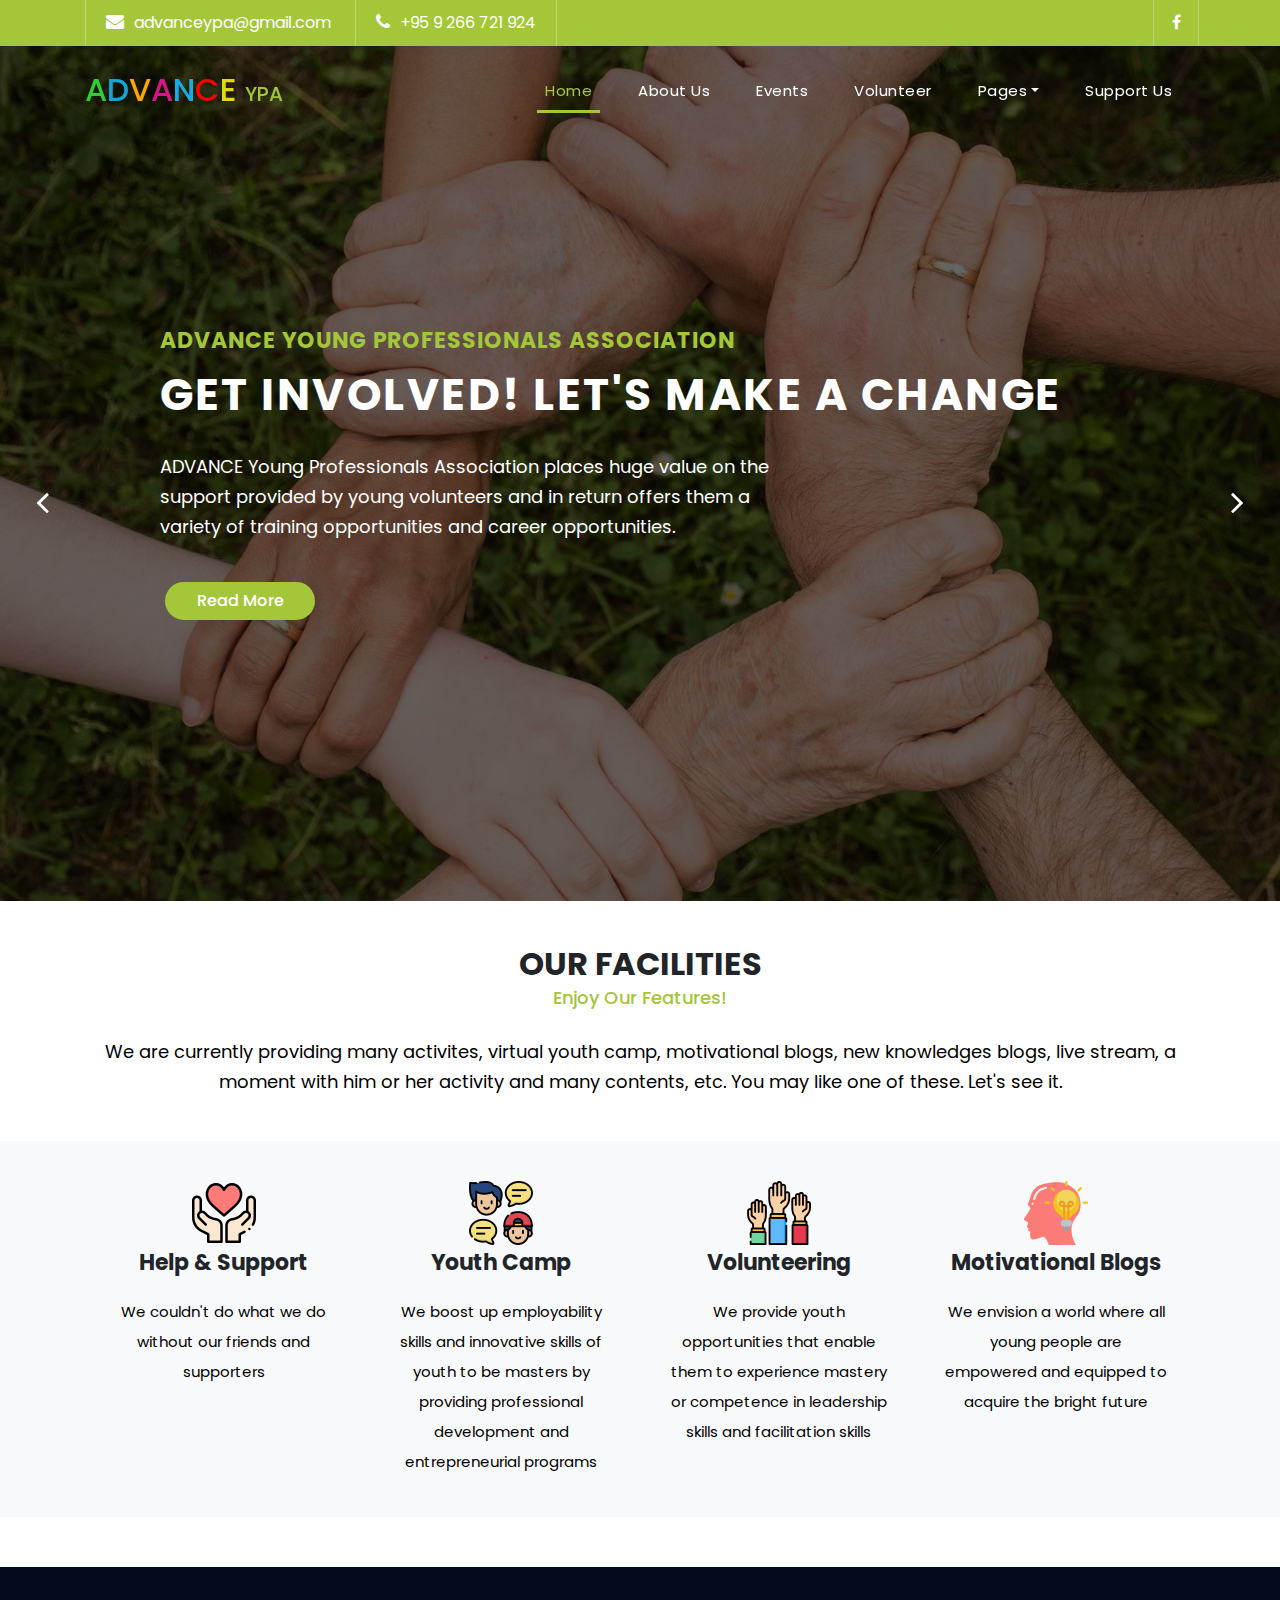
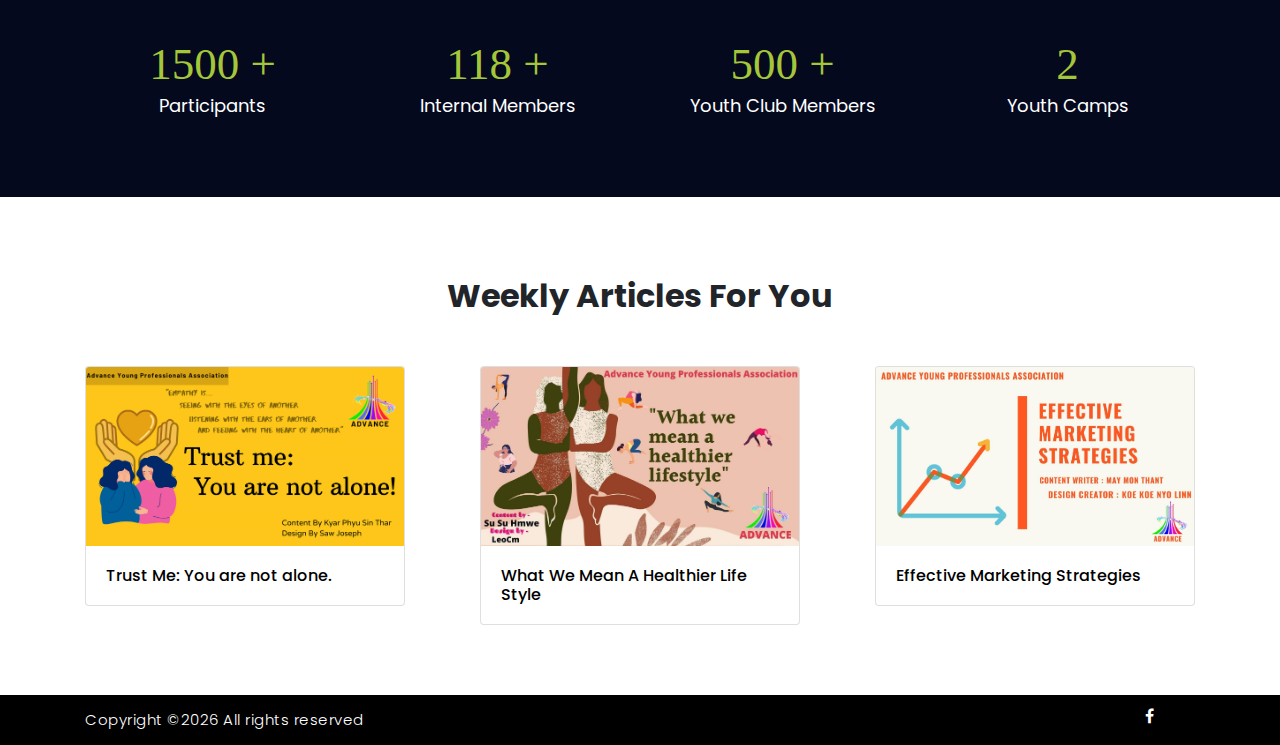
<file: index.html>
<!DOCTYPE html>
<html lang="en">
<link rel="icon" href="assets/images/logo.png">
<head>

  <meta charset="utf-8">
  <meta name="viewport" content="width=device-width, initial-scale=1, shrink-to-fit=no">
  <meta name="description" content="">
  <meta name="author" content="">
  <link href="https://fonts.googleapis.com/css?family=Poppins:100,200,300,400,500,600,700,800,900&display=swap" rel="stylesheet">

  <title>Advance YPA</title>

  <!-- Bootstrap core CSS -->
  <link href="vendor/bootstrap/css/bootstrap.min.css" rel="stylesheet">

  <!-- Additional CSS Files -->
  <link rel="stylesheet" href="assets/css/fontawesome.css">
  <link rel="stylesheet" href="assets/css/style.css">
  <link rel="stylesheet" href="assets/css/owl.css">
  <link rel="stylesheet" href="assets/css/flaticon.css">
  <link rel="stylesheet" href="assets/css/article.css">
</head>
<body> 
  <!-- ***** Preloader Start ***** -->
  <div id="preloader">
    <div class="jumper">
      <div></div>
      <div></div>
      <div></div>
    </div>
  </div>  
  <!-- ***** Preloader End ***** -->

  <!-- Header -->
  <div class="sub-header">
    <div class="container">
      <div class="row">
        <div class="col-md-8 col-xs-12">
          <ul class="left-info">
            <li><i class="fa fa-envelope"></i>advanceypa@gmail.com</li>
            <li><i class="fa fa-phone"></i>+95 9 266 721 924</li>
          </ul>
        </div>
        <div class="col-md-4">
          <ul class="right-icons">
            <li><a href="https://www.facebook.com/advanceyoungprofessionalsassociation/"><i class="fa fa-facebook"></i></a></li>
           
          </ul>
        </div>
      </div>
    </div>
  </div>

  <header class="">
    <nav class="navbar navbar-expand-lg">
      <div class="container">
       
        <a class="navbar-brand" href="index.html"><h2><span style="color:limegreen;">A</span><span style="color: #12a4d9;">D</span><span style="color: orange;">V</span><span style="color: #d9138a;">A</span><span style="color: #16acea;">N</span><span style="color: red">C</span><span style="color: #e2d810;">E</span>&nbsp;<span style="color: #a4c639;font-size: 20px;">YPA</span></h2></a>

        <button class="navbar-toggler" type="button" data-toggle="collapse" data-target="#navbarResponsive" aria-controls="navbarResponsive" aria-expanded="false" aria-label="Toggle navigation">
          <span class="navbar-toggler-icon"></span>
        </button>
        <div class="collapse navbar-collapse" id="navbarResponsive">
          <ul class="navbar-nav ml-auto">

            <li class="nav-item active">
              <a class="nav-link" href="index.html">Home
                <span class="sr-only">(current)</span>
              </a>
            </li>        

            <li class="nav-item">
              <a class="nav-link" href="about.html">About Us</a>
            </li>

            <li class="nav-item">
              <a class="nav-link" href="event.html">Events</a>
            </li>

            <li class="nav-item">
              <a class="nav-link" href="volunteer.html">Volunteer</a>
            </li>

            <li class="nav-item dropdown">
              <a class="nav-link dropdown-toggle" href="#" id="dropdownMenuLink">Pages</a>
              <div class="dropdown-menu" aria-labelledby="dropdownMenuLink" style="background-color: white;">
                <a class="dropdown-item" href="blog.html">Article Blog</a>
                <a class="dropdown-item" href="liveyouthtalk.html">Live:Youth Talk</a>
                <a class="dropdown-item" href="gallery.html">Gallery</a>
              </div>
            </li>     

            <li class="nav-item">
              <a class="nav-link" href="support.html">Support Us</a>
            </li>
          </ul>
        </div>
      </div>
    </nav>
  </header>

  <!-- Page Content -->

  <!-- Banner Starts Here -->
  <div class="main-banner header-text" id="top">
    <div class="Modern-Slider">
      <!-- Item -->
      <div class="item item-1">
        <div class="img-fill">
          <div class="text-content">
            <h6>Advance Young Professionals Association</h6>
            <h4>Get Involved! Let's Make A Change</h4>
            <p>ADVANCE Young Professionals Association places huge value on the support provided by young volunteers and in return offers them a variety of training opportunities and career opportunities.</p>       
            <a href="volunteer.html" class="filled-button">Read More</a>
          </div>
        </div>
      </div>
      <!-- // Item -->
      <!-- Item -->
      <div class="item item-2">
        <div class="img-fill">
          <div class="text-content">
            <h6>Advance Young Professionals Association</h6>
            <h4>Who We Are</h4>
            <p>ADVANCE Young Professionals Association is an association that build up with young professionals from different regions to facilitate the preparation and inspiration of new generation of youth through integrative platforms and networks.</p>
            <a href="about.html" class="filled-button">About Us</a>
          </div>
        </div>
      </div>
      <!-- // Item -->
      <!-- Item -->
      <div class="item item-3">
        <div class="img-fill">
          <div class="text-content">
            <h6>Advance Young Professionals Association</h6>
            <h4>Support Us</h4>
            <p>We couldn't do what we do without the fundraising and donations from our friends and supporters. There are many ways to support us, but donations are direct and quick way to make a difference. You can give to us through the channels below.</p>
            <a href="support.html" class="filled-button">Support Us</a>
          </div>
        </div>
      </div>
      <!-- // Item -->
    </div>
  </div><br>
  <!-- Banner Ends Here --> 


  <!-- Content Area Starts -->
  <section class="services-title">
    <div class="container">
      <div class="row">
        <div class="col-12 text-center">
          <h2 style="font-weight: bold;">OUR FACILITIES</h2>
          <p style="color: #a4c639;font-weight: 500;">Enjoy Our Features!</p>

          <div class="col-12 py-4">
            <p>We are currently providing many activites, virtual youth camp, motivational blogs, new knowledges blogs, live stream, a moment with him or her activity and many contents, etc. You may like one of these. Let's see it.</p>
          </div>
        </div>
      </div>
    </div>    
  </section>

  <section class="services-section py-5 py-md-0 bg-light">
    <div class="container">
      <div class="row no-gutters d-flex">
        <div class="col-md-6 col-lg-3 d-flex align-self-stretch ftco-animate">
          <div class="media block-6 services d-block">
            <div class="icon"><img src="assets/images/love.png"></div>
            <div class="media-body">
              <h3 class="heading mb-3">Help &amp; Support</h3>
              <p> We couldn't do what we do without our friends and supporters</p>
            </div>
          </div>      
        </div>
        <div class="col-md-6 col-lg-3 d-flex align-self-stretch ftco-animate">
            <div class="media block-6 services d-block">
            <div class="icon"><img src="assets/images/talking.png"></div>
            <div class="media-body">
              <h3 class="heading mb-3">Youth Camp</h3>
              <p>We boost up employability skills and innovative skills of youth to be masters by providing professional development and entrepreneurial programs</p>
            </div>
          </div>    
        </div>
        <div class="col-md-6 col-lg-3 d-flex align-self-stretch ftco-animate">
            <div class="media block-6 services d-block">
            <div class="icon"><img src="assets/images/charity.png"></div>
            <div class="media-body">
              <h3 class="heading mb-3">Volunteering</h3>
              <p>We provide youth opportunities that enable them to experience mastery or competence in leadership skills and facilitation skills</p>
            </div>
          </div>      
        </div>
        <div class="col-md-6 col-lg-3 d-flex align-self-stretch ftco-animate">
          <div class="media block-6 services d-block">
            <div class="icon"><img src="assets/images/idea.png"></div>
            <div class="media-body">
              <h3 class="heading mb-3">Motivational Blogs</h3>
              <p>We envision a world where all young people are empowered and equipped to acquire the bright future</p>
            </div>
          </div>      
        </div>
      </div>
    </div>
  </section>
<!-- Counter -->
  <section class="count">
    <div class="container">
      <div class="row count_body">
        <div class="col-3">
          <h2>1500 +</h2>
          <p>Participants</p>
        </div>

        <div class="col-3">
          <h2>118 +</h2>
          <p> Internal Members</p>
        </div>

        <div class="col-3">
          <h2>500 +</h2>
          <p>Youth Club Members</p>
        </div>

        <div class="col-3">
          <h2>2</h2>
          <p>Youth Camps</p>
        </div>
      </div>
    </div>
  </section>
<!-- Articles -->
  <section class="article_blog">
    <div class="container">
      <div class="main_title text-center">
        <h2 style="font-weight: bold;">Weekly Articles For You</h2>
      </div>
      <div class="row d-flex justify-content-center">
      <a href="blogdetail.html" class="article-padding">
        <div class="col-lg col-md-6 col-sm-12">

          <div class="article_post">
           <div class="card article-card" style="width: 20rem;">
             <img class="card-img-top" src="assets/images/blog/f.jpg" alt="Card image cap">
             <div class="card-body">
               <h6 class="card-text article-title"> Trust Me: You are not alone.</h6>
             </div>
           </div>
          </div>
        </div>
      </a>
      <div class="col-lg">

      </div>

      <a href="blogdetail.html" class="article-padding">
        <div class="col-lg col-md-6 col-sm-12">

          <div class="article_post">
           <div class="card article-card" style="width: 20rem;">
             <img class="card-img-top" src="assets/images/blog/g.jpg" alt="Card image cap">
             <div class="card-body">
               <h6 class="card-text article-title"> What We Mean A Healthier Life Style</h6>
             </div>
           </div>
          </div>
        </div>
      </a>

      <div class="col-lg">
        
      </div>

      <a href="blogdetail.html">
        <div class="col-lg col-md-6 col-sm-12">

          <div class="article_post">
           <div class="card article-card" style="width: 20rem;">
             <img class="card-img-top" src="assets/images/blog/b.jpg" alt="Card image cap">
             <div class="card-body">
               <h6 class="card-text article-title"> Effective Marketing Strategies</h6>
             </div>
           </div>
          </div>
        </div>
      </a>
      </div>
    </div>
  </section>  

  <!-- Content Area Ends -->

  <!-- Footer -->

  <div class="sub-footer">
    <div class="container">
      <div class="row">
          <p class='col-10'>
            Copyright &copy;<script>document.write(new Date().getFullYear());</script> All rights reserved
          </p>
          <div class="col-2">
            
            <a href="https://www.facebook.com/advanceyoungprofessionalsassociation/"><i class="fa fa-facebook"></i></a>
            
          </div>
      </div>
    </div>
  </div>

  <!-- Bootstrap core JavaScript -->
  <script src="vendor/jquery/jquery.min.js"></script>
  <script src="vendor/bootstrap/js/bootstrap.bundle.min.js"></script>

  <!-- Additional Scripts -->
  <script src="assets/js/custom.js"></script>
  <script src="assets/js/owl.js"></script>
  <script src="assets/js/slick.js"></script>
  <script src="assets/js/accordions.js"></script>

  <script language = "text/Javascript"> 
      cleared[0] = cleared[1] = cleared[2] = 0; //set a cleared flag for each field
      function clearField(t){                   //declaring the array outside of the
      if(! cleared[t.id]){                      // function makes it static and global
          cleared[t.id] = 1;  // you could use true and false, but that's more typing
          t.value='';         // with more chance of typos
          t.style.color='#fff';
        }
      }
    </script>

  </body>
  </html>
</file>
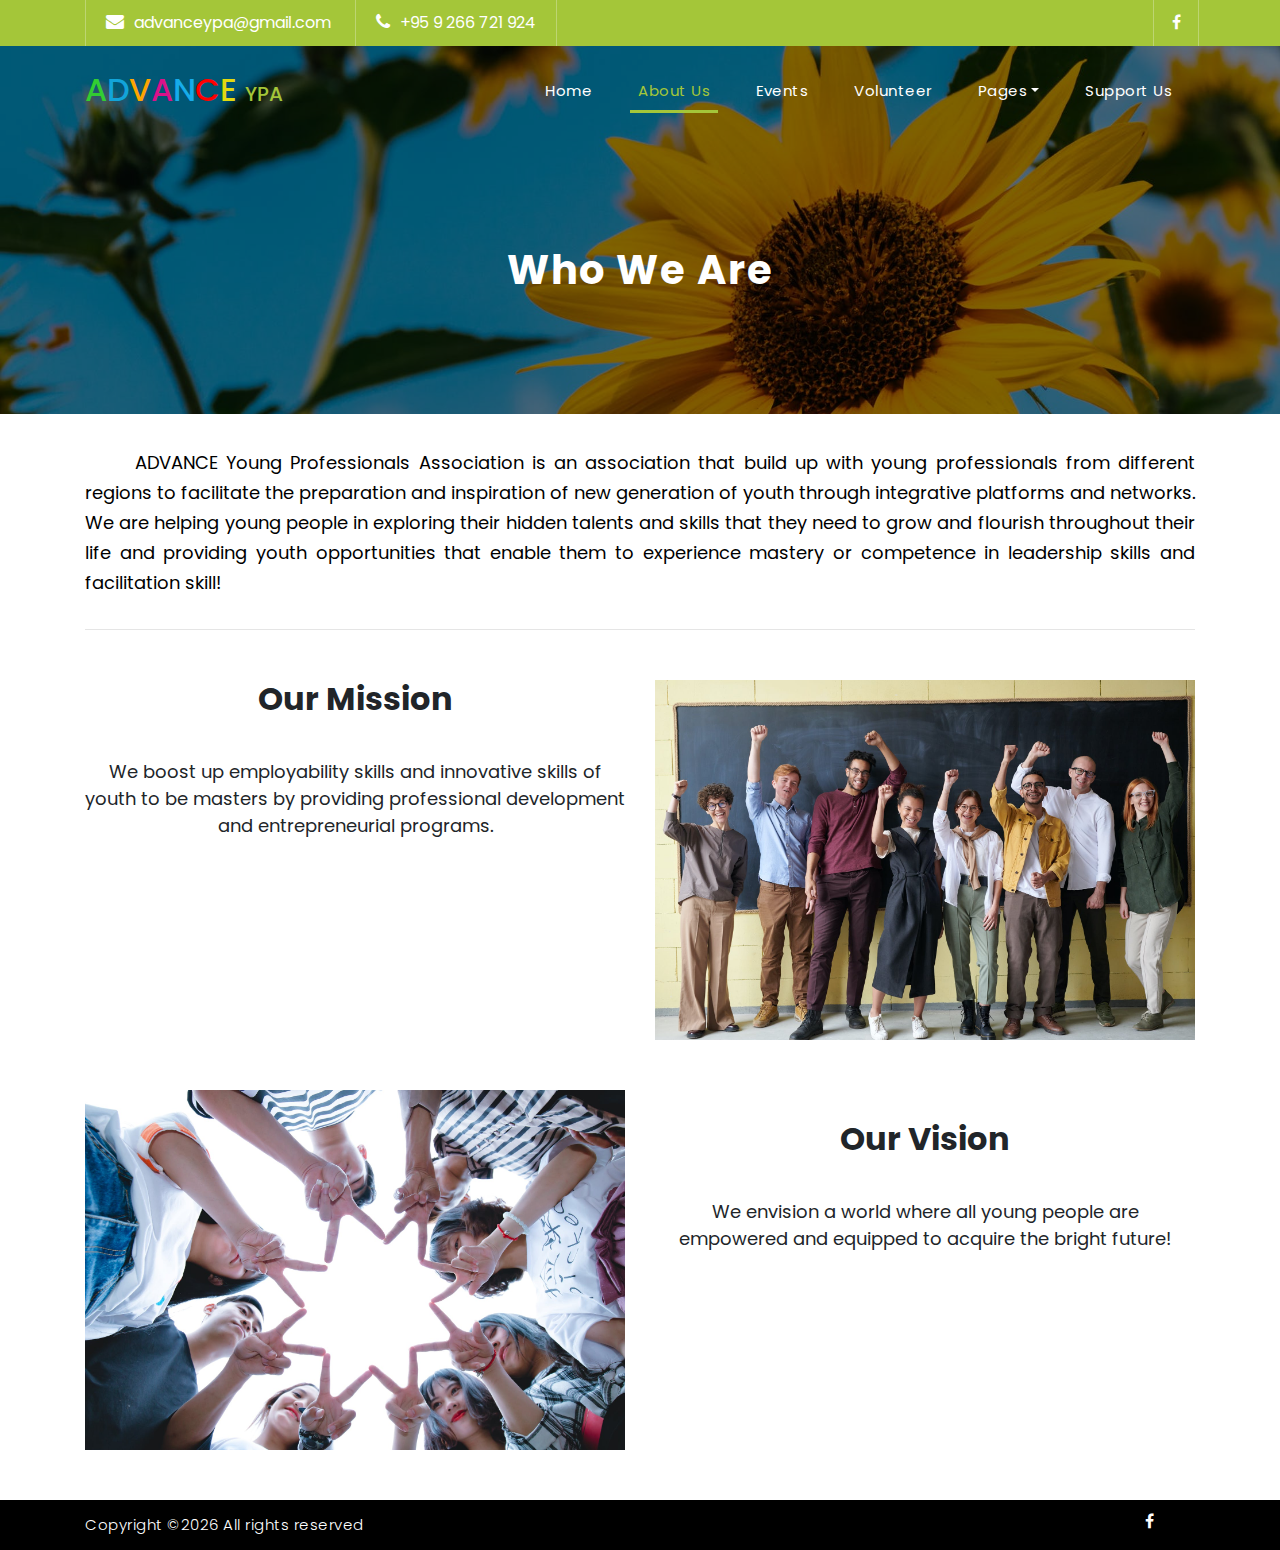
<file: about.html>
<!DOCTYPE html>
<html lang="en">
<link rel="icon" href="assets/images/logo.png">
<head>

  <meta charset="utf-8">
  <meta name="viewport" content="width=device-width, initial-scale=1, shrink-to-fit=no">
  <meta name="description" content="">
  <meta name="author" content="">
  <link href="https://fonts.googleapis.com/css?family=Poppins:100,200,300,400,500,600,700,800,900&display=swap" rel="stylesheet">

  <title>Advance YPA</title>

  <!-- Bootstrap core CSS -->
  <link href="vendor/bootstrap/css/bootstrap.min.css" rel="stylesheet">

  <!-- Additional CSS Files -->
  <link rel="stylesheet" href="assets/css/fontawesome.css">
  <link rel="stylesheet" href="assets/css/style.css">
  <link rel="stylesheet" href="assets/css/owl.css">
  <link rel="stylesheet" href="assets/css/volunteer.css">

</head>
<body> 
  <!-- ***** Preloader Start ***** -->
  <div id="preloader">
    <div class="jumper">
      <div></div>
      <div></div>
      <div></div>
    </div>
  </div>  
  <!-- ***** Preloader End ***** -->

  <!-- Header -->
  <div class="sub-header">
    <div class="container">
      <div class="row">
        <div class="col-md-8 col-xs-12">
          <ul class="left-info">
            <li><i class="fa fa-envelope"></i>advanceypa@gmail.com</li>
            <li><i class="fa fa-phone"></i>+95 9 266 721 924</li>
          </ul>
        </div>
        <div class="col-md-4">
          <ul class="right-icons">
            <li><a href="https://www.facebook.com/advanceyoungprofessionalsassociation/"><i class="fa fa-facebook"></i></a></li>
           
          </ul>
        </div>
      </div>
    </div>
  </div>

  <header class="">
    <nav class="navbar navbar-expand-lg">
      <div class="container">
        <a class="navbar-brand" href="index.html"><h2><span style="color:limegreen;">A</span><span style="color: #12a4d9;">D</span><span style="color: orange;">V</span><span style="color: #d9138a;">A</span><span style="color: #16acea;">N</span><span style="color: red">C</span><span style="color: #e2d810;">E</span>&nbsp;<span style="color: #a4c639;font-size: 20px;">YPA</span></h2></a>
        <button class="navbar-toggler" type="button" data-toggle="collapse" data-target="#navbarResponsive" aria-controls="navbarResponsive" aria-expanded="false" aria-label="Toggle navigation">
          <span class="navbar-toggler-icon"></span>
        </button>
        <div class="collapse navbar-collapse" id="navbarResponsive">
          <ul class="navbar-nav ml-auto">

            <li class="nav-item">
              <a class="nav-link" href="index.html">Home</a>
            </li>        

            <li class="nav-item active">
              <a class="nav-link" href="about.html">About Us</a>
            </li>

            <li class="nav-item">
              <a class="nav-link" href="event.html">Events</a>
            </li>

            <li class="nav-item">
              <a class="nav-link" href="volunteer.html">Volunteer</a>
            </li>

            <li class="nav-item dropdown">
              <a class="nav-link dropdown-toggle" href="#" id="dropdownMenuLink" >Pages</a>
              <div class="dropdown-menu" aria-labelledby="dropdownMenuLink" style="background-color: white;">
                <a class="dropdown-item" href="blog.html">Article Blog</a>
                <a class="dropdown-item" href="liveyouthtalk.html">Live:Youth Talk</a>
                <a class="dropdown-item" href="gallery.html">Gallery</a>
              </div>
            </li>    

            <li class="nav-item">
              <a class="nav-link" href="support.html">Support Us</a>
            </li>
          </ul>
        </div>
      </div>
    </nav>
  </header>


  <!-- Page Content -->
  <div class="page-heading header-text">
    <div class="container">
      <div class="row">
        <div class="col-md-12">
          <h1>Who We Are</h1>
        </div>
      </div>
    </div>
  </div> <br>
  <!---- End Page Content ------>

  <!------ Your Content Start Here ------->
  <div class="container">
      <div class="row">
            <!-- <div class="w-100 p-3 d-flex justify-content-center">
                <h2 style= "font-weight: bold;">WHO WE ARE</h2>
            </div> -->
              
            <div class="col">
              <p class="lead" style="text-align: justify;color: black; text-indent: 50px;padding: 10px 0 15px 0;font-size: 18px;font-weight: 400;">ADVANCE Young Professionals Association is an association that build up with young professionals from different regions to facilitate the preparation and inspiration of new generation of youth through integrative platforms and networks. We are helping young people in exploring their hidden talents and skills that they need to grow and flourish throughout their life and providing youth opportunities that enable them to experience mastery or competence in leadership skills and facilitation skill!</p>
                
            </div>
      </div>
      <!-- <div class="row">
        <div style="overflow: hidden; height: 100%;width: 100%;margin-top: 20px;">
  
          <div  class="col-lg-20 classol-md-20 col-sm-20" style="text-align:center;font-size:1.3rem;color:black; font-weight:bold">
            We believe all YOUTH can embrace who they are, can define their future, and can change the world.
          </div>
          
        </div>
      </div> -->
      <hr>
  </div>


<div class="container d-flex justify-content-center" style="margin-top: 50px; margin-bottom: 50px;">
  <div class="row col-offset">
    <div class="col-lg">
      <h2 style="font-weight: bold; text-align: center;margin-bottom: 10px;">Our Mission</h2>
      <div  class=class="col-lg-20 classol-md-20 col-sm-20" style="font-size: 18px;text-align: center;padding-top: 30px;">
        We boost up employability skills and innovative skills of youth to be masters by providing professional development and entrepreneurial programs.
      </div>

    </div>
    <div class="col-lg">
      <img class= "img-fluid" style="display:block;" width="100%" height="40%" src = "assets/images/d.jpeg">

    </div>
  </div>
 
</div>

<div class="container d-flex justify-content-center" style="margin-top: 50px; margin-bottom: 50px;">

  <div class="row">
    <div class="col-lg">
      <img class= "img-fluid" style="display:block;" width="100%" height="40%" src = "assets/images/b.jpeg">

    </div>
    <div class="col-lg">
      <h2 style= "font-weight: bold; text-align: center;margin-bottom: 10px; margin-top: 30px;">Our Vision</h2>
      <div  class="col-lg-20 classol-md-20 col-sm-20" style="font-size: 18px; text-align: center; padding-top: 30px;">
        We envision a world where all young people are empowered and equipped to acquire the bright future!
      </div>

    </div>
    
  </div>

</div>






  <!------ End of Your Content ------->

  <!-- Footer -->

  <div class="sub-footer">
    <div class="container">
      <div class="row">
          <p class='col-10'>
            Copyright &copy;<script>document.write(new Date().getFullYear());</script> All rights reserved
          </p>
          <div class="col-2">
            
            <a href="https://www.facebook.com/advanceyoungprofessionalsassociation/"><i class="fa fa-facebook"></i></a>
            
          </div>
      </div>
    </div>
  </div>

  <!-- Bootstrap core JavaScript -->
  <script src="vendor/jquery/jquery.min.js"></script>
  <script src="vendor/bootstrap/js/bootstrap.bundle.min.js"></script>

  <!-- Additional Scripts -->
  <script src="assets/js/custom.js"></script>
  <script src="assets/js/owl.js"></script>
  <script src="assets/js/slick.js"></script>
  <script src="assets/js/accordions.js"></script>

  <script language = "text/Javascript"> 
      cleared[0] = cleared[1] = cleared[2] = 0; //set a cleared flag for each field
      function clearField(t){                   //declaring the array outside of the
      if(! cleared[t.id]){                      // function makes it static and global
          cleared[t.id] = 1;  // you could use true and false, but that's more typing
          t.value='';         // with more chance of typos
          t.style.color='#fff';
        }
      }
    </script>

  </body>
  </html>
</file>
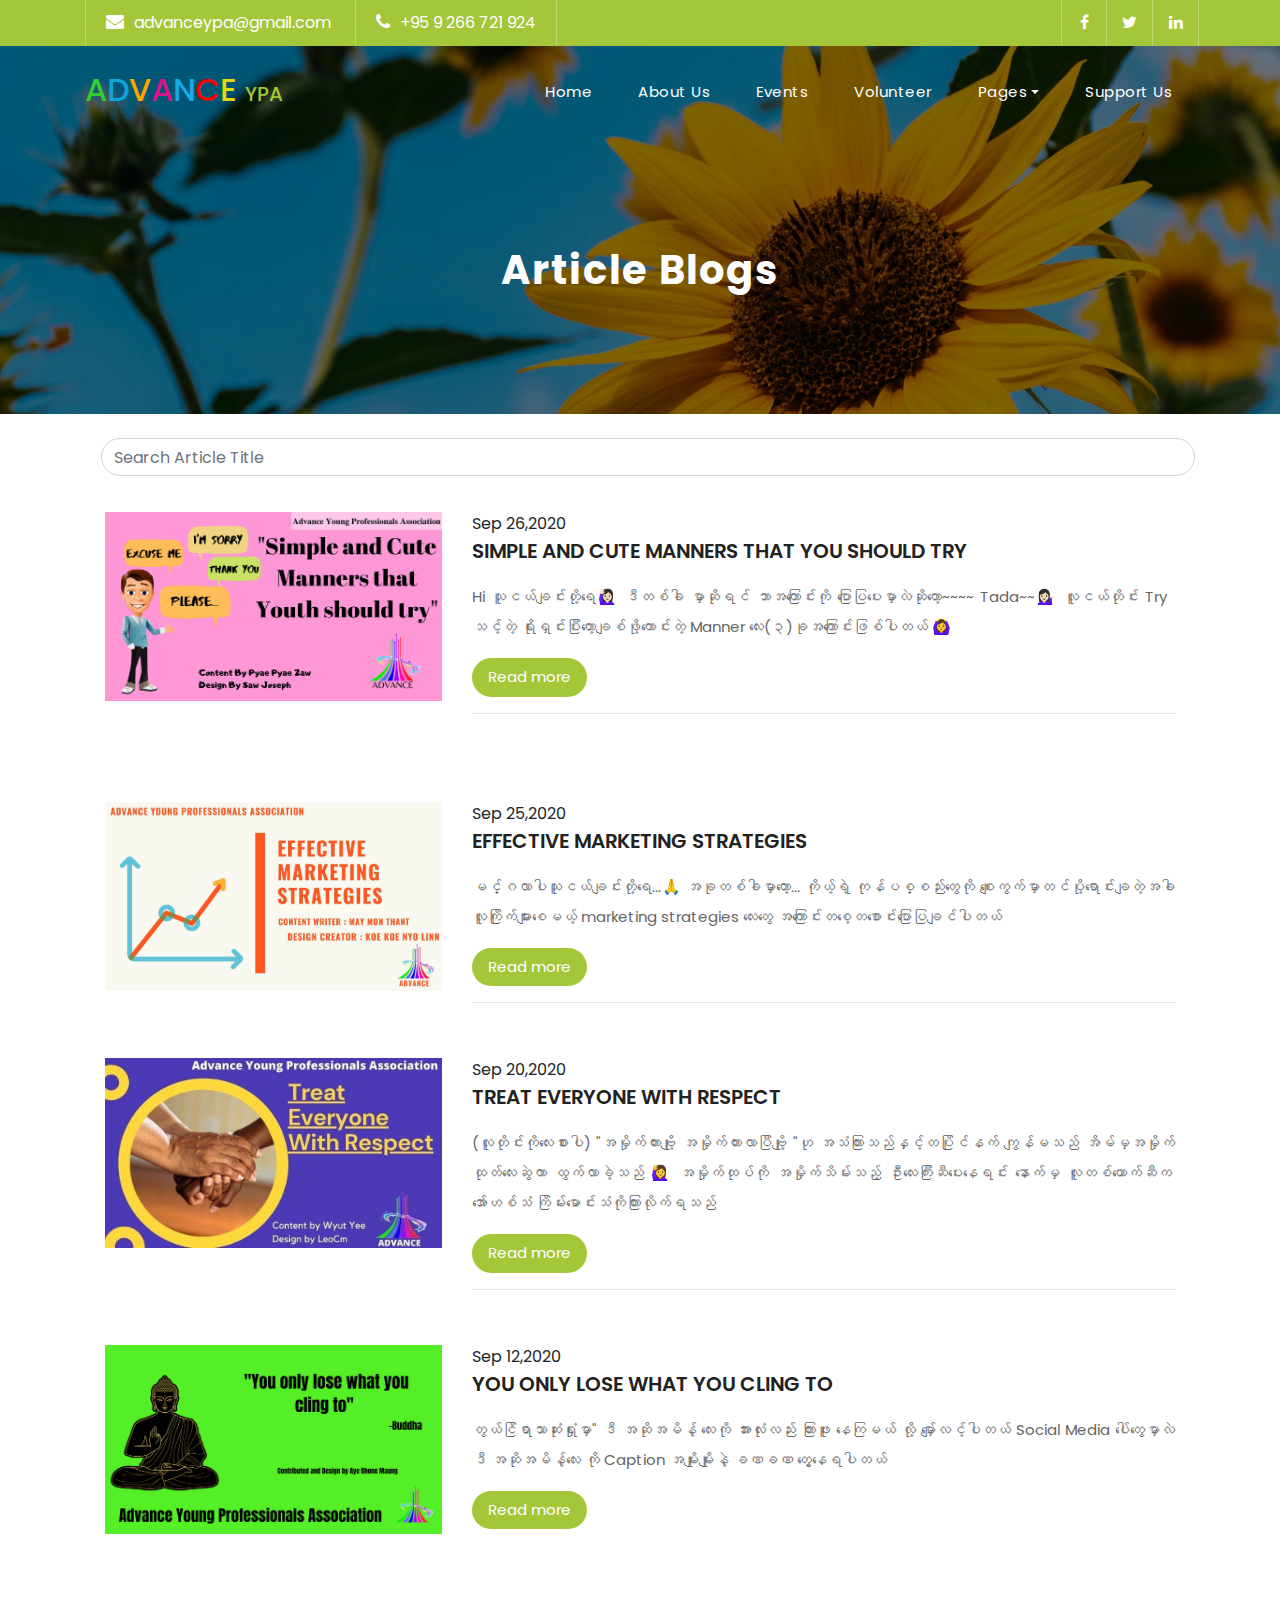
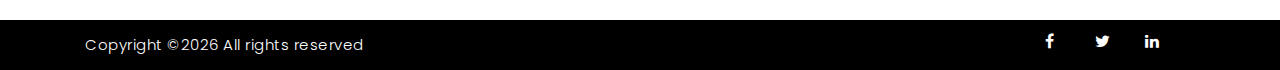
<file: blog.html>
<!DOCTYPE html>
<html lang="en">
<link rel="icon" href="assets/images/logo.png">
<head>

  <meta charset="utf-8">
  <meta name="viewport" content="width=device-width, initial-scale=1, shrink-to-fit=no">
  <meta name="description" content="">
  <meta name="author" content="">
  <link href="https://fonts.googleapis.com/css?family=Poppins:100,200,300,400,500,600,700,800,900&display=swap" rel="stylesheet">

  <title>Advance YPA</title>

  <!-- Bootstrap core CSS -->
  <link href="vendor/bootstrap/css/bootstrap.min.css" rel="stylesheet">

  <!-- Additional CSS Files -->
  <link rel="stylesheet" href="assets/css/fontawesome.css">
  <link rel="stylesheet" href="assets/css/style.css">
  <link rel="stylesheet" href="assets/css/owl.css">
</head>
<body> 
  <!-- ***** Preloader Start ***** -->
  <div id="preloader">
    <div class="jumper">
      <div></div>
      <div></div>
      <div></div>
    </div>
  </div>  
  <!-- ***** Preloader End ***** -->

  <!-- Header -->
  <div class="sub-header">
    <div class="container">
      <div class="row">
        <div class="col-md-8 col-xs-12">
          <ul class="left-info">
            <li><i class="fa fa-envelope"></i>advanceypa@gmail.com</li>
            <li><i class="fa fa-phone"></i>+95 9 266 721 924</li>
          </ul>
        </div>
        <div class="col-md-4">
          <ul class="right-icons">
            <li><a href="#"><i class="fa fa-facebook"></i></a></li>
            <li><a href="#"><i class="fa fa-twitter"></i></a></li>
            <li><a href="#"><i class="fa fa-linkedin"></i></a></li>
          </ul>
        </div>
      </div>
    </div>
  </div>

  <header class="">
    <nav class="navbar navbar-expand-lg">
      <div class="container">
        <a class="navbar-brand" href="index.html"><h2><span style="color:limegreen;">A</span><span style="color: #12a4d9;">D</span><span style="color: orange;">V</span><span style="color: #d9138a;">A</span><span style="color: #16acea;">N</span><span style="color: red">C</span><span style="color: #e2d810;">E</span>&nbsp;<span style="color: #a4c639;font-size: 20px;">YPA</span></h2></a>
        <button class="navbar-toggler" type="button" data-toggle="collapse" data-target="#navbarResponsive" aria-controls="navbarResponsive" aria-expanded="false" aria-label="Toggle navigation">
          <span class="navbar-toggler-icon"></span>
        </button>
        <div class="collapse navbar-collapse" id="navbarResponsive">
          <ul class="navbar-nav ml-auto">

            <li class="nav-item">
              <a class="nav-link" href="index.html">Home</a>
            </li>        

            <li class="nav-item">
              <a class="nav-link" href="about.html">About Us</a>
            </li>

            <li class="nav-item">
              <a class="nav-link" href="event.html">Events</a>
            </li>

            <li class="nav-item">
              <a class="nav-link" href="volunteer.html">Volunteer</a>
            </li>

            <li class="nav-item dropdown">
              <a class="nav-link dropdown-toggle" href="#" id="dropdownMenuLink">Pages</a>
              <div class="dropdown-menu" aria-labelledby="dropdownMenuLink" style="background-color: white;">
                <a class="dropdown-item" href="blog.html">Article Blog</a>
                <a class="dropdown-item" href="liveyouthtalk.html">Live:Youth Talk</a>
                <a class="dropdown-item" href="gallery.html">Gallery</a>
              </div>
            </li>      

            <li class="nav-item">
              <a class="nav-link" href="support.html">Support Us</a>
            </li>
          </ul>
        </div>
      </div>
    </nav>
  </header>

  
  <!-- Page Content -->
  <div class="page-heading header-text">
    <div class="container">
      <div class="row">
        <div class="col-md-12">
          <h1>Article Blogs</h1>
        </div>
      </div>
    </div>
  </div> <br>
  <!---- End Page Content ------>


  <!------ Your Content Start Here ------->
  <section id="blog_area">
    <div class="container">
      <div class="ml-3"> 
          <input type="text" id="input" name=""placeholder="Search Article Title"class="form-control"onkeyup="Search()" style="border-radius: 20px;">

      </div>
      <ul class="list-group py-4" id="ul">
        <li class="list-group-item border-0">
          <div class="row">
             <div class="col-lg-4">
                <img src="assets/images/blog/a.jpg" class="img-fluid w-100">
             </div>
              <div class="col-lg-8">
                  <div class="article_title">Sep 26,2020
                  <h3>Simple and Cute Manners that You Should Try</h3></div>
                  <div class="article_body py-3">            
                     <p>Hi သူငယ်ချင်းတို့ရေ🙋🏻‍♀️
                       ဒီတစ်ခါ မှာ​ဆိုရင် ဘာအကြောင်းကို ပြောပြပေးမှာလဲဆိုတော့~~~~
                       Tada~~💁🏻‍♀️
                      လူငယ်တိုင်း Try သင့်တဲ့ ရိုးရှင်းပြီးတော့ချစ်ဖို့ကောင်းတဲ့ Manner ‌လေး(၃)ခုအကြောင်းဖြစ်ပါတယ် 🙆‍♀️
                     </p>
                  </div>  
                  <div>
                    <a href="blogdetail.html" class="btn btn-primary py-2 px-3">Read more</a>
                  </div>        
              <div>
                <hr>
          </div>  
          </div>       
        </li>
        <hr>
        <li class="list-group-item border-0 mt-3">
          <div class="row">
             <div class="col-lg-4">
                <img src="assets/images/blog/b.jpg" class="img-fluid w-100">
             </div>
              <div class="col-lg-8">
                  <div class="article_title">Sep 25,2020
                  <h3>Effective Marketing strategies</h3></div>
                  <div class="article_body py-3">            
                     <p>မင်္ဂလာပါသူငယ်ချင်းတို့ရေ...🙏
                        အခုတစ်ခါမှာတော့...
                        ကိုယ့်ရဲ့ ကုန်ပစ္စည်းတွေကို စျေးကွက်မှာတင်ပို့ရောင်းချတဲ့အခါ လူကြိုက်များစေမယ့် marketing strategies လေးတွေ အကြောင်းတစေ့တစောင်းပြောပြချင်ပါတယ်
                     </p>
                  </div>  
                  <div>
                    <a href="blogdetail.html" class="btn btn-primary py-2 px-3">Read more</a>
                  </div>        
              <div>
          </div>  
          <hr>   
          </div>    
        </li>
        
         <li class="list-group-item border-0 mt-3">
          <div class="row">
             <div class="col-lg-4">
                <img src="assets/images/blog/c.jpg" class="img-fluid w-100">
             </div>
             
              <div class="col-lg-8">
                  <div class="article_title">Sep 20,2020
                  <h3>Treat everyone with respect</h3></div>
                  <div class="article_body py-3">            
                     <p>(လူတိုင်းကိုလေးစားပါ)
            "အမှိုက်ကားဗျို့ အမှိုက်ကားလာပြီဗျို့ "ဟု
            အသံကြားသည်နှင့်တပြိုင်နက် ကျွန်မသည်
            အိမ်မှအမှိုက်ထုတ်လေးဆွဲကာ ထွက်လာခဲ့သည် 🙋‍♀️
            အမှိုက်ထုပ်ကို အမှိုက်သိမ်းသည့် ဦးလေးကြီးဆီ‌ပေးနေရင်း နောက်မှ လူတစ်ယောက်ဆီက အော်ဟစ်သံ ကြိမ်းမောင်းသံကိုကြားလိုက်ရသည်
                     </p>
                  </div>  
                  <div>
                    <a href="blogdetail.html" class="btn btn-primary py-2 px-3">Read more</a>
                  </div>        
              <div>
          </div> 
          <hr>
          </div>
                 
        </li>
      
        <li class="list-group-item border-0 mt-3">
          <div class="row">
             <div class="col-lg-4">
                <img src="assets/images/blog/d.jpg" class="img-fluid w-100">
             </div>
              <div class="col-lg-8">
                  <div class="article_title">Sep 12,2020
                  <h3>You only lose What you cling to</h3></div>
                  <div class="article_body py-3">            
                     <p>တွယ်ငြိရာသာဆုံးရှုံးမှာ" ဒီ အဆိုအမိန့် ​လေးကို အားလုံးလည်း ကြားဖူး ​နေကြမယ် လို့ ​မျှော်လင့်ပါတယ်
            Social Media ​ပေါ်​တွေမှာလဲ ဒီ အဆိုအမိန့်​လေး ကို Caption အမျိုးမျိုးနဲ့ ခဏခဏ ​တွေ့​နေရပါတယ်
                     </p>
                  </div>  
                  <div>
                    <a href="blogdetail.html" class="btn btn-primary py-2 px-3">Read more</a>
                  </div>        
              <div>
          </div>         
        </li>
      
      </ul>

    </div>
  </section>

  
  <!------ End of Your Content ------->

  <!-- Footer Starts Here -->
  <!-- <footer>
    <div class="container">
      <div class="row">
        <div class="col-md-4 footer-item">
          <h4>Our Contact</h4>
          <ul class="menu-list">
            <li><i class="fa fa-home"> &nbsp; Yangon</i></li>
            <li><i class="fa fa-envelope">&nbsp; advanceypa@gmail.com</i></li>
            <li><i class="fa fa-phone">&nbsp; +95 9 266 721 924  </i></li>
          </ul>
        </div>
        <div class="col-md-4 footer-item">
          <h4>Navigation Links</h4>
          <div class="row">
            <div class="col-4">
              <ul class="menu-list">
               <li><a href="index.html">Home</a></li>
               <li><a href="about.html">About Us</a></li>
               <li><a href="event.html">Events</a></li>
               <li><a href="volunteer.html">Volunteer</a></li>
              </ul>
            </div>
            <div class="col-4">
              <ul class="menu-list">
               <li><a href="blog.html">Blog</a></li>
               <li><a href="liveyouthtalk.html">Youth Talk</a></li>
               <li><a href="gallery.html">Gallery</a></li>
               <li><a href="support.html">Supports Us</a></li>
              </ul>
            </div>                    
          </div>      
        </div>
        <div class="col-md-4 footer-item last-item">
          <h4>Contact Us</h4>
          <div class="contact-form">
            <form id="contact footer-contact" action="" method="post">
              <div class="row">
                <div class="col-lg-12 col-md-12 col-sm-12">
                  <fieldset>
                    <input name="name" type="text" class="form-control" id="name" placeholder="Full Name" required="">
                  </fieldset>
                </div>
                <div class="col-lg-12 col-md-12 col-sm-12">
                  <fieldset>
                    <input name="email" type="text" class="form-control" id="email" pattern="[^ @]*@[^ @]*" placeholder="E-Mail Address" required="">
                  </fieldset>
                </div>
                <div class="col-lg-12">
                  <fieldset>
                    <textarea name="message" rows="6" class="form-control" id="message" placeholder="Your Message" required=""></textarea>
                  </fieldset>
                </div>
                <div class="col-lg-12">
                  <fieldset>
                    <button type="submit" id="form-submit" class="filled-button">Send Message</button>
                  </fieldset>
                </div>
              </div>
            </form>
          </div>
        </div>
      </div>
    </div>
  </footer> -->
  <!--  Footer Ends Here -->

  <div class="sub-footer">
    <div class="container">
      <div class="row">
          <p class='col-lg-8 col-sm-8 m-0'>
            Copyright &copy;<script>document.write(new Date().getFullYear());</script> All rights reserved
          </p>
          <div class="col-lg-4 col-sm-4">
            <a href="#"><i class="fa fa-linkedin"></i></a>
            <a href="#"><i class="fa fa-twitter"></i></a>
            <a href="#"><i class="fa fa-facebook"></i></a>
            
          </div>
      </div>
    </div>
  </div>
 <script type="text/javascript">

   function Search(){
     let input= document.getElementById('input');
     let value= input.value.toUpperCase();
     let ul =document.getElementById('ul');
     let list=ul.getElementsByTagName('li')
     let li= Array.from(list);
     console.log(li)
     for(var i=0; i<li.length;i++){
      let title= li[i].getElementsByTagName('h3')[0];
      var text_title = title.textContent||title.innerText;
      if (text_title.toUpperCase().indexOf(value)>-1) {
       li[i].style.display ="";
        }
       else {
          li[i].style.display="none";
        }
     }
    
   }
     
 </script>


















  <!-- Bootstrap core JavaScript -->
  <script src="vendor/jquery/jquery.min.js"></script>
  <script src="vendor/bootstrap/js/bootstrap.bundle.min.js"></script>

  <!-- Additional Scripts -->
  <script src="assets/js/custom.js"></script>
  <script src="assets/js/owl.js"></script>
  <script src="assets/js/slick.js"></script>
  <script src="assets/js/accordions.js"></script>

  <script language = "text/Javascript"> 
      cleared[0] = cleared[1] = cleared[2] = 0; //set a cleared flag for each field
      function clearField(t){                   //declaring the array outside of the
      if(! cleared[t.id]){                      // function makes it static and global
          cleared[t.id] = 1;  // you could use true and false, but that's more typing
          t.value='';         // with more chance of typos
          t.style.color='#fff';
        }
      }
    </script>

  </body>
  </html>
</file>
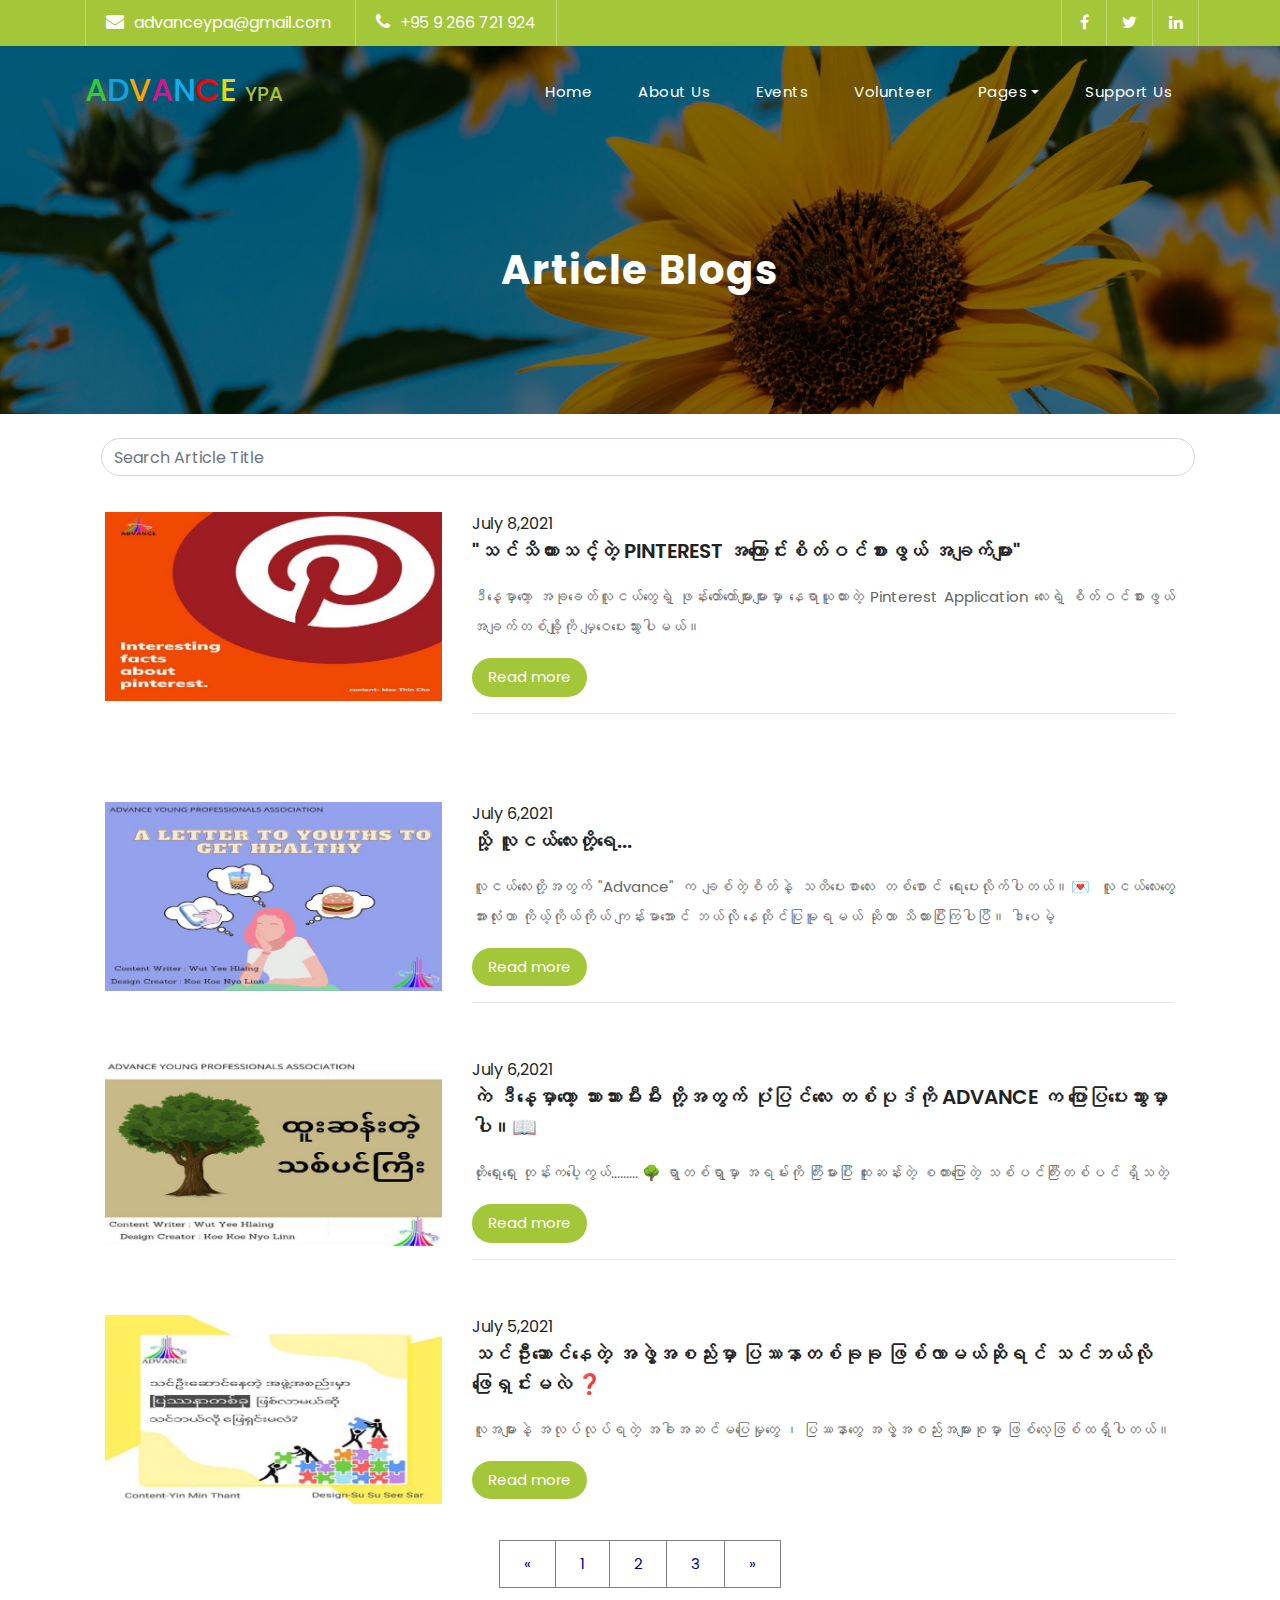
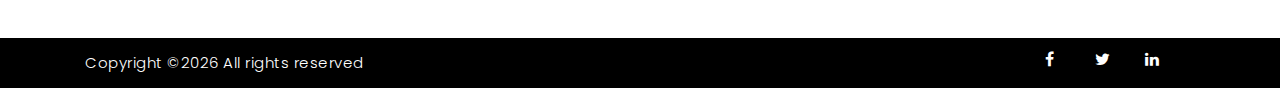
<file: blog2.html>
<!DOCTYPE html>
<html lang="en">
<link rel="icon" href="assets/images/logo.png">
<head>

  <meta charset="utf-8">
  <meta name="viewport" content="width=device-width, initial-scale=1, shrink-to-fit=no">
  <meta name="description" content="">
  <meta name="author" content="">
  <link href="https://fonts.googleapis.com/css?family=Poppins:100,200,300,400,500,600,700,800,900&display=swap" rel="stylesheet">

  <title>Advance YPA</title>

  <!-- Bootstrap core CSS -->
  <link href="vendor/bootstrap/css/bootstrap.min.css" rel="stylesheet">

  <!-- Additional CSS Files -->
  <link rel="stylesheet" href="assets/css/fontawesome.css">
  <link rel="stylesheet" href="assets/css/style.css">
  <link rel="stylesheet" href="assets/css/owl.css">
</head>
<body> 
  <!-- ***** Preloader Start ***** -->
  <div id="preloader">
    <div class="jumper">
      <div></div>
      <div></div>
      <div></div>
    </div>
  </div>  
  <!-- ***** Preloader End ***** -->

  <!-- Header -->
  <div class="sub-header">
    <div class="container">
      <div class="row">
        <div class="col-md-8 col-xs-12">
          <ul class="left-info">
            <li><i class="fa fa-envelope"></i>advanceypa@gmail.com</li>
            <li><i class="fa fa-phone"></i>+95 9 266 721 924</li>
          </ul>
        </div>
        <div class="col-md-4">
          <ul class="right-icons">
            <li><a href="#"><i class="fa fa-facebook"></i></a></li>
            <li><a href="#"><i class="fa fa-twitter"></i></a></li>
            <li><a href="#"><i class="fa fa-linkedin"></i></a></li>
          </ul>
        </div>
      </div>
    </div>
  </div>

  <header class="">
    <nav class="navbar navbar-expand-lg">
      <div class="container">
        <a class="navbar-brand" href="index.html"><h2><span style="color:limegreen;">A</span><span style="color: #12a4d9;">D</span><span style="color: orange;">V</span><span style="color: #d9138a;">A</span><span style="color: #16acea;">N</span><span style="color: red">C</span><span style="color: #e2d810;">E</span>&nbsp;<span style="color: #a4c639;font-size: 20px;">YPA</span></h2></a>
        <button class="navbar-toggler" type="button" data-toggle="collapse" data-target="#navbarResponsive" aria-controls="navbarResponsive" aria-expanded="false" aria-label="Toggle navigation">
          <span class="navbar-toggler-icon"></span>
        </button>
        <div class="collapse navbar-collapse" id="navbarResponsive">
          <ul class="navbar-nav ml-auto">

            <li class="nav-item">
              <a class="nav-link" href="index.html">Home</a>
            </li>        

            <li class="nav-item">
              <a class="nav-link" href="about.html">About Us</a>
            </li>

            <li class="nav-item">
              <a class="nav-link" href="event.html">Events</a>
            </li>

            <li class="nav-item">
              <a class="nav-link" href="volunteer.html">Volunteer</a>
            </li>

            <li class="nav-item dropdown">
              <a class="nav-link dropdown-toggle" href="#" id="dropdownMenuLink">Pages</a>
              <div class="dropdown-menu" aria-labelledby="dropdownMenuLink" style="background-color: white;">
                <a class="dropdown-item" href="blog.html">Article Blog</a>
                <a class="dropdown-item" href="liveyouthtalk.html">Live:Youth Talk</a>
                <a class="dropdown-item" href="gallery.html">Gallery</a>
              </div>
            </li>      

            <li class="nav-item">
              <a class="nav-link" href="support.html">Support Us</a>
            </li>
          </ul>
        </div>
      </div>
    </nav>
  </header>

  
  <!-- Page Content -->
  <div class="page-heading header-text">
    <div class="container">
      <div class="row">
        <div class="col-md-12">
          <h1>Article Blogs</h1>
        </div>
      </div>
    </div>
  </div> <br>
  <!---- End Page Content ------>


  <!------ Your Content Start Here ------->
  <section id="blog_area">
    <div class="container">
      <div class="ml-3"> 
          <input type="text" id="input" name=""placeholder="Search Article Title"class="form-control"onkeyup="Search()" style="border-radius: 20px;">

      </div>
      <ul class="list-group py-4" id="ul">
        <li class="list-group-item border-0">
          <div class="row">
             <div class="col-lg-4">
                <img src="assets/images/blog/pin.jpg" class="img-fluid w-100">
             </div>
              <div class="col-lg-8">
                  <div class="article_title">July 8,2021
                  <h3>"သင်သိထားသင့်တဲ့ Pinterest ‌အကြောင်းစိတ်ဝင်စားဖွယ် အချက်များ"</h3></div>
                  <div class="article_body py-3">            
                     <p>ဒီနေ့မှာတော့ အခုခေတ်လူငယ်တွေရဲ့ ဖုန်းတော်တော်များများမှာ နေရာယူထားတဲ့ Pinterest Application လေးရဲ့ စိတ်ဝင်စားဖွယ် အချက်တစ်ချို့ကို မျှဝေပေးသွားပါမယ်။
                     </p>
                  </div>  
                  <div>
                    <a href="https://web.facebook.com/advanceyoungprofessionalsassociation/photos/a.124249566030772/333695371752856/?__cft__[0]=AZVCCjFPHICWa9X9Rjs0NKFtzW1uDNpy_R94yrUIxJcL8ZAQf7oSC3JxwQWzaMTavaTIkHrbM84ozbwOnyv0phzoSCmgmEq4M_DTiPtKLIY5LVEw65mCDY3_-FyH4aZPUq78QesvXX9ns6eHj6RL_-lG&__tn__=EH-R" class="btn btn-primary py-2 px-3">Read more</a>
                  </div>        
              <div>
                <hr>
          </div>  
          </div>       
        </li>
        <hr>
        <li class="list-group-item border-0 mt-3">
          <div class="row">
             <div class="col-lg-4">
                <img src="assets/images/blog/letter.jpg" class="img-fluid w-100">
             </div>
              <div class="col-lg-8">
                  <div class="article_title">July 6,2021
                  <h3>သို့
                    လူငယ်လေးတို့ရေ...</h3></div>
                  <div class="article_body py-3">            
                     <p>လူငယ်လေးတို့အတွက် "Advance" က ချစ်တဲ့စိတ်နဲ့ သတိပေးစာလေး တစ်စောင် ရေးပေးလိုက်ပါတယ်။💌
                        လူငယ်လေးတွေ အားလုံးဟာ ကိုယ့်ကိုယ်ကိုယ် ကျန်းမာအောင် ‌ဘယ်လို နေထိုင်ပြုမူရမယ် ဆိုတာ သိထားပြီးကြပါပြီ။ ဒါပေမဲ့ 
                     </p>
                  </div>  
                  <div>
                    <a href="https://web.facebook.com/advanceyoungprofessionalsassociation/photos/a.124249566030772/332624708526589/?__cft__[0]=AZV6mZEvbZgwSnEAxev1NlayFfWd-4QIBCMp66ISwZBxXO87pbrQMnyhT-8I8iN_B5eIuClLbYCelMxJ2fftsMhM85PBz37VXg8SidCKkN-DM9XD7u28M5_IQ06_MPHfTdnkpTlWFAkaPjl6h_JOuou1&__tn__=EH-R" class="btn btn-primary py-2 px-3">Read more</a>
                  </div>        
              <div>
          </div>  
          <hr>   
          </div>    
        </li>
        
         <li class="list-group-item border-0 mt-3">
          <div class="row">
             <div class="col-lg-4">
                <img src="assets/images/blog/tree.jpg" class="img-fluid w-100">
             </div>
             
              <div class="col-lg-8">
                  <div class="article_title">July 6,2021
                  <h3>ကဲ ဒီနေ့မှာတော့ သားသားမီးမီး တို့အတွက် ပုံပြင်လေး တစ်ပုဒ်ကို
                    Advance က ပြောပြပေးသွားမှာပါ။📖</h3></div>
                  <div class="article_body py-3">            
                     <p>ဟိုးရှေးရှေး တုန်းကပေါ့ကွယ်.........
                        🌳 ရွာတစ်ရွာမှာ အရမ်းကို ကြီးမားပြီး ထူးဆန်းတဲ့  စကားပြောတဲ့ သစ်ပင်ကြီးတစ်ပင် ရှိသတဲ့ 
                    
                     </p>
                  </div>  
                  <div>
                    <a href="https://web.facebook.com/advanceyoungprofessionalsassociation/photos/a.124249566030772/332442441878149/?__cft__[0]=AZWkIBW5K5Glr87XG-m0JZsdFLsgqDJe_EPQp9J7OqTL3yWD13Bs3mzZmUnp98CUL82K6Bx4J1geqwRXGnQ09vvAmba-H5iYNEQ3g2QbeqjT0lY1qXqU3nfPmhyY4cNbPDtHwfIlCuILsnMu7MjlE9iR&__tn__=EH-R" class="btn btn-primary py-2 px-3">Read more</a>
                  </div>        
              <div>
          </div> 
          <hr>
          </div>
                 
        </li>
      
        <li class="list-group-item border-0 mt-3">
          <div class="row">
             <div class="col-lg-4">
                <img src="assets/images/blog/p.jpg" class="img-fluid w-100">
             </div>
              <div class="col-lg-8">
                  <div class="article_title">July 5,2021
                  <h3>သင်ဦးဆောင်နေတဲ့ အဖွဲ့အစည်းမှာ ပြဿနာတစ်ခုခု ဖြစ်လာမယ်ဆိုရင် သင်ဘယ်လို ဖြေရှင်းမလဲ ❓</h3></div>
                  <div class="article_body py-3">            
                     <p>လူအများနဲ့ အလုပ်လုပ်ရတဲ့ အခါအဆင်မပြေမှုတွေ ၊ ပြဿနာတွေ အဖွဲ့အစည်းအများစုမှာ ဖြစ်လေ့ဖြစ်ထရှိပါတယ်။
                     </p>
                  </div>  
                  <div>
                    <a href="https://web.facebook.com/advanceyoungprofessionalsassociation/photos/a.124249566030772/331978115257915/?__cft__[0]=AZW0Z2qdXuxzwXLERQvHf8OZRf_3K-IKmMEYD3jY6S60rBJW21vOwMWgHiqxB4yvLkxXtdYmJcLv8ekx5jFSL9cKTJ2R-EW__Envh7VGTsS8veapAGySxScYcPQuUcy3SjGXKNTmo3A7DJ_LkGOOzNtv&__tn__=EH-R" class="btn btn-primary py-2 px-3">Read more</a>
                  </div>        
              <div>
          </div>         
        </li>
      
      </ul>

    </div>
    <div>
      
      
    </div>
  
      <div id="pagination" aria-label="...">
        <ul class="pagination pagination-lg">
          <li class="page-item">
            <a class="page-link" href="blog.html" aria-label="Previous">
              <span aria-hidden="true">&laquo;</span>
              <span class="sr-only">Previous</span>
            </a>
          </li>
          <li class="page-item active"><a class="page-link" href="blog.html">1</a></li>
          <li class="page-item disabled"><a class="page-link" href="blog2.html">2</a></li>
          <li class="page-item"><a class="page-link" href="blog3.html">3</a></li>
          <li class="page-item">
            <a class="page-link" href="blog3.html" aria-label="Next">
              <span aria-hidden="true">&raquo;</span>
              <span class="sr-only">Next</span>
            </a>
          </li>
        </ul>
      </div>
   
  </section>

  
  <!------ End of Your Content ------->

  <!-- Footer Starts Here -->
  <!-- <footer>
    <div class="container">
      <div class="row">
        <div class="col-md-4 footer-item">
          <h4>Our Contact</h4>
          <ul class="menu-list">
            <li><i class="fa fa-home"> &nbsp; Yangon</i></li>
            <li><i class="fa fa-envelope">&nbsp; advanceypa@gmail.com</i></li>
            <li><i class="fa fa-phone">&nbsp; +95 9 266 721 924  </i></li>
          </ul>
        </div>
        <div class="col-md-4 footer-item">
          <h4>Navigation Links</h4>
          <div class="row">
            <div class="col-4">
              <ul class="menu-list">
               <li><a href="index.html">Home</a></li>
               <li><a href="about.html">About Us</a></li>
               <li><a href="event.html">Events</a></li>
               <li><a href="volunteer.html">Volunteer</a></li>
              </ul>
            </div>
            <div class="col-4">
              <ul class="menu-list">
               <li><a href="blog.html">Blog</a></li>
               <li><a href="liveyouthtalk.html">Youth Talk</a></li>
               <li><a href="gallery.html">Gallery</a></li>
               <li><a href="support.html">Supports Us</a></li>
              </ul>
            </div>                    
          </div>      
        </div>
        <div class="col-md-4 footer-item last-item">
          <h4>Contact Us</h4>
          <div class="contact-form">
            <form id="contact footer-contact" action="" method="post">
              <div class="row">
                <div class="col-lg-12 col-md-12 col-sm-12">
                  <fieldset>
                    <input name="name" type="text" class="form-control" id="name" placeholder="Full Name" required="">
                  </fieldset>
                </div>
                <div class="col-lg-12 col-md-12 col-sm-12">
                  <fieldset>
                    <input name="email" type="text" class="form-control" id="email" pattern="[^ @]*@[^ @]*" placeholder="E-Mail Address" required="">
                  </fieldset>
                </div>
                <div class="col-lg-12">
                  <fieldset>
                    <textarea name="message" rows="6" class="form-control" id="message" placeholder="Your Message" required=""></textarea>
                  </fieldset>
                </div>
                <div class="col-lg-12">
                  <fieldset>
                    <button type="submit" id="form-submit" class="filled-button">Send Message</button>
                  </fieldset>
                </div>
              </div>
            </form>
          </div>
        </div>
      </div>
    </div>
  </footer> -->
  <!--  Footer Ends Here -->

  <div class="sub-footer">
    <div class="container">
      <div class="row">
          <p class='col-lg-8 col-sm-8 m-0'>
            Copyright &copy;<script>document.write(new Date().getFullYear());</script> All rights reserved
          </p>
          <div class="col-lg-4 col-sm-4">
            <a href="#"><i class="fa fa-linkedin"></i></a>
            <a href="#"><i class="fa fa-twitter"></i></a>
            <a href="#"><i class="fa fa-facebook"></i></a>
            
          </div>
      </div>
    </div>
  </div>
 <script type="text/javascript">

   function Search(){
     let input= document.getElementById('input');
     let value= input.value.toUpperCase();
     let ul =document.getElementById('ul');
     let list=ul.getElementsByTagName('li')
     let li= Array.from(list);
     console.log(li)
     for(var i=0; i<li.length;i++){
      let title= li[i].getElementsByTagName('h3')[0];
      var text_title = title.textContent||title.innerText;
      if (text_title.toUpperCase().indexOf(value)>-1) {
       li[i].style.display ="";
        }
       else {
          li[i].style.display="none";
        }
     }
    
   }
     
 </script>


















  <!-- Bootstrap core JavaScript -->
  <script src="vendor/jquery/jquery.min.js"></script>
  <script src="vendor/bootstrap/js/bootstrap.bundle.min.js"></script>

  <!-- Additional Scripts -->
  <script src="assets/js/custom.js"></script>
  <script src="assets/js/owl.js"></script>
  <script src="assets/js/slick.js"></script>
  <script src="assets/js/accordions.js"></script>

  <script language = "text/Javascript"> 
      cleared[0] = cleared[1] = cleared[2] = 0; //set a cleared flag for each field
      function clearField(t){                   //declaring the array outside of the
      if(! cleared[t.id]){                      // function makes it static and global
          cleared[t.id] = 1;  // you could use true and false, but that's more typing
          t.value='';         // with more chance of typos
          t.style.color='#fff';
        }
      }
    </script>

  </body>
  </html>
</file>
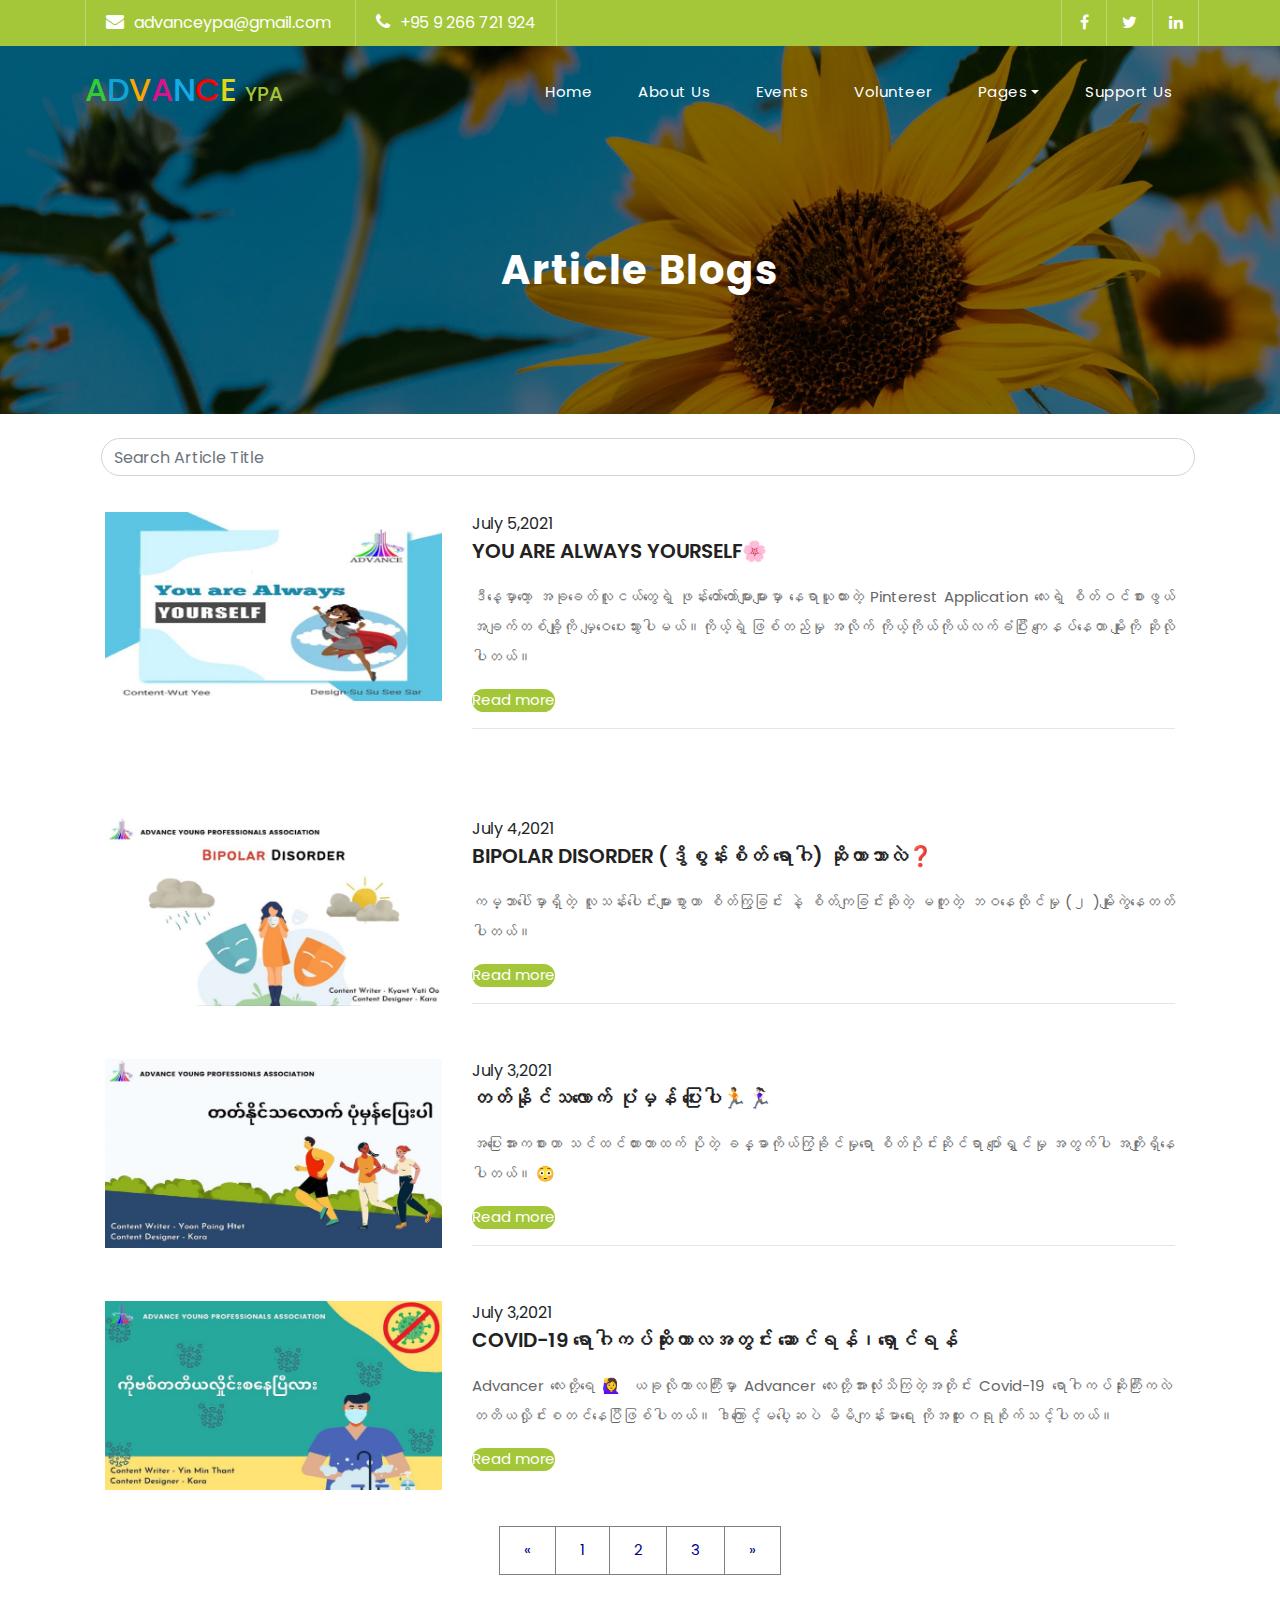
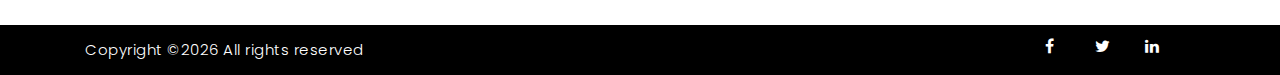
<file: blog3.html>
<!DOCTYPE html>
<html lang="en">
<link rel="icon" href="assets/images/logo.png">
<head>

  <meta charset="utf-8">
  <meta name="viewport" content="width=device-width, initial-scale=1, shrink-to-fit=no">
  <meta name="description" content="">
  <meta name="author" content="">
  <link href="https://fonts.googleapis.com/css?family=Poppins:100,200,300,400,500,600,700,800,900&display=swap" rel="stylesheet">

  <title>Advance YPA</title>

  <!-- Bootstrap core CSS -->
  <link href="vendor/bootstrap/css/bootstrap.min.css" rel="stylesheet">

  <!-- Additional CSS Files -->
  <link rel="stylesheet" href="assets/css/fontawesome.css">
  <link rel="stylesheet" href="assets/css/style.css">
  <link rel="stylesheet" href="assets/css/owl.css">
</head>
<body> 
  <!-- ***** Preloader Start ***** -->
  <div id="preloader">
    <div class="jumper">
      <div></div>
      <div></div>
      <div></div>
    </div>
  </div>  
  <!-- ***** Preloader End ***** -->

  <!-- Header -->
  <div class="sub-header">
    <div class="container">
      <div class="row">
        <div class="col-md-8 col-xs-12">
          <ul class="left-info">
            <li><i class="fa fa-envelope"></i>advanceypa@gmail.com</li>
            <li><i class="fa fa-phone"></i>+95 9 266 721 924</li>
          </ul>
        </div>
        <div class="col-md-4">
          <ul class="right-icons">
            <li><a href="#"><i class="fa fa-facebook"></i></a></li>
            <li><a href="#"><i class="fa fa-twitter"></i></a></li>
            <li><a href="#"><i class="fa fa-linkedin"></i></a></li>
          </ul>
        </div>
      </div>
    </div>
  </div>

  <header class="">
    <nav class="navbar navbar-expand-lg">
      <div class="container">
        <a class="navbar-brand" href="index.html"><h2><span style="color:limegreen;">A</span><span style="color: #12a4d9;">D</span><span style="color: orange;">V</span><span style="color: #d9138a;">A</span><span style="color: #16acea;">N</span><span style="color: red">C</span><span style="color: #e2d810;">E</span>&nbsp;<span style="color: #a4c639;font-size: 20px;">YPA</span></h2></a>
        <button class="navbar-toggler" type="button" data-toggle="collapse" data-target="#navbarResponsive" aria-controls="navbarResponsive" aria-expanded="false" aria-label="Toggle navigation">
          <span class="navbar-toggler-icon"></span>
        </button>
        <div class="collapse navbar-collapse" id="navbarResponsive">
          <ul class="navbar-nav ml-auto">

            <li class="nav-item">
              <a class="nav-link" href="index.html">Home</a>
            </li>        

            <li class="nav-item">
              <a class="nav-link" href="about.html">About Us</a>
            </li>

            <li class="nav-item">
              <a class="nav-link" href="event.html">Events</a>
            </li>

            <li class="nav-item">
              <a class="nav-link" href="volunteer.html">Volunteer</a>
            </li>

            <li class="nav-item dropdown">
              <a class="nav-link dropdown-toggle" href="#" id="dropdownMenuLink">Pages</a>
              <div class="dropdown-menu" aria-labelledby="dropdownMenuLink" style="background-color: white;">
                <a class="dropdown-item" href="blog.html">Article Blog</a>
                <a class="dropdown-item" href="liveyouthtalk.html">Live:Youth Talk</a>
                <a class="dropdown-item" href="gallery.html">Gallery</a>
              </div>
            </li>      

            <li class="nav-item">
              <a class="nav-link" href="support.html">Support Us</a>
            </li>
          </ul>
        </div>
      </div>
    </nav>
  </header>

  
  <!-- Page Content -->
  <div class="page-heading header-text">
    <div class="container">
      <div class="row">
        <div class="col-md-12">
          <h1>Article Blogs</h1>
        </div>
      </div>
    </div>
  </div> <br>
  <!---- End Page Content ------>


  <!------ Your Content Start Here ------->
  <section id="blog_area">
    <div class="container">
      <div class="ml-3"> 
          <input type="text" id="input" name=""placeholder="Search Article Title"class="form-control"onkeyup="Search()" style="border-radius: 20px;">

      </div>
      <ul class="list-group py-4" id="ul">
        <li class="list-group-item border-0">
          <div class="row">
             <div class="col-lg-4">
                <img src="assets/images/blog/ur.jpg" class="img-fluid w-100">
             </div>
              <div class="col-lg-8">
                  <div class="article_title">July 5,2021
                  <h3>You are always yourself🌸</h3></div>
                  <div class="article_body py-3">            
                     <p>ဒီနေ့မှာတော့ အခုခေတ်လူငယ်တွေရဲ့ ဖုန်းတော်တော်များများမှာ နေရာယူထားတဲ့ Pinterest Application လေးရဲ့ စိတ်ဝင်စားဖွယ် အချက်တစ်ချို့ကို မျှဝေပေးသွားပါမယ်။ကိုယ့်ရဲ့ ဖြစ်တည်မှု ‌အလိုက် ကိုယ့်ကိုယ်ကိုယ်လက်ခံပြီး ကျေနပ်နေတာ မျိုးကို ဆိုလိုပါတယ်။
                     </p>
                  </div>  
                  <div>
                    <a href="https://web.facebook.com/advanceyoungprofessionalsassociation/photos/a.124249566030772/331708935284833/?__cft__[0]=AZXs3ucR6X1TrJo9UrAbyAc2WQi3pXDwu3YObvL7l7gQj0ZP-Ti7ToauGimJGXC1x2NRNeaSeW-c6CqmjryZJLcDZwVA16vnwKZ2a85STB8gLqlS4DSThLA-_Y2BOAxv4jYccvfuc33v29zAWGC76a_1&__tn__=EH-R">Read more</a>
                  </div>        
              <div>
                <hr>
          </div>  
          </div>       
        </li>
        <hr>
        <li class="list-group-item border-0 mt-3">
          <div class="row">
             <div class="col-lg-4">
                <img src="assets/images/blog/bipolar.jpg" class="img-fluid w-100">
             </div>
              <div class="col-lg-8">
                  <div class="article_title">July 4,2021
                  <h3>Bipolar Disorder (ဒွိစွန်းစိတ် ရောဂါ) ဆိုတာဘာလဲ❓</h3></div>
                  <div class="article_body py-3">            
                     <p>ကမ္ဘာပေါ်မှာရှိတဲ့ လူသန်းပေါင်းများစွာဟာ စိတ်ကြွခြင်း နဲ့ စိတ်ကျခြင်းဆိုတဲ့ မတူတဲ့ ဘဝနေထိုင်မှု (၂ )မျိုးကွဲနေတတ်ပါတယ်။
                     </p>
                  </div>  
                  <div>
                    <a href="https://web.facebook.com/advanceyoungprofessionalsassociation/photos/a.124249566030772/330968528692207/?__cft__[0]=AZWJxloreF_c1A62CtrfXmr-gztqwD7nAeGsyZOg2So81uFQPdWtgy7kePjhjW5i_VngH2foWrD1HS5mjCBFFn8-FxW7Kt7CeBIf1ubMGYtQUNGRntFzbh2mr4M5k_TLSKN5RA6uCM-GTaAi0BCTV7gq&__tn__=EH-R">Read more</a>
                  </div>        
              <div>
          </div>  
          <hr>   
          </div>    
        </li>
        
         <li class="list-group-item border-0 mt-3">
          <div class="row">
             <div class="col-lg-4">
                <img src="assets/images/blog/run.jpg" class="img-fluid w-100">
             </div>
             
              <div class="col-lg-8">
                  <div class="article_title">July 3,2021
                  <h3>တတ်နိုင်သလောက် ပုံမှန် ပြေးပါ🏃🏃🏻‍♀️</h3></div>
                  <div class="article_body py-3">            
                     <p>အပြေးအားကစားဟာ သင်ထင်ထားတာထက် ပိုတဲ့ ခန္ဓာကိုယ်ကြံ့ခိုင်မှုရော စိတ်ပိုင်းဆိုင်ရာ ပျော်ရွှင်မှု အတွက်ပါ အကျိုးရှိနေပါတယ်။ 😳
                     </p>
                  </div>  
                  <div>
                    <a href="https://web.facebook.com/advanceyoungprofessionalsassociation/photos/a.124249566030772/330507305404996/?__cft__[0]=AZVKqHcza7zZ25WW_ClxugSC2_yIJjC2cMVeqhTJfACofc0qnldeBz0PAAjmpJ-aU0JJQ1MRzP3F1FGL5QGefXpsFiEK99-wL7qPwRwdz44_8ljNno73tMK-A7kDo4Uf5XQZUq4HjMNiDdUZyrxWD6q6&__tn__=EH-R">Read more</a>
                  </div>        
              <div>
          </div> 
          <hr>
          </div>
                 
        </li>
      
        <li class="list-group-item border-0 mt-3">
          <div class="row">
             <div class="col-lg-4">
                <img src="assets/images/blog/covid.jpg" class="img-fluid w-100">
             </div>
              <div class="col-lg-8">
                  <div class="article_title">July 3,2021
                  <h3>Covid-19 ရောဂါကပ်ဆိုးကာလအတွင်း ဆောင်ရန်၊ရှောင်ရန်</h3></div>
                  <div class="article_body py-3">            
                     <p>Advancer လေးတို့ရေ 🙋‍♀️ ယခုလိုကာလကြီးမှာ Advancer လေးတို့အားလုံးသိကြတဲ့အတိုင်း 
                        Covid-19 ရောဂါကပ်ဆိုးကြီးကလဲတတိယလှိုင်းစတင်နေပြီဖြစ်ပါတယ်။
                        ဒါကြောင့်မပေါ့ဆပဲ မိမိကျန်းမာရေး ကိုအထူးဂရုစိုက်သင့်ပါတယ်။
                     </p>
                  </div>  
                  <div>
                    <a href="https://web.facebook.com/advanceyoungprofessionalsassociation/photos/a.124249566030772/330312515424475/?__cft__[0]=AZXinKaWHBnqXBVwhfcb1M1tIs0vLLPjCcw44e-F6548EjKq2ikC9wfgTGXLzBN1mI6BTJewKXYb-B0hE4AmG5Ydsr4_Xb3W1WOjYSZu2M9FyFm0QanJyYRo_VMGwTQgmUmLIu5tlSTUSNXBzpYhfVcO&__tn__=EH-R">Read more</a>
                  </div>        
              <div>
          </div>         
        </li>
      
      </ul>

    </div>
    <div>
      
      
    </div>
  
      <div id="pagination" aria-label="...">
        <ul class="pagination pagination-lg">
          <li class="page-item">
            <a class="page-link" href="blog2.html" aria-label="Previous">
              <span aria-hidden="true">&laquo;</span>
              <span class="sr-only">Previous</span>
            </a>
          </li>
          <li class="page-item active"><a class="page-link" href="blog.html">1</a></li>
          <li class="page-item"><a class="page-link" href="blog2.html">2</a></li>
          <li class="page-item disabled"><a class="page-link" href="blog3.html">3</a></li>
          <li class="page-item">
            <a class="page-link" href="blog4.html" aria-label="Next">
              <span aria-hidden="true">&raquo;</span>
              <span class="sr-only">Next</span>
            </a>
          </li>
        </ul>
      </div>
   
  </section>

  
  <!------ End of Your Content ------->

  <!-- Footer Starts Here -->
  <!-- <footer>
    <div class="container">
      <div class="row">
        <div class="col-md-4 footer-item">
          <h4>Our Contact</h4>
          <ul class="menu-list">
            <li><i class="fa fa-home"> &nbsp; Yangon</i></li>
            <li><i class="fa fa-envelope">&nbsp; advanceypa@gmail.com</i></li>
            <li><i class="fa fa-phone">&nbsp; +95 9 266 721 924  </i></li>
          </ul>
        </div>
        <div class="col-md-4 footer-item">
          <h4>Navigation Links</h4>
          <div class="row">
            <div class="col-4">
              <ul class="menu-list">
               <li><a href="index.html">Home</a></li>
               <li><a href="about.html">About Us</a></li>
               <li><a href="event.html">Events</a></li>
               <li><a href="volunteer.html">Volunteer</a></li>
              </ul>
            </div>
            <div class="col-4">
              <ul class="menu-list">
               <li><a href="blog.html">Blog</a></li>
               <li><a href="liveyouthtalk.html">Youth Talk</a></li>
               <li><a href="gallery.html">Gallery</a></li>
               <li><a href="support.html">Supports Us</a></li>
              </ul>
            </div>                    
          </div>      
        </div>
        <div class="col-md-4 footer-item last-item">
          <h4>Contact Us</h4>
          <div class="contact-form">
            <form id="contact footer-contact" action="" method="post">
              <div class="row">
                <div class="col-lg-12 col-md-12 col-sm-12">
                  <fieldset>
                    <input name="name" type="text" class="form-control" id="name" placeholder="Full Name" required="">
                  </fieldset>
                </div>
                <div class="col-lg-12 col-md-12 col-sm-12">
                  <fieldset>
                    <input name="email" type="text" class="form-control" id="email" pattern="[^ @]*@[^ @]*" placeholder="E-Mail Address" required="">
                  </fieldset>
                </div>
                <div class="col-lg-12">
                  <fieldset>
                    <textarea name="message" rows="6" class="form-control" id="message" placeholder="Your Message" required=""></textarea>
                  </fieldset>
                </div>
                <div class="col-lg-12">
                  <fieldset>
                    <button type="submit" id="form-submit" class="filled-button">Send Message</button>
                  </fieldset>
                </div>
              </div>
            </form>
          </div>
        </div>
      </div>
    </div>
  </footer> -->
  <!--  Footer Ends Here -->

  <div class="sub-footer">
    <div class="container">
      <div class="row">
          <p class='col-lg-8 col-sm-8 m-0'>
            Copyright &copy;<script>document.write(new Date().getFullYear());</script> All rights reserved
          </p>
          <div class="col-lg-4 col-sm-4">
            <a href="#"><i class="fa fa-linkedin"></i></a>
            <a href="#"><i class="fa fa-twitter"></i></a>
            <a href="#"><i class="fa fa-facebook"></i></a>
            
          </div>
      </div>
    </div>
  </div>
 <script type="text/javascript">

   function Search(){
     let input= document.getElementById('input');
     let value= input.value.toUpperCase();
     let ul =document.getElementById('ul');
     let list=ul.getElementsByTagName('li')
     let li= Array.from(list);
     console.log(li)
     for(var i=0; i<li.length;i++){
      let title= li[i].getElementsByTagName('h3')[0];
      var text_title = title.textContent||title.innerText;
      if (text_title.toUpperCase().indexOf(value)>-1) {
       li[i].style.display ="";
        }
       else {
          li[i].style.display="none";
        }
     }
    
   }
     
 </script>


















  <!-- Bootstrap core JavaScript -->
  <script src="vendor/jquery/jquery.min.js"></script>
  <script src="vendor/bootstrap/js/bootstrap.bundle.min.js"></script>

  <!-- Additional Scripts -->
  <script src="assets/js/custom.js"></script>
  <script src="assets/js/owl.js"></script>
  <script src="assets/js/slick.js"></script>
  <script src="assets/js/accordions.js"></script>

  <script language = "text/Javascript"> 
      cleared[0] = cleared[1] = cleared[2] = 0; //set a cleared flag for each field
      function clearField(t){                   //declaring the array outside of the
      if(! cleared[t.id]){                      // function makes it static and global
          cleared[t.id] = 1;  // you could use true and false, but that's more typing
          t.value='';         // with more chance of typos
          t.style.color='#fff';
        }
      }
    </script>

  </body>
  </html>
</file>
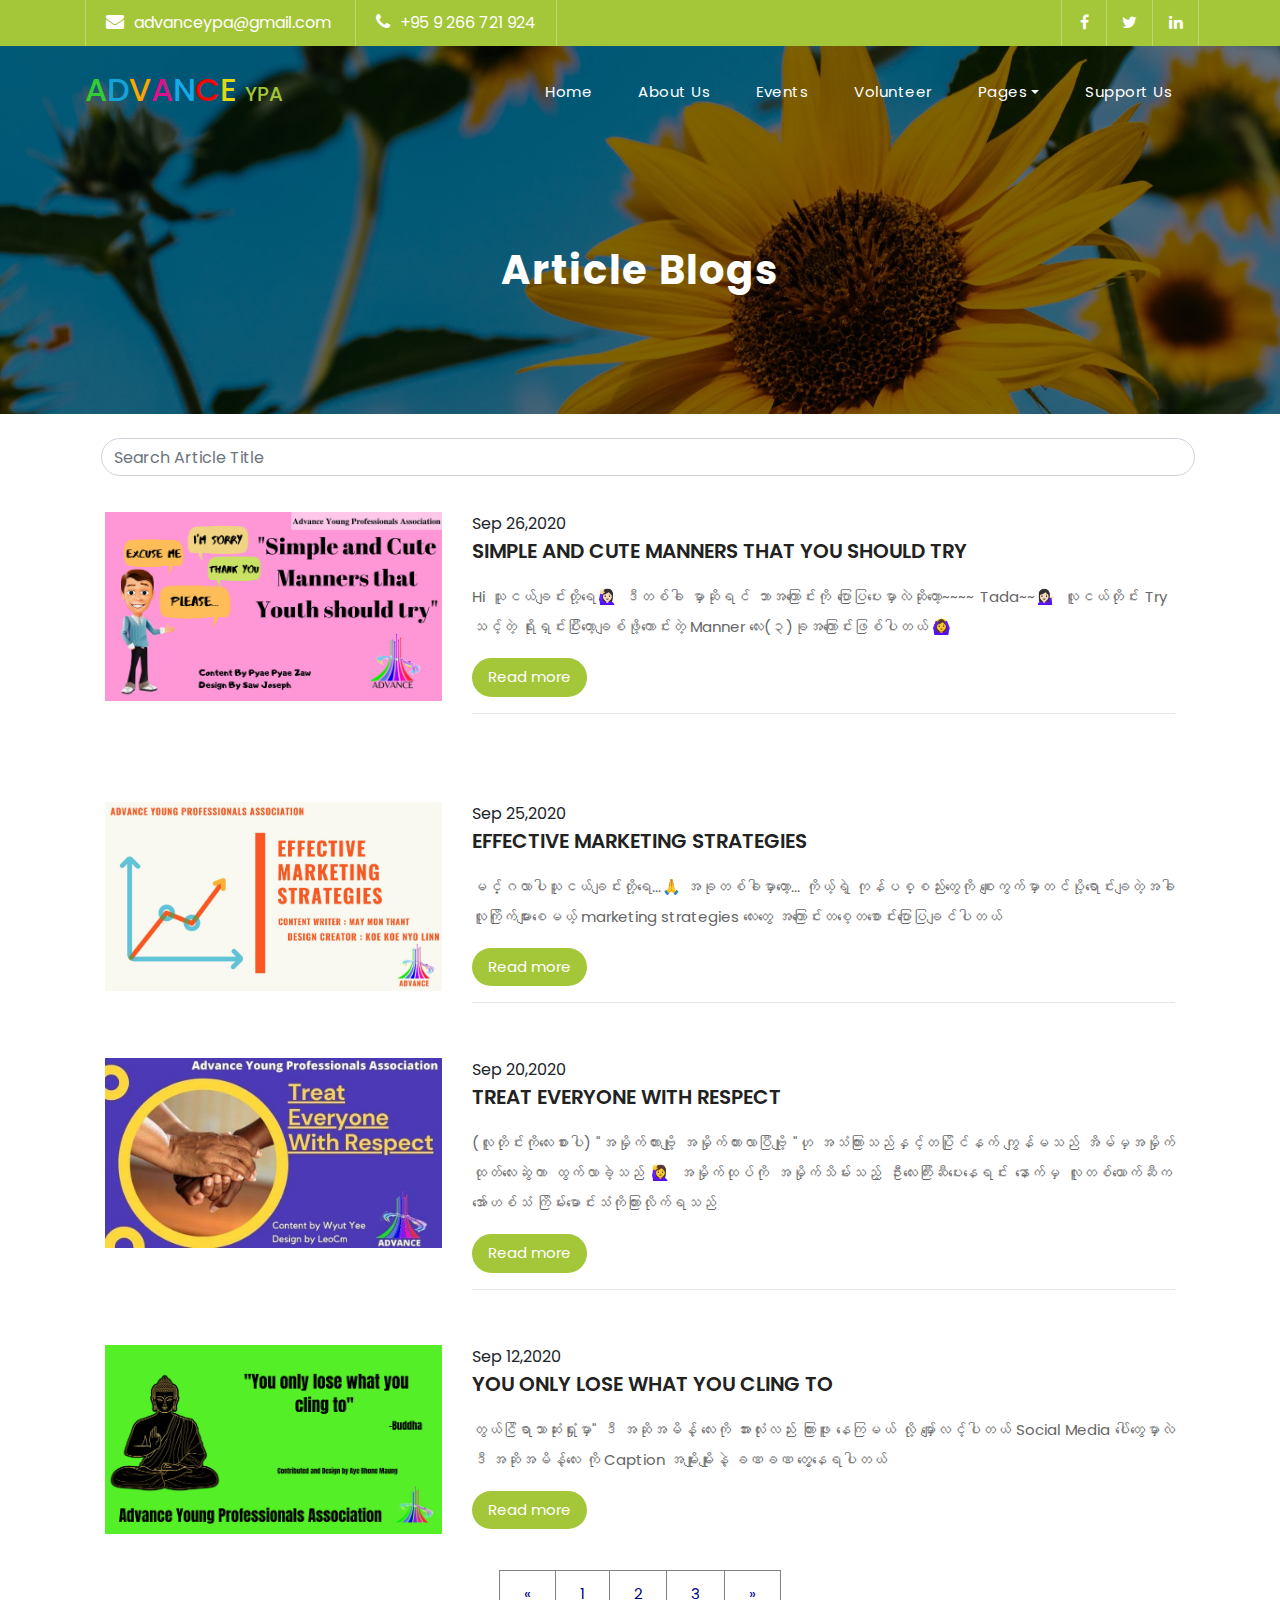
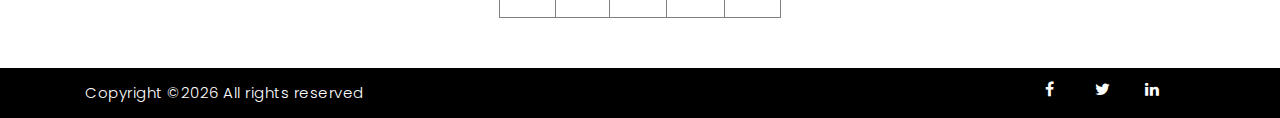
<file: blog4.html>
<!DOCTYPE html>
<html lang="en">
<link rel="icon" href="assets/images/logo.png">
<head>

  <meta charset="utf-8">
  <meta name="viewport" content="width=device-width, initial-scale=1, shrink-to-fit=no">
  <meta name="description" content="">
  <meta name="author" content="">
  <link href="https://fonts.googleapis.com/css?family=Poppins:100,200,300,400,500,600,700,800,900&display=swap" rel="stylesheet">

  <title>Advance YPA</title>

  <!-- Bootstrap core CSS -->
  <link href="vendor/bootstrap/css/bootstrap.min.css" rel="stylesheet">

  <!-- Additional CSS Files -->
  <link rel="stylesheet" href="assets/css/fontawesome.css">
  <link rel="stylesheet" href="assets/css/style.css">
  <link rel="stylesheet" href="assets/css/owl.css">
</head>
<body> 
  <!-- ***** Preloader Start ***** -->
  <div id="preloader">
    <div class="jumper">
      <div></div>
      <div></div>
      <div></div>
    </div>
  </div>  
  <!-- ***** Preloader End ***** -->

  <!-- Header -->
  <div class="sub-header">
    <div class="container">
      <div class="row">
        <div class="col-md-8 col-xs-12">
          <ul class="left-info">
            <li><i class="fa fa-envelope"></i>advanceypa@gmail.com</li>
            <li><i class="fa fa-phone"></i>+95 9 266 721 924</li>
          </ul>
        </div>
        <div class="col-md-4">
          <ul class="right-icons">
            <li><a href="#"><i class="fa fa-facebook"></i></a></li>
            <li><a href="#"><i class="fa fa-twitter"></i></a></li>
            <li><a href="#"><i class="fa fa-linkedin"></i></a></li>
          </ul>
        </div>
      </div>
    </div>
  </div>

  <header class="">
    <nav class="navbar navbar-expand-lg">
      <div class="container">
        <a class="navbar-brand" href="index.html"><h2><span style="color:limegreen;">A</span><span style="color: #12a4d9;">D</span><span style="color: orange;">V</span><span style="color: #d9138a;">A</span><span style="color: #16acea;">N</span><span style="color: red">C</span><span style="color: #e2d810;">E</span>&nbsp;<span style="color: #a4c639;font-size: 20px;">YPA</span></h2></a>
        <button class="navbar-toggler" type="button" data-toggle="collapse" data-target="#navbarResponsive" aria-controls="navbarResponsive" aria-expanded="false" aria-label="Toggle navigation">
          <span class="navbar-toggler-icon"></span>
        </button>
        <div class="collapse navbar-collapse" id="navbarResponsive">
          <ul class="navbar-nav ml-auto">

            <li class="nav-item">
              <a class="nav-link" href="index.html">Home</a>
            </li>        

            <li class="nav-item">
              <a class="nav-link" href="about.html">About Us</a>
            </li>

            <li class="nav-item">
              <a class="nav-link" href="event.html">Events</a>
            </li>

            <li class="nav-item">
              <a class="nav-link" href="volunteer.html">Volunteer</a>
            </li>

            <li class="nav-item dropdown">
              <a class="nav-link dropdown-toggle" href="#" id="dropdownMenuLink">Pages</a>
              <div class="dropdown-menu" aria-labelledby="dropdownMenuLink" style="background-color: white;">
                <a class="dropdown-item" href="blog.html">Article Blog</a>
                <a class="dropdown-item" href="liveyouthtalk.html">Live:Youth Talk</a>
                <a class="dropdown-item" href="gallery.html">Gallery</a>
              </div>
            </li>      

            <li class="nav-item">
              <a class="nav-link" href="support.html">Support Us</a>
            </li>
          </ul>
        </div>
      </div>
    </nav>
  </header>

  
  <!-- Page Content -->
  <div class="page-heading header-text">
    <div class="container">
      <div class="row">
        <div class="col-md-12">
          <h1>Article Blogs</h1>
        </div>
      </div>
    </div>
  </div> <br>
  <!---- End Page Content ------>


  <!------ Your Content Start Here ------->
  <section id="blog_area">
    <div class="container">
      <div class="ml-3"> 
          <input type="text" id="input" name=""placeholder="Search Article Title"class="form-control"onkeyup="Search()" style="border-radius: 20px;">

      </div>
      <ul class="list-group py-4" id="ul">
        <li class="list-group-item border-0">
          <div class="row">
             <div class="col-lg-4">
                <img src="assets/images/blog/a.jpg" class="img-fluid w-100">
             </div>
              <div class="col-lg-8">
                  <div class="article_title">Sep 26,2020
                  <h3>Simple and Cute Manners that You Should Try</h3></div>
                  <div class="article_body py-3">            
                     <p>Hi သူငယ်ချင်းတို့ရေ🙋🏻‍♀️
                       ဒီတစ်ခါ မှာ​ဆိုရင် ဘာအကြောင်းကို ပြောပြပေးမှာလဲဆိုတော့~~~~
                       Tada~~💁🏻‍♀️
                      လူငယ်တိုင်း Try သင့်တဲ့ ရိုးရှင်းပြီးတော့ချစ်ဖို့ကောင်းတဲ့ Manner ‌လေး(၃)ခုအကြောင်းဖြစ်ပါတယ် 🙆‍♀️
                     </p>
                  </div>  
                  <div>
                    <a href="blogdetail.html" class="btn btn-primary py-2 px-3">Read more</a>
                  </div>        
              <div>
                <hr>
          </div>  
          </div>       
        </li>
        <hr>
        <li class="list-group-item border-0 mt-3">
          <div class="row">
             <div class="col-lg-4">
                <img src="assets/images/blog/b.jpg" class="img-fluid w-100">
             </div>
              <div class="col-lg-8">
                  <div class="article_title">Sep 25,2020
                  <h3>Effective Marketing strategies</h3></div>
                  <div class="article_body py-3">            
                     <p>မင်္ဂလာပါသူငယ်ချင်းတို့ရေ...🙏
                        အခုတစ်ခါမှာတော့...
                        ကိုယ့်ရဲ့ ကုန်ပစ္စည်းတွေကို စျေးကွက်မှာတင်ပို့ရောင်းချတဲ့အခါ လူကြိုက်များစေမယ့် marketing strategies လေးတွေ အကြောင်းတစေ့တစောင်းပြောပြချင်ပါတယ်
                     </p>
                  </div>  
                  <div>
                    <a href="blogdetail.html" class="btn btn-primary py-2 px-3">Read more</a>
                  </div>        
              <div>
          </div>  
          <hr>   
          </div>    
        </li>
        
         <li class="list-group-item border-0 mt-3">
          <div class="row">
             <div class="col-lg-4">
                <img src="assets/images/blog/c.jpg" class="img-fluid w-100">
             </div>
             
              <div class="col-lg-8">
                  <div class="article_title">Sep 20,2020
                  <h3>Treat everyone with respect</h3></div>
                  <div class="article_body py-3">            
                     <p>(လူတိုင်းကိုလေးစားပါ)
            "အမှိုက်ကားဗျို့ အမှိုက်ကားလာပြီဗျို့ "ဟု
            အသံကြားသည်နှင့်တပြိုင်နက် ကျွန်မသည်
            အိမ်မှအမှိုက်ထုတ်လေးဆွဲကာ ထွက်လာခဲ့သည် 🙋‍♀️
            အမှိုက်ထုပ်ကို အမှိုက်သိမ်းသည့် ဦးလေးကြီးဆီ‌ပေးနေရင်း နောက်မှ လူတစ်ယောက်ဆီက အော်ဟစ်သံ ကြိမ်းမောင်းသံကိုကြားလိုက်ရသည်
                     </p>
                  </div>  
                  <div>
                    <a href="blogdetail.html" class="btn btn-primary py-2 px-3">Read more</a>
                  </div>        
              <div>
          </div> 
          <hr>
          </div>
                 
        </li>
      
        <li class="list-group-item border-0 mt-3">
          <div class="row">
             <div class="col-lg-4">
                <img src="assets/images/blog/d.jpg" class="img-fluid w-100">
             </div>
              <div class="col-lg-8">
                  <div class="article_title">Sep 12,2020
                  <h3>You only lose What you cling to</h3></div>
                  <div class="article_body py-3">            
                     <p>တွယ်ငြိရာသာဆုံးရှုံးမှာ" ဒီ အဆိုအမိန့် ​လေးကို အားလုံးလည်း ကြားဖူး ​နေကြမယ် လို့ ​မျှော်လင့်ပါတယ်
            Social Media ​ပေါ်​တွေမှာလဲ ဒီ အဆိုအမိန့်​လေး ကို Caption အမျိုးမျိုးနဲ့ ခဏခဏ ​တွေ့​နေရပါတယ်
                     </p>
                  </div>  
                  <div>
                    <a href="blogdetail.html" class="btn btn-primary py-2 px-3">Read more</a>
                  </div>        
              <div>
          </div>         
        </li>
      
      </ul>

    </div>
    <div>
      
      
    </div>
  
      <div id="pagination" aria-label="...">
        <ul class="pagination pagination-lg">
          <li class="page-item">
            <a class="page-link" href="blog3.html" aria-label="Previous">
              <span aria-hidden="true">&laquo;</span>
              <span class="sr-only">Previous</span>
            </a>
          </li>
          <li class="page-item active"><a class="page-link" href="blog.html">1</a></li>
          <li class="page-item"><a class="page-link" href="blog2.html">2</a></li>
          <li class="page-item"><a class="page-link" href="blog3.html">3</a></li>
          <li class="page-item disabled">
            <a class="page-link" href="#" aria-label="Next">
              <span aria-hidden="true">&raquo;</span>
              <span class="sr-only">Next</span>
            </a>
          </li>
        </ul>
      </div>
   
  </section>

  
  <!------ End of Your Content ------->

  <!-- Footer Starts Here -->
  <!-- <footer>
    <div class="container">
      <div class="row">
        <div class="col-md-4 footer-item">
          <h4>Our Contact</h4>
          <ul class="menu-list">
            <li><i class="fa fa-home"> &nbsp; Yangon</i></li>
            <li><i class="fa fa-envelope">&nbsp; advanceypa@gmail.com</i></li>
            <li><i class="fa fa-phone">&nbsp; +95 9 266 721 924  </i></li>
          </ul>
        </div>
        <div class="col-md-4 footer-item">
          <h4>Navigation Links</h4>
          <div class="row">
            <div class="col-4">
              <ul class="menu-list">
               <li><a href="index.html">Home</a></li>
               <li><a href="about.html">About Us</a></li>
               <li><a href="event.html">Events</a></li>
               <li><a href="volunteer.html">Volunteer</a></li>
              </ul>
            </div>
            <div class="col-4">
              <ul class="menu-list">
               <li><a href="blog.html">Blog</a></li>
               <li><a href="liveyouthtalk.html">Youth Talk</a></li>
               <li><a href="gallery.html">Gallery</a></li>
               <li><a href="support.html">Supports Us</a></li>
              </ul>
            </div>                    
          </div>      
        </div>
        <div class="col-md-4 footer-item last-item">
          <h4>Contact Us</h4>
          <div class="contact-form">
            <form id="contact footer-contact" action="" method="post">
              <div class="row">
                <div class="col-lg-12 col-md-12 col-sm-12">
                  <fieldset>
                    <input name="name" type="text" class="form-control" id="name" placeholder="Full Name" required="">
                  </fieldset>
                </div>
                <div class="col-lg-12 col-md-12 col-sm-12">
                  <fieldset>
                    <input name="email" type="text" class="form-control" id="email" pattern="[^ @]*@[^ @]*" placeholder="E-Mail Address" required="">
                  </fieldset>
                </div>
                <div class="col-lg-12">
                  <fieldset>
                    <textarea name="message" rows="6" class="form-control" id="message" placeholder="Your Message" required=""></textarea>
                  </fieldset>
                </div>
                <div class="col-lg-12">
                  <fieldset>
                    <button type="submit" id="form-submit" class="filled-button">Send Message</button>
                  </fieldset>
                </div>
              </div>
            </form>
          </div>
        </div>
      </div>
    </div>
  </footer> -->
  <!--  Footer Ends Here -->

  <div class="sub-footer">
    <div class="container">
      <div class="row">
          <p class='col-lg-8 col-sm-8 m-0'>
            Copyright &copy;<script>document.write(new Date().getFullYear());</script> All rights reserved
          </p>
          <div class="col-lg-4 col-sm-4">
            <a href="#"><i class="fa fa-linkedin"></i></a>
            <a href="#"><i class="fa fa-twitter"></i></a>
            <a href="#"><i class="fa fa-facebook"></i></a>
            
          </div>
      </div>
    </div>
  </div>
 <script type="text/javascript">

   function Search(){
     let input= document.getElementById('input');
     let value= input.value.toUpperCase();
     let ul =document.getElementById('ul');
     let list=ul.getElementsByTagName('li')
     let li= Array.from(list);
     console.log(li)
     for(var i=0; i<li.length;i++){
      let title= li[i].getElementsByTagName('h3')[0];
      var text_title = title.textContent||title.innerText;
      if (text_title.toUpperCase().indexOf(value)>-1) {
       li[i].style.display ="";
        }
       else {
          li[i].style.display="none";
        }
     }
    
   }
     
 </script>


















  <!-- Bootstrap core JavaScript -->
  <script src="vendor/jquery/jquery.min.js"></script>
  <script src="vendor/bootstrap/js/bootstrap.bundle.min.js"></script>

  <!-- Additional Scripts -->
  <script src="assets/js/custom.js"></script>
  <script src="assets/js/owl.js"></script>
  <script src="assets/js/slick.js"></script>
  <script src="assets/js/accordions.js"></script>

  <script language = "text/Javascript"> 
      cleared[0] = cleared[1] = cleared[2] = 0; //set a cleared flag for each field
      function clearField(t){                   //declaring the array outside of the
      if(! cleared[t.id]){                      // function makes it static and global
          cleared[t.id] = 1;  // you could use true and false, but that's more typing
          t.value='';         // with more chance of typos
          t.style.color='#fff';
        }
      }
    </script>

  </body>
  </html>
</file>
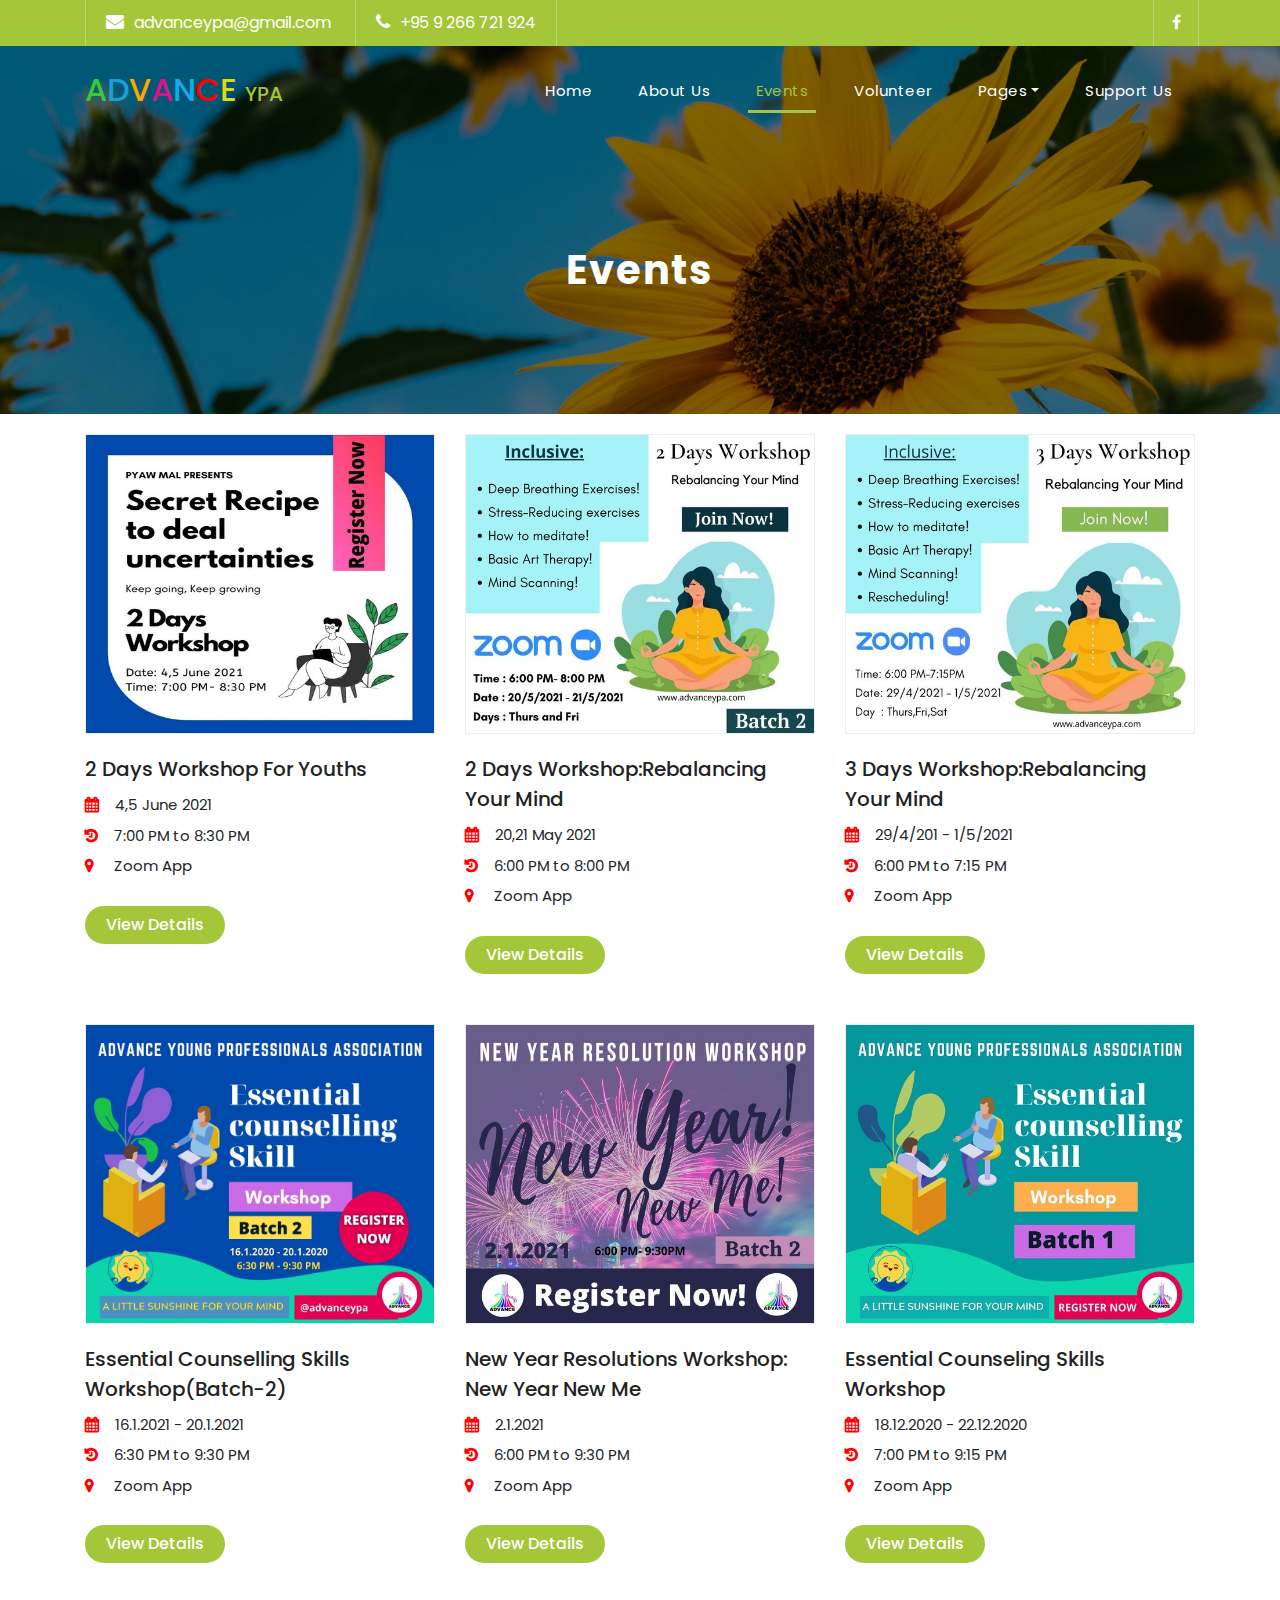
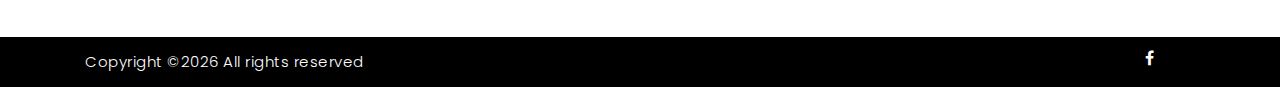
<file: event.html>
<!DOCTYPE html>
<html lang="en">
<link rel="icon" href="assets/images/logo.png">
<head>

  <meta charset="utf-8">
  <meta name="viewport" content="width=device-width, initial-scale=1, shrink-to-fit=no">
  <meta name="description" content="">
  <meta name="author" content="">
  <link href="https://fonts.googleapis.com/css?family=Poppins:100,200,300,400,500,600,700,800,900&display=swap" rel="stylesheet">

  <title>Advance YPA</title>

  <!-- Bootstrap core CSS -->
  <link href="vendor/bootstrap/css/bootstrap.min.css" rel="stylesheet">

  <!-- Additional CSS Files -->
  <link rel="stylesheet" href="assets/css/fontawesome.css">
  <link rel="stylesheet" href="assets/css/style.css">
  <link rel="stylesheet" href="assets/css/owl.css">
</head>
<body> 
  <!-- ***** Preloader Start ***** -->
  <div id="preloader">
    <div class="jumper">
      <div></div>
      <div></div>
      <div></div>
    </div>
  </div>  
  <!-- ***** Preloader End ***** -->

  <!-- Header -->
  <div class="sub-header">
    <div class="container">
      <div class="row">
        <div class="col-md-8 col-xs-12">
          <ul class="left-info">
            <li><i class="fa fa-envelope"></i>advanceypa@gmail.com</li>
            <li><i class="fa fa-phone"></i>+95 9 266 721 924</li>
          </ul>
        </div>
        <div class="col-md-4">
          <ul class="right-icons">
            <li><a href="https://www.facebook.com/advanceyoungprofessionalsassociation/"><i class="fa fa-facebook"></i></a></li>
           
          </ul>
        </div>
      </div>
    </div>
  </div>

  <header class="">
    <nav class="navbar navbar-expand-lg">
      <div class="container">
        <a class="navbar-brand" href="index.html"><h2><span style="color:limegreen;">A</span><span style="color: #12a4d9;">D</span><span style="color: orange;">V</span><span style="color: #d9138a;">A</span><span style="color: #16acea;">N</span><span style="color: red">C</span><span style="color: #e2d810;">E</span>&nbsp;<span style="color: #a4c639;font-size: 20px;">YPA</span></h2></a>
        <button class="navbar-toggler" type="button" data-toggle="collapse" data-target="#navbarResponsive" aria-controls="navbarResponsive" aria-expanded="false" aria-label="Toggle navigation">
          <span class="navbar-toggler-icon"></span>
        </button>
        <div class="collapse navbar-collapse" id="navbarResponsive">
          <ul class="navbar-nav ml-auto">

            <li class="nav-item">
              <a class="nav-link" href="index.html">Home
              </a>
            </li>        

            <li class="nav-item">
              <a class="nav-link" href="about.html">About Us</a>
            </li>

            <li class="nav-item active">
              <a class="nav-link" href="event.html">Events</a>
            </li>

            <li class="nav-item">
              <a class="nav-link" href="volunteer.html">Volunteer</a>
            </li>

            <li class="nav-item dropdown">
              <a class="nav-link dropdown-toggle" href="#" id="dropdownMenuLink">Pages</a>
              <div class="dropdown-menu" aria-labelledby="dropdownMenuLink" style="background-color: white;">
                <a class="dropdown-item" href="blog.html">Article Blog</a>
                <a class="dropdown-item" href="liveyouthtalk.html">Live:Youth Talk</a>
                <a class="dropdown-item" href="gallery.html">Gallery</a>
              </div>
            </li>      

            <li class="nav-item">
              <a class="nav-link" href="support.html">Support Us</a>
            </li>
          </ul>
        </div>
      </div>
    </nav>
  </header>


  <!-- Page Content -->
  <div class="page-heading header-text">
    <div class="container">
      <div class="row">
        <div class="col-md-12">
          <h1>Events</h1>
        </div>
      </div>
    </div>
  </div>
  <!---- End Page Content ------>


  <!------ Your Content Start Here ------->
  <!--================Event Date Area =================-->
  <!-- <section class="event_date_area">
    <div class="container">
      <div class="row">
        <div class="col-md-6 d_flex">
          <div class="event_location flex">
            <h3>Advance Virtual Youth Camp 2020 (Mandalay)</h3>
            <p><span class="fa fa-calendar"></span>Sep 20, 2020</p>
            <p><span class="fa fa-history"></span>Saturday, 6:00 PM to 9:00 PM</p>
          </div>
        </div>
        <div class="col-md-6 event_time">
          <h4>Our Next Event Starts in</h4>
          <div id="timer" class="timer">
            <div class="timer__section days">
              <div class="timer__number">9</div>
              <div class="timer__label">days</div>
            </div>
            <div class="timer__section hours">
              <div class="timer__number">10</div>
              <div class="timer__label">hours</div>
            </div>
            <div class="timer__section minutes">
              <div class="timer__number">12</div>
              <div class="timer__label">minutes</div>
            </div>
            <div class="timer__section seconds">
              <div class="timer__number">40</div>
              <div class="timer__label">seconds</div>
            </div>
          </div>
        </div>
      </div>
    </div>
  </section><br> -->
  <!--================Event Date Area =================-->


  <!--================Event Blog Area=================-->
  <section class="event_blog_area section_gap">
    <div class="container">
      <div class="row event_two">
        <div class="col-lg-4 col-sm-6">
          <div class="event_post">
            <figure>
              <img class="img-fluid w-100" src="assets/images/event/6.jpg" alt="">
              <div class="img-overlay"></div>
            </figure>
            <h2 class="event_title">2 Days Workshop For Youths</h2></a>
            <ul class="list_style sermons_category event_category">
              <li><i class="fa fa-calendar"></i>&nbsp;&nbsp;&nbsp; 4,5 June 2021</li>
              <li><i class="fa fa-history"></i>&nbsp;&nbsp;&nbsp; 7:00 PM to 8:30 PM</li>
              <li><i class="fa fa-map-marker"></i>&nbsp;&nbsp;&nbsp;&nbsp; Zoom App</li>
            </ul>
            <a href="https://www.facebook.com/106594567918822/posts/270880914823519/" class="btn_hover">View Details</a>
          </div>
        </div>
        <div class="col-lg-4 col-sm-6">
          <div class="event_post">
            <figure>
              <img class="img-fluid w-100" src="assets/images/event/7.jpg" alt="">
              <div class="img-overlay"></div>
            </figure>
            <h2 class="event_title">2 Days Workshop:Rebalancing Your Mind</h2></a>
            <ul class="list_style sermons_category event_category">
              <li><i class="fa fa-calendar"></i>&nbsp;&nbsp;&nbsp; 20,21 May 2021</li>
              <li><i class="fa fa-history"></i>&nbsp;&nbsp;&nbsp; 6:00 PM to 8:00 PM</li>
              <li><i class="fa fa-map-marker"></i>&nbsp;&nbsp;&nbsp;&nbsp; Zoom App</li>
            </ul>
            <a href="https://www.facebook.com/109334630855599/posts/299790038476723/" class="btn_hover">View Details</a>
          </div>
        </div>
        <div class="col-lg-4 col-sm-6">
          <div class="event_post">
            <figure>
              <img class="img-fluid w-100" src="assets/images/event/8.jpg" alt="">
              <div class="img-overlay"></div>
            </figure>
            <h2 class="event_title">3 Days Workshop:Rebalancing Your Mind</h2></a>
            <ul class="list_style sermons_category event_category">
              <li><i class="fa fa-calendar"></i>&nbsp;&nbsp;&nbsp; 29/4/201 - 1/5/2021</li>
              <li><i class="fa fa-history"></i>&nbsp;&nbsp;&nbsp; 6:00 PM to 7:15 PM</li>
              <li><i class="fa fa-map-marker"></i>&nbsp;&nbsp;&nbsp;&nbsp; Zoom App</li>
            </ul>
            <a href="https://www.facebook.com/109334630855599/posts/286360873152973/" class="btn_hover">View Details</a>
          </div>
        </div>

        <div class="col-lg-4 col-sm-6">
          <div class="event_post">
            <figure>
              <img class="img-fluid w-100" src="assets/images/event/11.jpg" alt="">
              <div class="img-overlay"></div>
            </figure>
            <h2 class="event_title">Essential Counselling Skills Workshop(Batch-2)</h2></a>
            <ul class="list_style sermons_category event_category">
              <li><i class="fa fa-calendar"></i>&nbsp;&nbsp;&nbsp; 16.1.2021 - 20.1.2021</li>
              <li><i class="fa fa-history"></i>&nbsp;&nbsp;&nbsp; 6:30 PM to 9:30 PM</li>
              <li><i class="fa fa-map-marker"></i>&nbsp;&nbsp;&nbsp;&nbsp; Zoom App</li>
            </ul>
            <a href="https://www.facebook.com/109334630855599/posts/212863527169375/" class="btn_hover">View Details</a>
          </div>
        </div>
        <div class="col-lg-4 col-sm-6">
          <div class="event_post">
            <figure>
              <img class="img-fluid w-100" src="assets/images/event/12.jpg" alt="">
              <div class="img-overlay"></div>
            </figure>
            <h2 class="event_title">New Year Resolutions Workshop: New Year New Me</h2></a>
            <ul class="list_style sermons_category event_category">
              <li><i class="fa fa-calendar"></i>&nbsp;&nbsp;&nbsp; 2.1.2021</li>
              <li><i class="fa fa-history"></i>&nbsp;&nbsp;&nbsp; 6:00 PM to 9:30 PM</li>
              <li><i class="fa fa-map-marker"></i>&nbsp;&nbsp;&nbsp;&nbsp; Zoom App</li>
            </ul>
            <a href="https://www.facebook.com/109334630855599/posts/205418917913836/" class="btn_hover">View Details</a>
          </div>
        </div>
        <div class="col-lg-4 col-sm-6">
          <div class="event_post">
            <figure>
              <img class="img-fluid w-100" src="assets/images/event/13.jpg" alt="">
              <div class="img-overlay"></div>
            </figure>
            <h2 class="event_title">Essential Counseling Skills Workshop</h2></a>
            <ul class="list_style sermons_category event_category">
              <li><i class="fa fa-calendar"></i>&nbsp;&nbsp;&nbsp; 18.12.2020 - 22.12.2020</li>
              <li><i class="fa fa-history"></i>&nbsp;&nbsp;&nbsp; 7:00 PM to 9:15 PM</li>
              <li><i class="fa fa-map-marker"></i>&nbsp;&nbsp;&nbsp;&nbsp; Zoom App</li>
            </ul>
            <a href="https://www.facebook.com/109334630855599/posts/194001632388898/" class="btn_hover">View Details</a>
          </div>
        </div>
      </div>
    </div>
  </section><br>
  <!--================Blog Area=================-->

  <!------ End of Your Content ------->

  <!-- Footer Starts Here -->
  <!-- <footer>
    <div class="container">
      <div class="row">
        <div class="col-md-4 footer-item">
          <h4>Our Contact</h4>
          <ul class="menu-list">
            <li><i class="fa fa-home"> &nbsp; Yangon</i></li>
            <li><i class="fa fa-envelope">&nbsp; advanceypa@gmail.com</i></li>
            <li><i class="fa fa-phone">&nbsp; +95 9 266 721 924  </i></li>
          </ul>
        </div>
        <div class="col-md-4 footer-item">
          <h4>Navigation Links</h4>
          <div class="row">
            <div class="col-4">
              <ul class="menu-list">
               <li><a href="index.html">Home</a></li>
               <li><a href="about.html">About Us</a></li>
               <li><a href="event.html">Events</a></li>
               <li><a href="volunteer.html">Volunteer</a></li>
              </ul>
            </div>
            <div class="col-4">
              <ul class="menu-list">
               <li><a href="blog.html">Blog</a></li>
               <li><a href="liveyouthtalk.html">Youth Talk</a></li>
               <li><a href="gallery.html">Gallery</a></li>
               <li><a href="support.html">Supports Us</a></li>
              </ul>
            </div>                    
          </div>      
        </div>
        <div class="col-md-4 footer-item last-item">
          <h4>Contact Us</h4>
          <div class="contact-form">
            <form id="contact footer-contact" action="" method="post">
              <div class="row">
                <div class="col-lg-12 col-md-12 col-sm-12">
                  <fieldset>
                    <input name="name" type="text" class="form-control" id="name" placeholder="Full Name" required="">
                  </fieldset>
                </div>
                <div class="col-lg-12 col-md-12 col-sm-12">
                  <fieldset>
                    <input name="email" type="text" class="form-control" id="email" pattern="[^ @]*@[^ @]*" placeholder="E-Mail Address" required="">
                  </fieldset>
                </div>
                <div class="col-lg-12">
                  <fieldset>
                    <textarea name="message" rows="6" class="form-control" id="message" placeholder="Your Message" required=""></textarea>
                  </fieldset>
                </div>
                <div class="col-lg-12">
                  <fieldset>
                    <button type="submit" id="form-submit" class="filled-button">Send Message</button>
                  </fieldset>
                </div>
              </div>
            </form>
          </div>
        </div>
      </div>
    </div>
  </footer> -->
  <!--  Footer Ends Here -->

  <div class="sub-footer">
    <div class="container">
      <div class="row">
          <p class='col-10'>
            Copyright &copy;<script>document.write(new Date().getFullYear());</script> All rights reserved
          </p>
          <div class="col-2">
            
            <a href="https://www.facebook.com/advanceyoungprofessionalsassociation/"><i class="fa fa-facebook"></i></a>
            
          </div>
      </div>
    </div>
  </div>

  <!-- Bootstrap core JavaScript -->
  <script src="vendor/jquery/jquery.min.js"></script>
  <script src="vendor/bootstrap/js/bootstrap.bundle.min.js"></script>

  <!-- Additional Scripts -->
  <script src="assets/js/custom.js"></script>
  <script src="assets/js/owl.js"></script>
  <script src="assets/js/slick.js"></script>
  <script src="assets/js/accordions.js"></script>

  <script language = "text/Javascript"> 
      cleared[0] = cleared[1] = cleared[2] = 0; //set a cleared flag for each field
      function clearField(t){                   //declaring the array outside of the
      if(! cleared[t.id]){                      // function makes it static and global
          cleared[t.id] = 1;  // you could use true and false, but that's more typing
          t.value='';         // with more chance of typos
          t.style.color='#fff';
        }
      }
    </script>

  </body>
  </html>
</file>
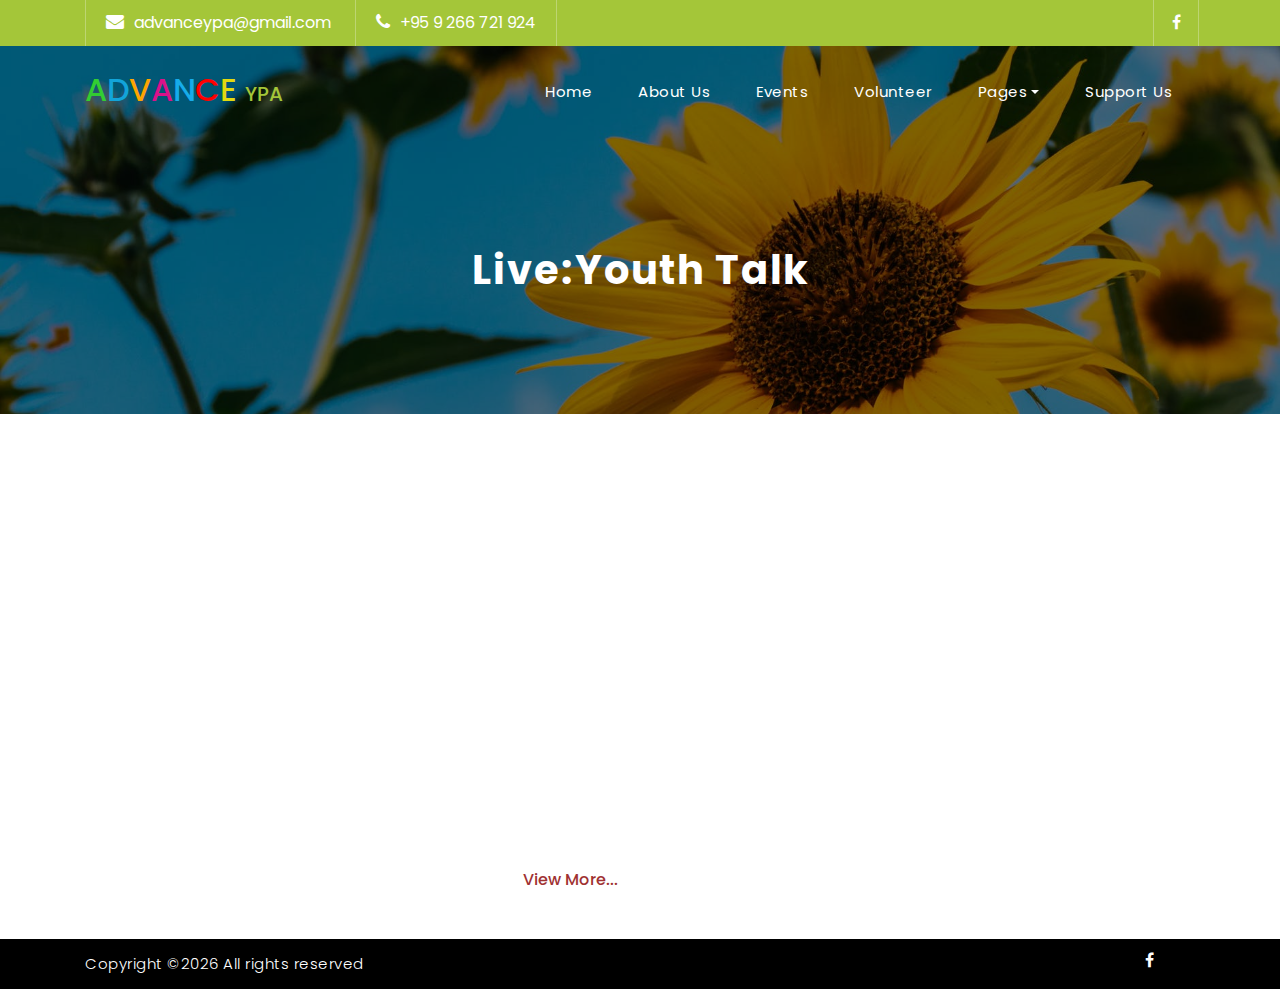
<file: liveyouthtalk.html>
<!DOCTYPE html>
<html lang="en">
<link rel="icon" href="assets/images/logo.png">
<head>

  <meta charset="utf-8">
  <meta name="viewport" content="width=device-width, initial-scale=1, shrink-to-fit=no">
  <meta name="description" content="">
  <meta name="author" content="">
  <link href="https://fonts.googleapis.com/css?family=Poppins:100,200,300,400,500,600,700,800,900&display=swap" rel="stylesheet">

  <title>Advance YPA</title>

  <!-- Bootstrap core CSS -->
  <link href="vendor/bootstrap/css/bootstrap.min.css" rel="stylesheet">

  <!-- Additional CSS Files -->
  <link rel="stylesheet" href="assets/css/fontawesome.css">
  <link rel="stylesheet" href="assets/css/style.css">
  <link rel="stylesheet" href="assets/css/owl.css">
</head>
<body> 
  <!-- ***** Preloader Start ***** -->
  <div id="preloader">
    <div class="jumper">
      <div></div>
      <div></div>
      <div></div>
    </div>
  </div>  
  <!-- ***** Preloader End ***** -->

  <!-- Header -->
  <div class="sub-header">
    <div class="container">
      <div class="row">
        <div class="col-md-8 col-xs-12">
          <ul class="left-info">
            <li><i class="fa fa-envelope"></i>advanceypa@gmail.com</li>
            <li><i class="fa fa-phone"></i>+95 9 266 721 924</li>
          </ul>
        </div>
        <div class="col-md-4">
          <ul class="right-icons">
            <li><a href="https://www.facebook.com/advanceyoungprofessionalsassociation/"><i class="fa fa-facebook"></i></a></li>
           
          </ul>
        </div>
      </div>
    </div>
  </div>

  <header class="">
    <nav class="navbar navbar-expand-lg">
      <div class="container">
        <a class="navbar-brand" href="index.html"><h2><span style="color:limegreen;">A</span><span style="color: #12a4d9;">D</span><span style="color: orange;">V</span><span style="color: #d9138a;">A</span><span style="color: #16acea;">N</span><span style="color: red">C</span><span style="color: #e2d810;">E</span>&nbsp;<span style="color: #a4c639;font-size: 20px;">YPA</span></h2></a>
        <button class="navbar-toggler" type="button" data-toggle="collapse" data-target="#navbarResponsive" aria-controls="navbarResponsive" aria-expanded="false" aria-label="Toggle navigation">
          <span class="navbar-toggler-icon"></span>
        </button>
        <div class="collapse navbar-collapse" id="navbarResponsive">
          <ul class="navbar-nav ml-auto">

            <li class="nav-item">
              <a class="nav-link" href="index.html">Home</a>
            </li>        

            <li class="nav-item">
              <a class="nav-link" href="about.html">About Us</a>
            </li>

            <li class="nav-item">
              <a class="nav-link" href="event.html">Events</a>
            </li>

            <li class="nav-item">
              <a class="nav-link" href="volunteer.html">Volunteer</a>
            </li>

            <li class="nav-item dropdown">
              <a class="nav-link dropdown-toggle" href="#" id="dropdownMenuLink">Pages</a>
              <div class="dropdown-menu" aria-labelledby="dropdownMenuLink" style="background-color: white;">
                <a class="dropdown-item" href="blog.html">Article Blog</a>
                <a class="dropdown-item" href="liveyouthtalk.html">Live:Youth Talk</a>
                <a class="dropdown-item" href="gallery.html">Gallery</a>
              </div>
            </li>      

            <li class="nav-item">
              <a class="nav-link" href="support.html">Support Us</a>
            </li>
          </ul>
        </div>
      </div>
    </nav>
  </header>


  <!-- Page Content -->
  <div class="page-heading header-text">
    <div class="container">
      <div class="row">
        <div class="col-md-12">
          <h1>Live:Youth Talk</h1>
        </div>
      </div>
    </div>
  </div><br>
  <!---- End Page Content ------>


  <!------ Your Content Start Here ------->
  <div class="container main-iframe">
    <div class="row iframe-one">
      <div class="col-lg-1"></div>
      <div class="col-lg-4">
        <iframe src="https://web.facebook.com/plugins/video.php?href=https%3A%2F%2Fweb.facebook.com%2Fadvanceyoungprofessionalsassociation%2Fvideos%2F794554774699592%2F&show_text=0&width=560" width="320" height="180" style="border:none;overflow:hidden" scrolling="no" allowTransparency="true" allowFullScreen="true"></iframe> &nbsp;&nbsp;&nbsp;&nbsp;&nbsp;

      </div>
      <div class="col-lg-5">
        <iframe src="https://web.facebook.com/plugins/video.php?href=https%3A%2F%2Fweb.facebook.com%2Fadvanceyoungprofessionalsassociation%2Fvideos%2F324664572164040%2F&show_text=0&width=560" width="320" height="180" style="border:none;overflow:hidden" scrolling="no"  allowTransparency="true" allowFullScreen="true"></iframe>&nbsp;&nbsp;&nbsp;&nbsp;&nbsp;

      </div>
      <div class="col-lg-2">
        <iframe src="https://web.facebook.com/plugins/video.php?href=https%3A%2F%2Fweb.facebook.com%2Fadvanceyoungprofessionalsassociation%2Fvideos%2F725786944819694%2F&show_text=0&width=560" width="320" height="180" style="border:none;overflow:hidden" scrolling="no" frameborder="0" allowTransparency="true" allowFullScreen="true"></iframe>&nbsp;&nbsp;&nbsp;&nbsp;&nbsp;

      </div>
    </div>
    <div class="row iframe-two">
      <div class="col-lg-1"></div>
      <div class="col-lg-4">
        <iframe src="https://web.facebook.com/plugins/video.php?href=https%3A%2F%2Fweb.facebook.com%2Fadvanceyoungprofessionalsassociation%2Fvideos%2F598101890880256%2F&show_text=0&width=560" width="320" height="180" style="border:none;overflow:hidden" scrolling="no" frameborder="0" allowTransparency="true" allowFullScreen="true"></iframe>&nbsp;&nbsp;&nbsp;&nbsp;&nbsp;

      </div>
      <div class="col-lg-5">
        <iframe src="https://web.facebook.com/plugins/video.php?href=https%3A%2F%2Fweb.facebook.com%2Fadvanceyoungprofessionalsassociation%2Fvideos%2F2735401650078695%2F&show_text=0&width=560" width="320" height="180" style="border:none;overflow:hidden" scrolling="no" frameborder="0" allowTransparency="true" allowFullScreen="true"></iframe>&nbsp;&nbsp;&nbsp;&nbsp;&nbsp;

      </div>
      <div class="col-lg-2">
        <iframe src="https://web.facebook.com/plugins/video.php?href=https%3A%2F%2Fweb.facebook.com%2Fadvanceyoungprofessionalsassociation%2Fvideos%2F296732588300829%2F&show_text=0&width=560" width="320" height="180" style="border:none;overflow:hidden" scrolling="no" frameborder="0" allowTransparency="true" allowFullScreen="true"></iframe>&nbsp;&nbsp;&nbsp;&nbsp;&nbsp;

      </div>

    </div>
    <div style="display: block; text-align: center;">
      <a href="https://web.facebook.com/advanceyoungprofessionalsassociation/videos/?ref=page_internal"><h6 style="color:#a03232;">View More...</h6></a>

    </div>
  </div>
  

  <!------ End of Your Content ------->

  <!-- Footer Starts Here -->
  <!-- <footer>
    <div class="container">
      <div class="row">
        <div class="col-md-4 footer-item">
          <h4>Our Contact</h4>
          <ul class="menu-list">
            <li><i class="fa fa-home"> &nbsp; Yangon</i></li>
            <li><i class="fa fa-envelope">&nbsp; advanceypa@gmail.com</i></li>
            <li><i class="fa fa-phone">&nbsp; +95 9 266 721 924  </i></li>
          </ul>
        </div>
        <div class="col-md-4 footer-item">
          <h4>Navigation Links</h4>
          <div class="row">
            <div class="col-4">
              <ul class="menu-list">
               <li><a href="index.html">Home</a></li>
               <li><a href="about.html">About Us</a></li>
               <li><a href="event.html">Events</a></li>
               <li><a href="volunteer.html">Volunteer</a></li>
              </ul>
            </div>
            <div class="col-4">
              <ul class="menu-list">
               <li><a href="blog.html">Blog</a></li>
               <li><a href="liveyouthtalk.html">Youth Talk</a></li>
               <li><a href="gallery.html">Gallery</a></li>
               <li><a href="support.html">Supports Us</a></li>
              </ul>
            </div>                    
          </div>      
        </div>
        <div class="col-md-4 footer-item last-item">
          <h4>Contact Us</h4>
          <div class="contact-form">
            <form id="contact footer-contact" action="" method="post">
              <div class="row">
                <div class="col-lg-12 col-md-12 col-sm-12">
                  <fieldset>
                    <input name="name" type="text" class="form-control" id="name" placeholder="Full Name" required="">
                  </fieldset>
                </div>
                <div class="col-lg-12 col-md-12 col-sm-12">
                  <fieldset>
                    <input name="email" type="text" class="form-control" id="email" pattern="[^ @]*@[^ @]*" placeholder="E-Mail Address" required="">
                  </fieldset>
                </div>
                <div class="col-lg-12">
                  <fieldset>
                    <textarea name="message" rows="6" class="form-control" id="message" placeholder="Your Message" required=""></textarea>
                  </fieldset>
                </div>
                <div class="col-lg-12">
                  <fieldset>
                    <button type="submit" id="form-submit" class="filled-button">Send Message</button>
                  </fieldset>
                </div>
              </div>
            </form>
          </div>
        </div>
      </div>
    </div>
  </footer> -->
  <!--  Footer Ends Here -->

  <div class="sub-footer">
    <div class="container">
      <div class="row">
          <p class='col-10'>
            Copyright &copy;<script>document.write(new Date().getFullYear());</script> All rights reserved
          </p>
          <div class="col-2">
            
            <a href="https://www.facebook.com/advanceyoungprofessionalsassociation/"><i class="fa fa-facebook"></i></a>
            
          </div>
      </div>
    </div>
  </div>

  <!-- Bootstrap core JavaScript -->
  <script src="vendor/jquery/jquery.min.js"></script>
  <script src="vendor/bootstrap/js/bootstrap.bundle.min.js"></script>

  <!-- Additional Scripts -->
  <script src="assets/js/custom.js"></script>
  <script src="assets/js/owl.js"></script>
  <script src="assets/js/slick.js"></script>
  <script src="assets/js/accordions.js"></script>

  <script language = "text/Javascript"> 
      cleared[0] = cleared[1] = cleared[2] = 0; //set a cleared flag for each field
      function clearField(t){                   //declaring the array outside of the
      if(! cleared[t.id]){                      // function makes it static and global
          cleared[t.id] = 1;  // you could use true and false, but that's more typing
          t.value='';         // with more chance of typos
          t.style.color='#fff';
        }
      }
    </script>

  </body>
  </html>
</file>
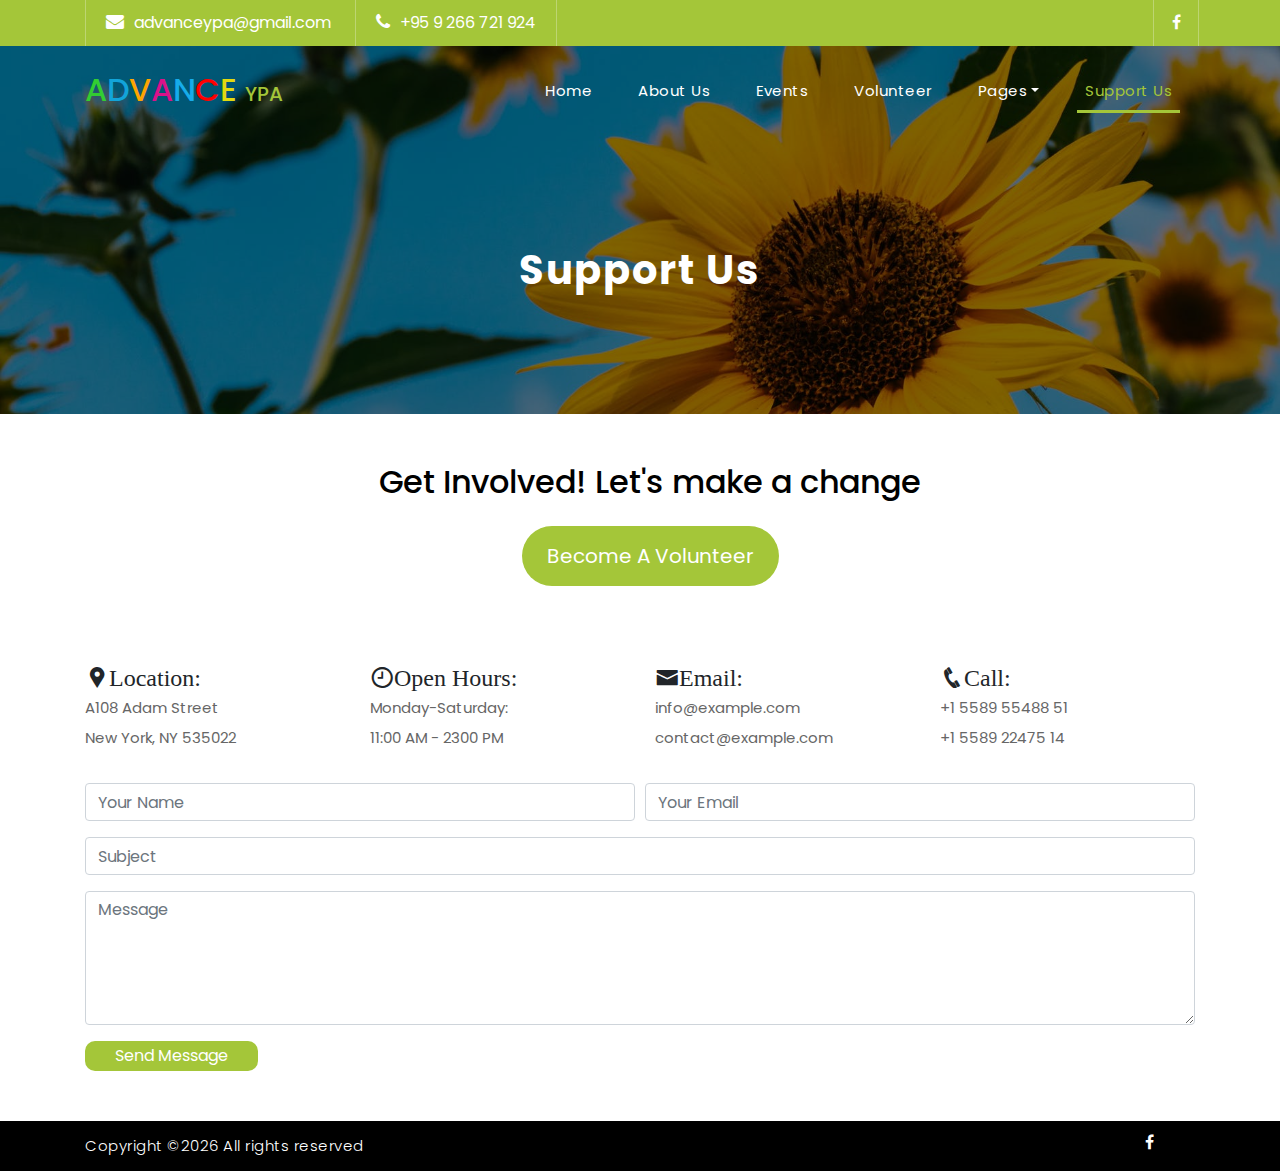
<file: support.html>
<!DOCTYPE html>
<html lang="en">
<link rel="icon" href="assets/images/logo.png">
<head>

  <meta charset="utf-8">
  <meta name="viewport" content="width=device-width, initial-scale=1, shrink-to-fit=no">
  <meta name="description" content="">
  <meta name="author" content="">
  <link href="https://fonts.googleapis.com/css?family=Poppins:100,200,300,400,500,600,700,800,900&display=swap" rel="stylesheet">
  <link rel="stylesheet" href="https://cdnjs.cloudflare.com/ajax/libs/font-awesome/5.15.2/css/all.min.css">
  <link href="vendor/icofont/icofont.min.css" rel="stylesheet">

  <title>Advance YPA</title>

  <!-- Bootstrap core CSS -->
  <link href="vendor/bootstrap/css/bootstrap.min.css" rel="stylesheet">

  <!-- Additional CSS Files -->
  <link rel="stylesheet" href="assets/css/fontawesome.css">
  <link rel="stylesheet" href="assets/css/style.css">
  <link rel="stylesheet" href="assets/css/owl.css">
  <link rel="stylesheet" href="assets/css/volunteer.css">
  <link rel="stylesheet" href="assets/css/support-form.css">
</head>
<body> 
  <!-- ***** Preloader Start ***** -->
  <div id="preloader">
    <div class="jumper">
      <div></div>
      <div></div>
      <div></div>
    </div>
  </div>  
  <!-- ***** Preloader End ***** -->

  <!-- Header -->
  <div class="sub-header">
    <div class="container">
      <div class="row">
        <div class="col-md-8 col-xs-12">
          <ul class="left-info">
            <li><i class="fa fa-envelope"></i>advanceypa@gmail.com</li>
            <li><i class="fa fa-phone"></i>+95 9 266 721 924</li>
          </ul>
        </div>
        <div class="col-md-4">
          <ul class="right-icons">
            <li><a href="https://www.facebook.com/advanceyoungprofessionalsassociation/"><i class="fa fa-facebook"></i></a></li>
           
          </ul>
        </div>
      </div>
    </div>
  </div>
  <header class="">
    <nav class="navbar navbar-expand-lg">
      <div class="container">
        <a class="navbar-brand" href="index.html"><h2><span style="color:limegreen;">A</span><span style="color: #12a4d9;">D</span><span style="color: orange;">V</span><span style="color: #d9138a;">A</span><span style="color: #16acea;">N</span><span style="color: red">C</span><span style="color: #e2d810;">E</span>&nbsp;<span style="color: #a4c639;font-size: 20px;">YPA</span></h2></a>
        <button class="navbar-toggler" type="button" data-toggle="collapse" data-target="#navbarResponsive" aria-controls="navbarResponsive" aria-expanded="false" aria-label="Toggle navigation">
          <span class="navbar-toggler-icon"></span>
        </button>
        <div class="collapse navbar-collapse" id="navbarResponsive">
          <ul class="navbar-nav ml-auto">

            <li class="nav-item">
              <a class="nav-link" href="index.html">Home
              </a>
            </li>        

            <li class="nav-item">
              <a class="nav-link" href="about.html">About Us</a>
            </li>

            <li class="nav-item">
              <a class="nav-link" href="event.html">Events</a>
            </li>

            <li class="nav-item">
              <a class="nav-link" href="volunteer.html">Volunteer</a>
            </li>

             <li class="nav-item dropdown">
              <a class="nav-link dropdown-toggle" href="#" id="dropdownMenuLink">Pages</a>
              <div class="dropdown-menu" aria-labelledby="dropdownMenuLink" style="background-color: white;">
                <a class="dropdown-item" href="blog.html">Article Blog</a>
                <a class="dropdown-item" href="liveyouthtalk.html">Live:Youth Talk</a>
                <a class="dropdown-item" href="gallery.html">Gallery</a>
              </div>
            </li>      

            <li class="nav-item active">
              <a class="nav-link" href="support.html">Support Us</a>
            </li>
          </ul>
        </div>
      </div>
    </nav>
  </header>


  <!-- Page Content -->
  <div class="page-heading header-text">
    <div class="container">
      <div class="row">
        <div class="col-md-12">
          <h1>Support Us</h1>
        </div>
      </div>
    </div>
  </div><br>
  <!---- End Page Content ------>


  <!------ Your Content Start Here ------->
  <div class="container" >
    <div class="row d-flex justify-content-center">
      <div class="col" style="margin-bottom: 30px; padding-left: 35px;">
        <div class="content" id="donateform">
          <h2 style="text-align: center; padding: 25px; color: black;">Get Involved! Let's make a change</h2>
          <p style="text-align: center;"><a href="volunteer.html" class="btn-volunteer">Become A Volunteer</a></p>

        </div>
      </div>
    </div>
  </div>
  <div>

      

      <div class="container mt-5">
          <div class="row" style="margin-bottom:30px;">
            <div class="col-lg-3 col-md-6 info">
              <h4><i class="icofont-google-map">Location:</i></h4>

              <p>A108 Adam Street<br>New York, NY 535022</p>
            </div>

            <div class="col-lg-3 col-md-6 info mt-4 mt-lg-0">
              
              <h4><i class="icofont-clock-time">Open Hours:</i></h4>
              <p>Monday-Saturday:<br>11:00 AM - 2300 PM</p>
            </div>

            <div class="col-lg-3 col-md-6 info mt-4 mt-lg-0">
              
              <h4><i class="icofont-envelope">Email:</i></h4>
              <p>info@example.com<br>contact@example.com</p>
            </div>

            <div class="col-lg-3 col-md-6 info mt-4 mt-lg-0">
              
              <h4><i class="icofont-phone">Call:</i></h4>
              <p>+1 5589 55488 51<br>+1 5589 22475 14</p>
            </div>
          </div>

      

       <div style="margin-bottom:20px">
        <form action="forms/contact.php" method="post" role="form" class="php-email-form">
          <div class="form-row">
            <div class="col-md-6 form-group">
              <input type="text" name="name" class="form-control" id="name" placeholder="Your Name" data-rule="minlen:4" data-msg="Please enter at least 4 chars" />
              <div class="validate"></div>
            </div>
            <div class="col-md-6 form-group">
              <input type="email" class="form-control" name="email" id="email" placeholder="Your Email" data-rule="email" data-msg="Please enter a valid email" />
              <div class="validate"></div>
            </div>
          </div>
          <div class="form-group">
            <input type="text" class="form-control" name="subject" id="subject" placeholder="Subject" data-rule="minlen:4" data-msg="Please enter at least 8 chars of subject" />
            <div class="validate"></div>
          </div>
          <div class="form-group">
            <textarea class="form-control" name="message" rows="5" data-rule="required" data-msg="Please write something for us" placeholder="Message"></textarea>
            <div class="validate"></div>
          </div>
         
          <div class="row">
            <div class="col">
              <button class="submit-button" type="submit">Send Message</button>
            </div>
            <!-- <div class="col">
              <a href="volunteer.html" style="text-align: right;" class="v-button">Become a volunteer</a>

            </div> -->
          </div>

        </form>

       </div>
      </div>
    
  </div>


  

  <div class="sub-footer">
    <div class="container">
      <div class="row">
          <p class='col-10'>
            Copyright &copy;<script>document.write(new Date().getFullYear());</script> All rights reserved
          </p>
          <div class="col-2">
            
            <a href="https://www.facebook.com/advanceyoungprofessionalsassociation/"><i class="fa fa-facebook"></i></a>
            
          </div>
      </div>
    </div>
  </div>
  <!-- Bootstrap core JavaScript -->
  <script src="vendor/jquery/jquery.min.js"></script>
  <script src="vendor/bootstrap/js/bootstrap.bundle.min.js"></script>

  <!-- Additional Scripts -->
  <script src="assets/js/custom.js"></script>
  <script src="assets/js/owl.js"></script>
  <script src="assets/js/slick.js"></script>
  <script src="assets/js/accordions.js"></script>

  <script language = "text/Javascript"> 
      cleared[0] = cleared[1] = cleared[2] = 0; //set a cleared flag for each field
      function clearField(t){                   //declaring the array outside of the
      if(! cleared[t.id]){                      // function makes it static and global
          cleared[t.id] = 1;  // you could use true and false, but that's more typing
          t.value='';         // with more chance of typos
          t.style.color='#fff';
        }
      }
    </script>

  </body>
  </html>
</file>
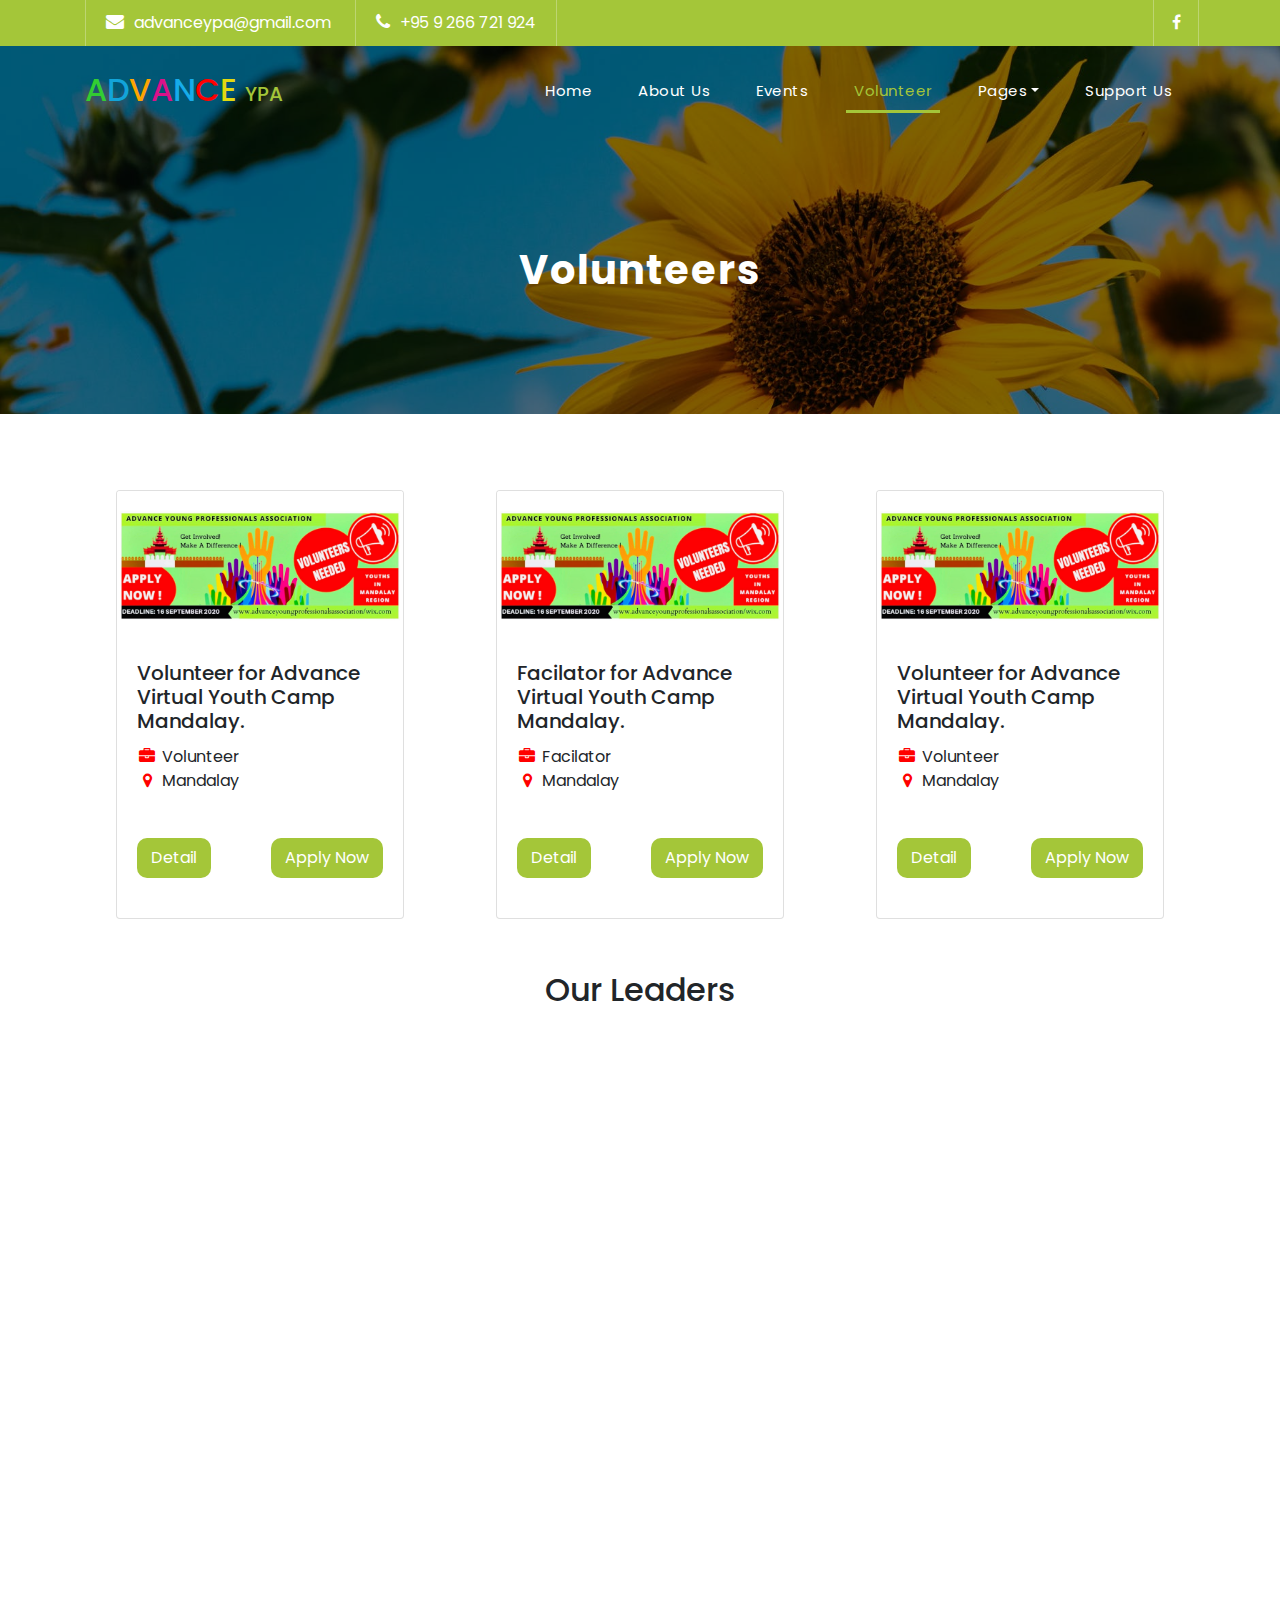
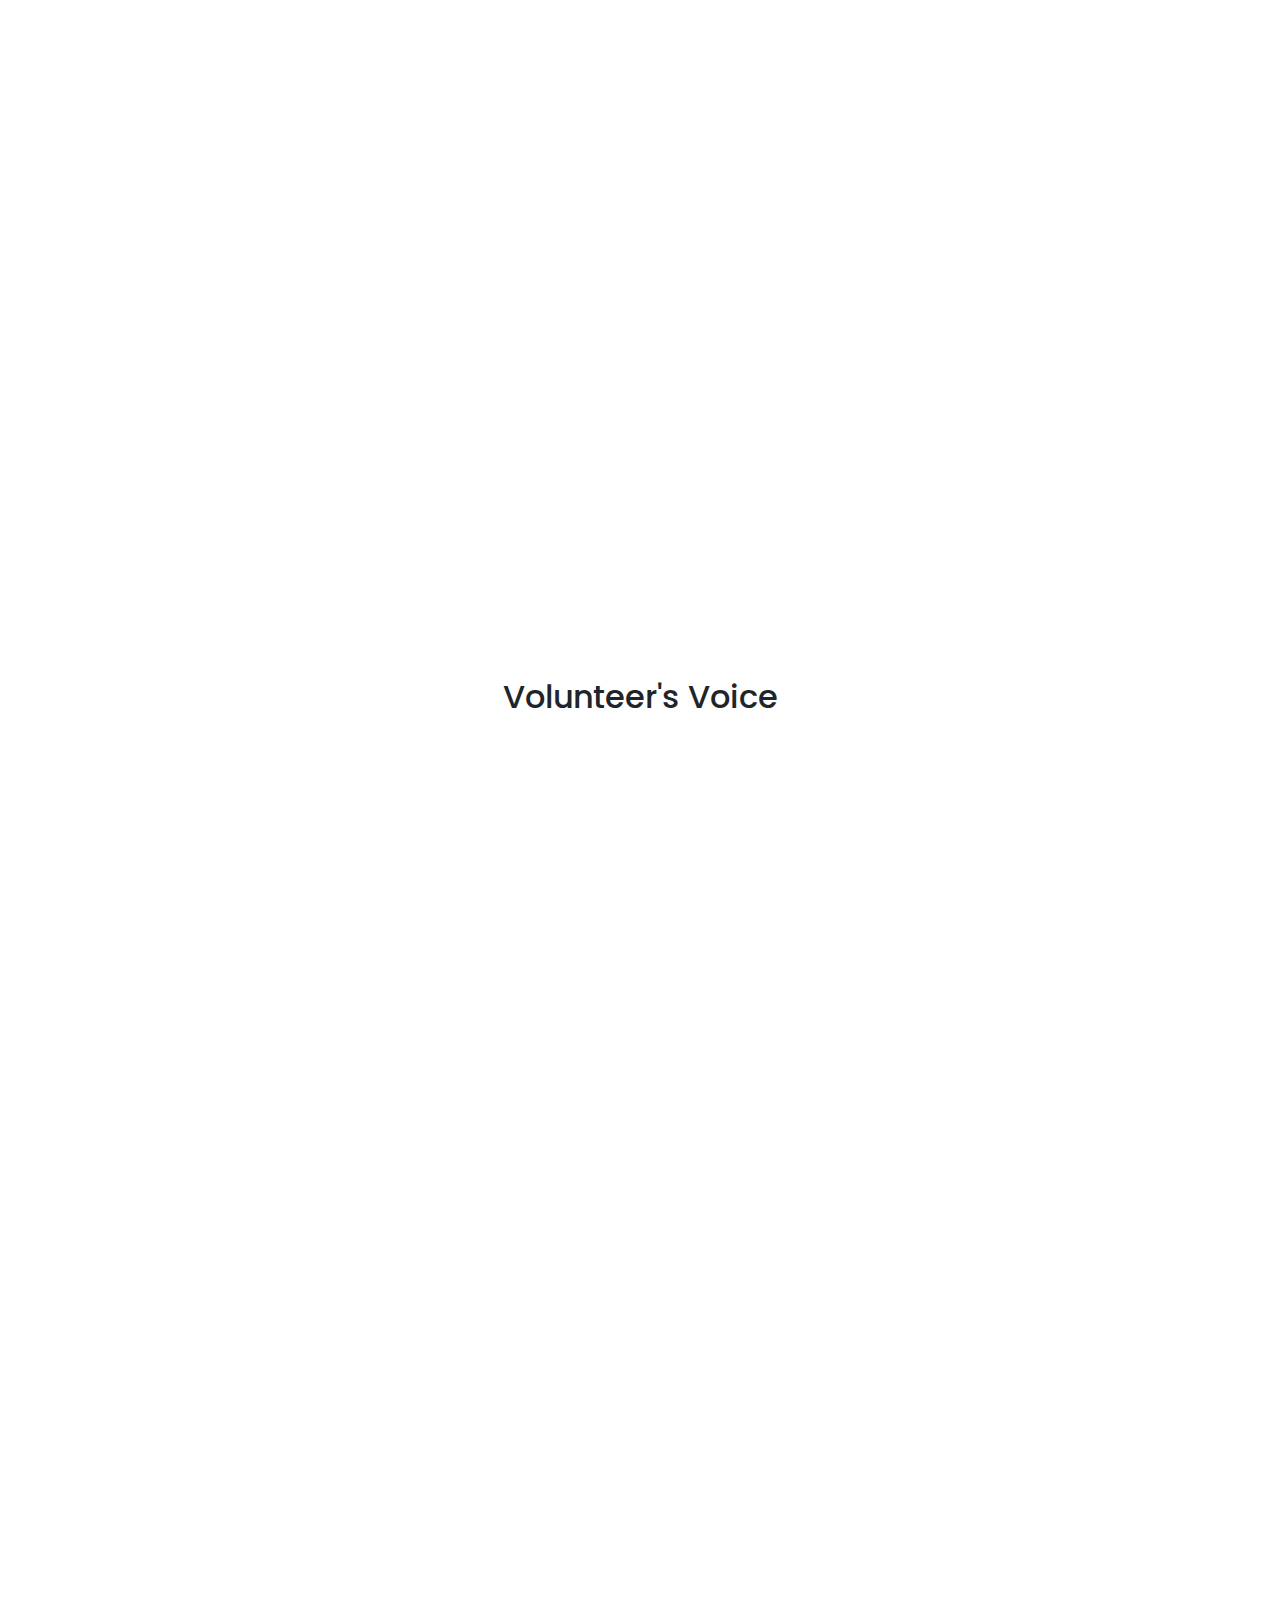
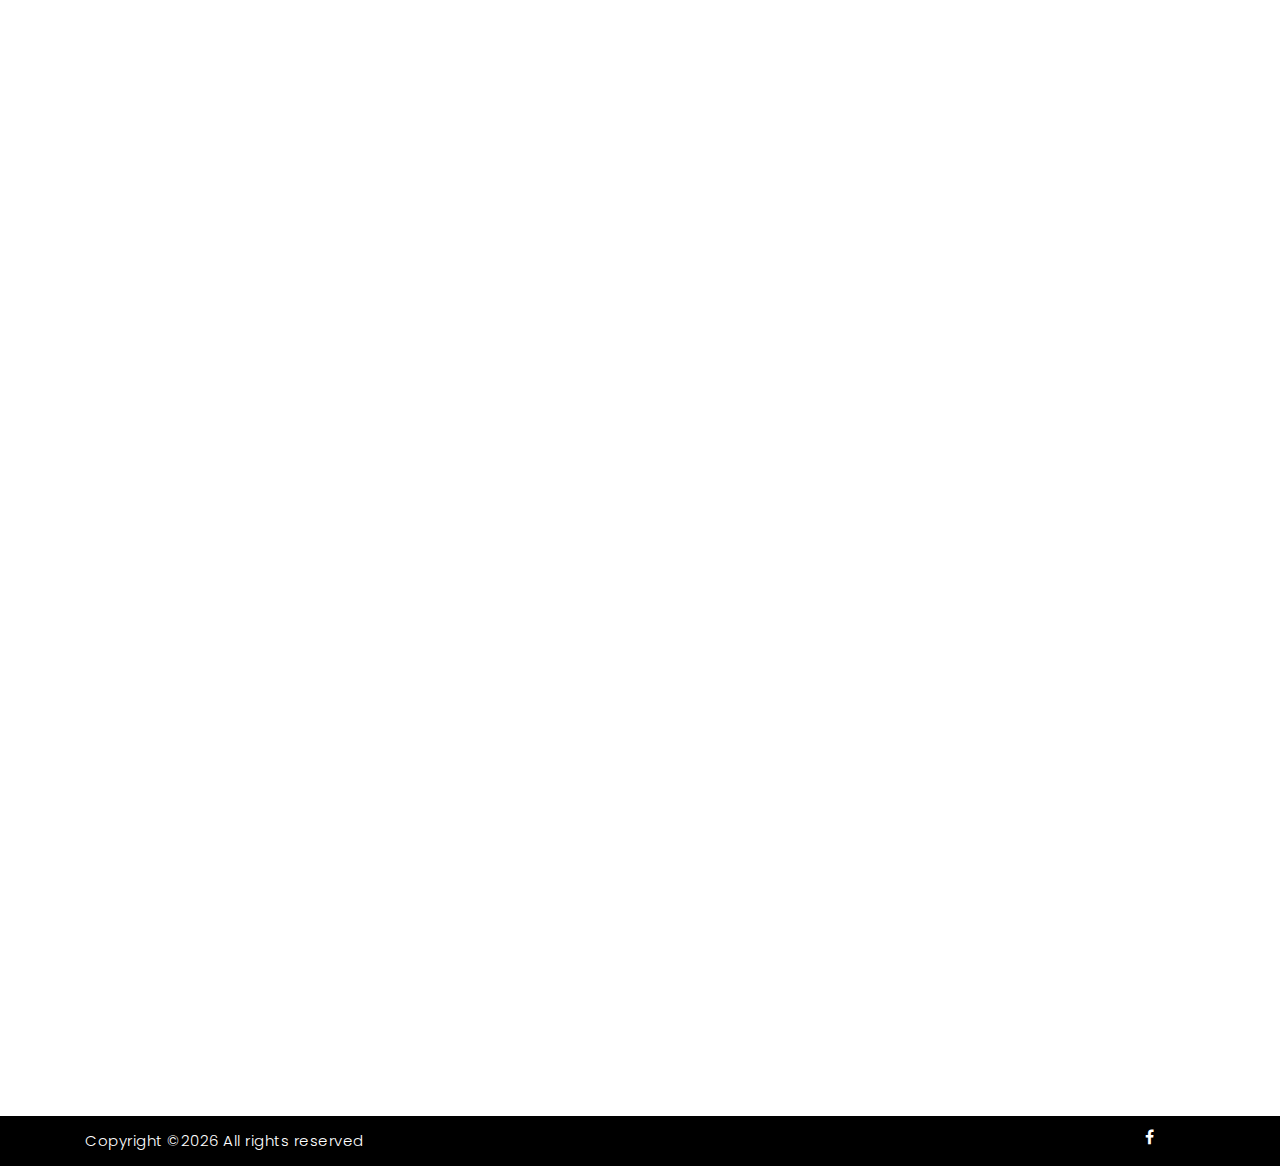
<file: volunteer.html>
<!DOCTYPE html>
<html lang="en">
<link rel="icon" href="assets/images/logo.png">
<head>

  <meta charset="utf-8">
  <meta name="viewport" content="width=device-width, initial-scale=1, shrink-to-fit=no">
  <meta name="description" content="">
  <meta name="author" content="">
  <link href="https://fonts.googleapis.com/css?family=Poppins:100,200,300,400,500,600,700,800,900&display=swap" rel="stylesheet">

  <title>Advance YPA</title>

  <!-- Bootstrap core CSS -->
  <link href="vendor/bootstrap/css/bootstrap.min.css" rel="stylesheet">

  <!-- Additional CSS Files -->
  <link rel="stylesheet" href="assets/css/fontawesome.css">
  <link rel="stylesheet" href="assets/css/style.css">
  <link rel="stylesheet" href="assets/css/owl.css">
  <link rel="stylesheet" href="assets/css/volunteer.css">

  <!-- Animation css -->
  <link rel="stylesheet" href="https://cdnjs.cloudflare.com/ajax/libs/animate.css/4.1.1/animate.min.css"/>

  <!-- Font awesome -->
  <link rel="stylesheet" href="https://stackpath.bootstrapcdn.com/font-awesome/4.7.0/css/font-awesome.min.css">
</head>
<body> 
  <!-- ***** Preloader Start ***** -->
  <div id="preloader">
    <div class="jumper">
      <div></div>
      <div></div>
      <div></div>
    </div>
  </div>  
  <!-- ***** Preloader End ***** -->

  <!-- Header -->
  <div class="sub-header">
    <div class="container">
      <div class="row">
        <div class="col-md-8 col-xs-12">
          <ul class="left-info">
            <li><i class="fa fa-envelope"></i>advanceypa@gmail.com</li>
            <li><i class="fa fa-phone"></i>+95 9 266 721 924</li>
          </ul>
        </div>
        <div class="col-md-4">
          <ul class="right-icons">
            <li><a href="https://www.facebook.com/advanceyoungprofessionalsassociation/"><i class="fa fa-facebook"></i></a></li>
           
          </ul>
        </div>
      </div>
    </div>
  </div>

  <header class="">
    <nav class="navbar navbar-expand-lg">
      <div class="container">
       
        <a class="navbar-brand" href="index.html"><h2><span style="color:limegreen;">A</span><span style="color: #12a4d9;">D</span><span style="color: orange;">V</span><span style="color: #d9138a;">A</span><span style="color: #16acea;">N</span><span style="color: red">C</span><span style="color: #e2d810;">E</span>&nbsp;<span style="color: #a4c639;font-size: 20px;">YPA</span></h2></a>

        <button class="navbar-toggler" type="button" data-toggle="collapse" data-target="#navbarResponsive" aria-controls="navbarResponsive" aria-expanded="false" aria-label="Toggle navigation">
          <span class="navbar-toggler-icon"></span>
        </button>
        <div class="collapse navbar-collapse" id="navbarResponsive">
          <ul class="navbar-nav ml-auto">

            <li class="nav-item">
              <a class="nav-link" href="index.html">Home
                <span class="sr-only">(current)</span>
              </a>
            </li>        

            <li class="nav-item">
              <a class="nav-link" href="about.html">About Us</a>
            </li>

            <li class="nav-item">
              <a class="nav-link" href="event.html">Events</a>
            </li>

            <li class="nav-item active">
              <a class="nav-link" href="volunteer.html">Volunteer</a>
            </li>

            <li class="nav-item dropdown">
              <a class="nav-link dropdown-toggle" href="#" id="dropdownMenuLink">Pages</a>
              <div class="dropdown-menu" aria-labelledby="dropdownMenuLink" style="background-color: white;">
                <a class="dropdown-item" href="blog.html">Article Blog</a>
                <a class="dropdown-item" href="liveyouthtalk.html">Live:Youth Talk</a>
                <a class="dropdown-item" href="gallery.html">Gallery</a>
              </div>
            </li>     

            <li class="nav-item">
              <a class="nav-link" href="support.html">Support Us</a>
            </li>
          </ul>
        </div>
      </div>
    </nav>
  </header>


  <!-- Page Content -->
  <div class="page-heading header-text">
    <div class="container">
      <div class="row">
        <div class="col-md-12">
          <h1>Volunteers</h1>
        </div>
      </div>
    </div>
  </div><br>

   <!-- Volunteer -->
   <div class="container volunteer">
    <!-- Mandalay Youth Camp Volunteer -->
    <div class="row">
      <div class="col  wow animate__animated 3s animate__fadeInUp d-flex justify-content-center" data-wow-delay='0.2s'>
          <div class="card v-card" style="width: 18rem;">
              <img src="assets/volunteerimages/advancemdy.jpg" class="card-img-top" alt="...">
              <div class="card-body">
                <h5 class="card-title">Volunteer for Advance Virtual Youth Camp Mandalay.</h5>
                <div class="card-text card-content">
                  <i class="fa fa-briefcase fa-fw" style="color: red;" aria-hidden="true"></i>  <span>Volunteer</span><br>
                  <i class="fa fa-map-marker fa-fw" style="color: red;" aria-hidden="true"></i>  <span>Mandalay</span>

                </div>
               <div class="row">
                 <div class="col">
                  <a href="https://www.facebook.com/advanceyoungprofessionalsassociation/posts/147012497087812" class="btn btn-digital-outline  btn-link ">Detail</a>

                 </div>
                 <div class="col">
                  <a href="http://bit.ly/MandalayRegistrationForm" class="btn btn-digital-outline btn-link ">Apply Now</a>

                 </div>
               </div>
              </div>
          </div>
      </div>
      <!-- Mandalay Youth Camp Facilator -->
      <div class="col wow animate__animated 3s animate__fadeInUp d-flex justify-content-center " data-wow-delay='0.6s'>
          <div class="card v-card" style="width: 18rem;">
              <img src="assets/volunteerimages/advancemdy.jpg" class="card-img-top" alt="...">
              <div class="card-body">
                <h5 class="card-title">Facilator for Advance Virtual Youth Camp Mandalay.</h5>
                <div class="card-text card-content">
                  <i class="fa fa-briefcase fa-fw" style="color: red;" aria-hidden="true"></i>  <span>Facilator</span><br>
                  <i class="fa fa-map-marker fa-fw" style="color: red;" aria-hidden="true"></i>  <span>Mandalay</span>

                </div>              
                <div class="row">
                  <div class="col">
                   <a href="https://www.facebook.com/advanceyoungprofessionalsassociation/posts/147012497087812" class="btn btn-digital-outline  btn-link ">Detail</a>
 
                  </div>
                  <div class="col">
                   <a href="http://bit.ly/MandalayRegistrationForm" class="btn btn-digital-outline btn-link ">Apply Now</a>

                  </div>
                </div>
               
              </div>
          </div>
      </div>
      <!-- Sample Data -->
      <div class="col d-flex justify-content-center">
          <div class="card v-card wow animate__animated 3s animate__fadeInUp " data-wow-delay='1s' style="width: 18rem;">
              <img src="assets/volunteerimages/advancemdy.jpg" class="card-img-top" alt="...">
              <div class="card-body">
                <h5 class="card-title">Volunteer for Advance Virtual Youth Camp Mandalay.</h5>
                <div class="card-text card-content">
                  <i class="fa fa-briefcase fa-fw" style="color: red;" aria-hidden="true"></i>  <span>Volunteer</span><br>
                  <i class="fa fa-map-marker fa-fw" style="color: red;" aria-hidden="true"></i>  <span>Mandalay</span>

                </div> 
                <div class="row">
                  <div class="col">
                   <a href="https://www.facebook.com/advanceyoungprofessionalsassociation/posts/147012497087812" class="btn btn-digital-outline  btn-link ">Detail</a>
 
                  </div>
                  <div class="col">
                   <a href="http://bit.ly/MandalayRegistrationForm" class="btn btn-digital-outline btn-link ">Apply Now</a>

                  </div>
                </div>
              </div>
          </div>
      </div>
     
  </div>

    

</div>


<!-- Leader -->
<div class="container content volunteer ">
  <div class="row d-flex justify-content-center">
        <h2>Our Leaders</h2>
  </div>
    <!-- Row1 -->
    
  <div class="row" style="text-align: center;">
    <div class="col wow animate__animated 3s animate__fadeInUp" data-wow-delay='0.4s'>
      <img src="assets/volunteerimages/ZZinZinAwng(Founder).jpg" class="leader-img">
      <div>
        <p><i class="fa fa-user-circle fa-fw" style="color: red;" aria-hidden="true"></i> Z Zin Zin Aung</p>
        <p><i class="fa fa-briefcase fa-fw" style="color: red;" aria-hidden="true"></i> Founder and CEO</p>
      </div>
    </div>
  </div>
    <!-- Row2 -->
  <div class="row" style="text-align: center;" >
    <div class="col wow animate__animated 3s animate__fadeInUp" data-wow-delay='0.4s'>
      
          <img src="assets/volunteerimages/Aye Bhone Maung (Content Team Leader).jpg" class="leader-img" alt="...">
          <div>
            <p> <i class="fa fa-user-circle fa-fw" style="color: red;" aria-hidden="true"></i>  Aye Bhone Maung</p>
              <p> <i class="fa fa-briefcase fa-fw" style="color: red;" aria-hidden="true"></i>  Content Team Leader</p>
          </div>
    </div>

    <div class="col wow animate__animated 3s animate__fadeInUp " data-wow-delay='0.5s'>
      
          <img src="assets/volunteerimages/Htoo Htet Aung (Public Relations Consultant).JPG" class="leader-img" alt="...">
          <div>
            <p><i class="fa fa-user-circle fa-fw" style="color: red;" aria-hidden="true"></i>Htoo Htet Aung</p>  
               <span><i class="fa fa-briefcase fa-fw" style="color: red;" aria-hidden="true"></i> Public Relations Consultant</span>
          </div>
    </div>

    <div class="col wow animate__animated 3s animate__fadeInUp" data-wow-delay='0.6s'>
          <img src="assets/volunteerimages/Kyaw Zin Win (Training & Development Director).jpg" class="leader-img" alt="...">
              <div>
                <span><i class="fa fa-user-circle fa-fw" style="color: red;" aria-hidden="true"></i>  Kyaw Zin Win</span><br>
              <span><i class="fa fa-briefcase fa-fw" style="color: red;" aria-hidden="true"></i> Training & Development Director</span>
              </div>
    </div>
    <div class="col wow animate__animated 3s animate__fadeInUp" data-wow-delay='0.6s'>
          <img src="assets/volunteerimages/Min Htet Arkar (Graphic Design Team Leader).jpg" class="leader-img" alt="...">
              <div>
                <span><i class="fa fa-user-circle fa-fw" style="color: red;" aria-hidden="true"></i>  Min Htet Arkar</span><br>
              <span><i class="fa fa-briefcase fa-fw" style="color: red;" aria-hidden="true"></i> Graphic Design Team Leader</span>
              </div>
    </div>
    
  </div> 
    <!--Row3  -->
    <div class="row" style="text-align: center;">
      <div class="col wow animate__animated 3s animate__fadeInUp" data-wow-delay='0.6s'>
        <img src="assets/volunteerimages/Min Zayar Maung (Video Editing Team Co-Leader).jpg" class="leader-img" alt="...">
            <div>
              <span><i class="fa fa-user-circle fa-fw" style="color: red;" aria-hidden="true"></i>  Min Zayar Maung </span><br>
            <span><i class="fa fa-briefcase fa-fw" style="color: red;" aria-hidden="true"></i> Video Editing Team Co-Leader</span>
            </div>
      </div>
      <div class="col wow animate__animated 3s animate__fadeInUp" data-wow-delay='0.6s'>
        <img src="assets/volunteerimages/Myat Theingi Kyaw (Public Relations Director).jpg" class="leader-img" alt="...">
            <div>
              <span><i class="fa fa-user-circle fa-fw" style="color: red;" aria-hidden="true"></i>  Myat Theingi Kyaw</span><br>
            <span><i class="fa fa-briefcase fa-fw" style="color: red;" aria-hidden="true"></i> Public Relations Director</span>
            </div>
      </div>
      <div class="col wow animate__animated 3s animate__fadeInUp" data-wow-delay='0.6s'>
        <img src="assets/volunteerimages/Phone Myint Htwe (Promotion Team leader).JPG" class="leader-img" alt="...">
        <div>
          <span><i class="fa fa-user-circle fa-fw" style="color: red;" aria-hidden="true"></i>  Phone Myint Htwe</span><br>
        <span><i class="fa fa-briefcase fa-fw" style="color: red;" aria-hidden="true"></i> Promotion Team leader</span>
        </div>
      </div>
  
      <div class="col wow animate__animated 3s animate__fadeInUp" data-wow-delay='0.5s'>
            <img src="assets/volunteerimages/Satt Naing Tun (Social & Communication Team Leader).jpg" class=" leader-img" alt="...">
                <div>
                  <span> <i class="fa fa-user-circle fa-fw" style="color: red;" aria-hidden="true"></i> Satt Naing Tun </span><br>
                <span> <i class="fa fa-briefcase fa-fw" style="color: red;" aria-hidden="true"></i>Social & Communication Team Leader</span>
                </div>
      </div>
    </div> 

  <!-- Row4 -->
  <div class="row" style="text-align: center;">
    <div class="col wow animate__animated 3s animate__fadeInUp" data-wow-delay='0.6s'>
      <img src="assets/volunteerimages/Si lar Nount(Video Editing Team Leader).jpg" class="leader-img" alt="...">
          <div>
            <span><i class="fa fa-user-circle fa-fw" style="color: red;" aria-hidden="true"></i>  Si lar Nount</span><br>
          <span><i class="fa fa-briefcase fa-fw" style="color: red;" aria-hidden="true"></i> Video Editing Team Leader</span>
          </div>
    </div>
    <div class="col wow animate__animated 3s animate__fadeInUp" data-wow-delay='0.6s'>
      <img src="assets/volunteerimages/Thant Zin Htun (Web Development Team Leader).jpg" class="leader-img" alt="...">
          <div>
            <span><i class="fa fa-user-circle fa-fw" style="color: red;" aria-hidden="true"></i>  Thant Zin Htun</span><br>
          <span><i class="fa fa-briefcase fa-fw" style="color: red;" aria-hidden="true"></i> Web Development Team Leader</span>
          </div>
    </div>
    <div class="col wow animate__animated 3s animate__fadeInUp" data-wow-delay='0.6s'>
      <img src="assets/volunteerimages/Ya Tu (HR Director).jpg" class="leader-img" alt="...">
      <div>
        <span><i class="fa fa-user-circle fa-fw" style="color: red;" aria-hidden="true"></i>  Ya Tu </span><br>
      <span><i class="fa fa-briefcase fa-fw" style="color: red;" aria-hidden="true"></i> HR Director</span>
      </div>
    </div>

    <div class="col wow animate__animated 3s animate__fadeInUp" data-wow-delay='0.5s'>
          <img src="assets/volunteerimages/Yoon Ei Kyaw (Content Co-leader).jpg" class=" leader-img" alt="...">
              <div>
                <span> <i class="fa fa-user-circle fa-fw" style="color: red;" aria-hidden="true"></i> Yoon Ei Kyaw </span><br>
              <span> <i class="fa fa-briefcase fa-fw" style="color: red;" aria-hidden="true"></i>Content Co-leader</span>
              </div>
    </div>
  </div> 
</div>
  

<!-- Volunteer's Voice -->
<div class="container ">
    <div class="row d-flex justify-content-center">
        <h2>Volunteer's Voice</h2>
    </div>
    
    <div class="row d-flex justify-content-center voice">
        <div class="col-lg">
            <img src="assets/volunteerimages/voice1.jpg" alt="" class="img-fluid wow animate__animated 3s animate__fadeInUp"  data-wow-delay='0.2s'>
        </div>
        <div class="col-lg">
            <img src="assets/volunteerimages/voice2.jpg" alt="" class="img-fluid wow animate__animated 3s animate__fadeInUp"  data-wow-delay='0.4s'>

        </div>
    </div>
    <div class="row d-flex justify-content-center voice">
        <div class="col-lg">
            <img src="assets/volunteerimages/voice3.jpg" alt="" class="img-fluid wow animate__animated 3s animate__fadeInUp"  data-wow-delay='0.6s'>
        </div>
        <div class="col-lg">
            <img src="assets/volunteerimages/voice4.jpg" alt="" class="img-fluid wow animate__animated 3s animate__fadeInUp"  data-wow-delay='0.8s'>

        </div>
    </div>
    <div class="row d-flex justify-content-center voice">
        <div class="col-lg">
            <img src="assets/volunteerimages/voice5.jpg" alt="" class="img-fluid wow animate__animated 3s animate__fadeInUp"  data-wow-delay='1.0s'>
        </div>
        <div class="col-lg">
            <img src="assets/volunteerimages/voice6.jpg" alt="" class="img-fluid wow animate__animated 3s animate__fadeInUp"  data-wow-delay='1.2s'>

        </div>
    </div>
</div>
  <!---- End Page Content ------>


  <!------ Your Content Start Here ------->


  <!------ End of Your Content ------->

  <!-- Footer Starts Here -->
  

   <div class="sub-footer">
    <div class="container">
      <div class="row">
          <p class='col-10'>
            Copyright &copy;<script>document.write(new Date().getFullYear());</script> All rights reserved
          </p>
          <div class="col-2">
            
            <a href="https://www.facebook.com/advanceyoungprofessionalsassociation/"><i class="fa fa-facebook"></i></a>
            
          </div>
      </div>
    </div>
  </div>

  <!-- Bootstrap core JavaScript -->
  <script src="vendor/jquery/jquery.min.js"></script>
  <script src="vendor/bootstrap/js/bootstrap.bundle.min.js"></script>

  <!-- Additional Scripts -->
  <script src="assets/js/custom.js"></script>
  <script src="assets/js/owl.js"></script>
  <script src="assets/js/slick.js"></script>
  <script src="assets/js/accordions.js"></script>

  <script language = "text/Javascript"> 
      cleared[0] = cleared[1] = cleared[2] = 0; //set a cleared flag for each field
      function clearField(t){                   //declaring the array outside of the
      if(! cleared[t.id]){                      // function makes it static and global
          cleared[t.id] = 1;  // you could use true and false, but that's more typing
          t.value='';         // with more chance of typos
          t.style.color='#fff';
        }
      }
    </script>

<script src="https://cdnjs.cloudflare.com/ajax/libs/wow/1.1.2/wow.min.js"></script>

<script>
new WOW().init();
</script>

  </body>
  </html>
</file>
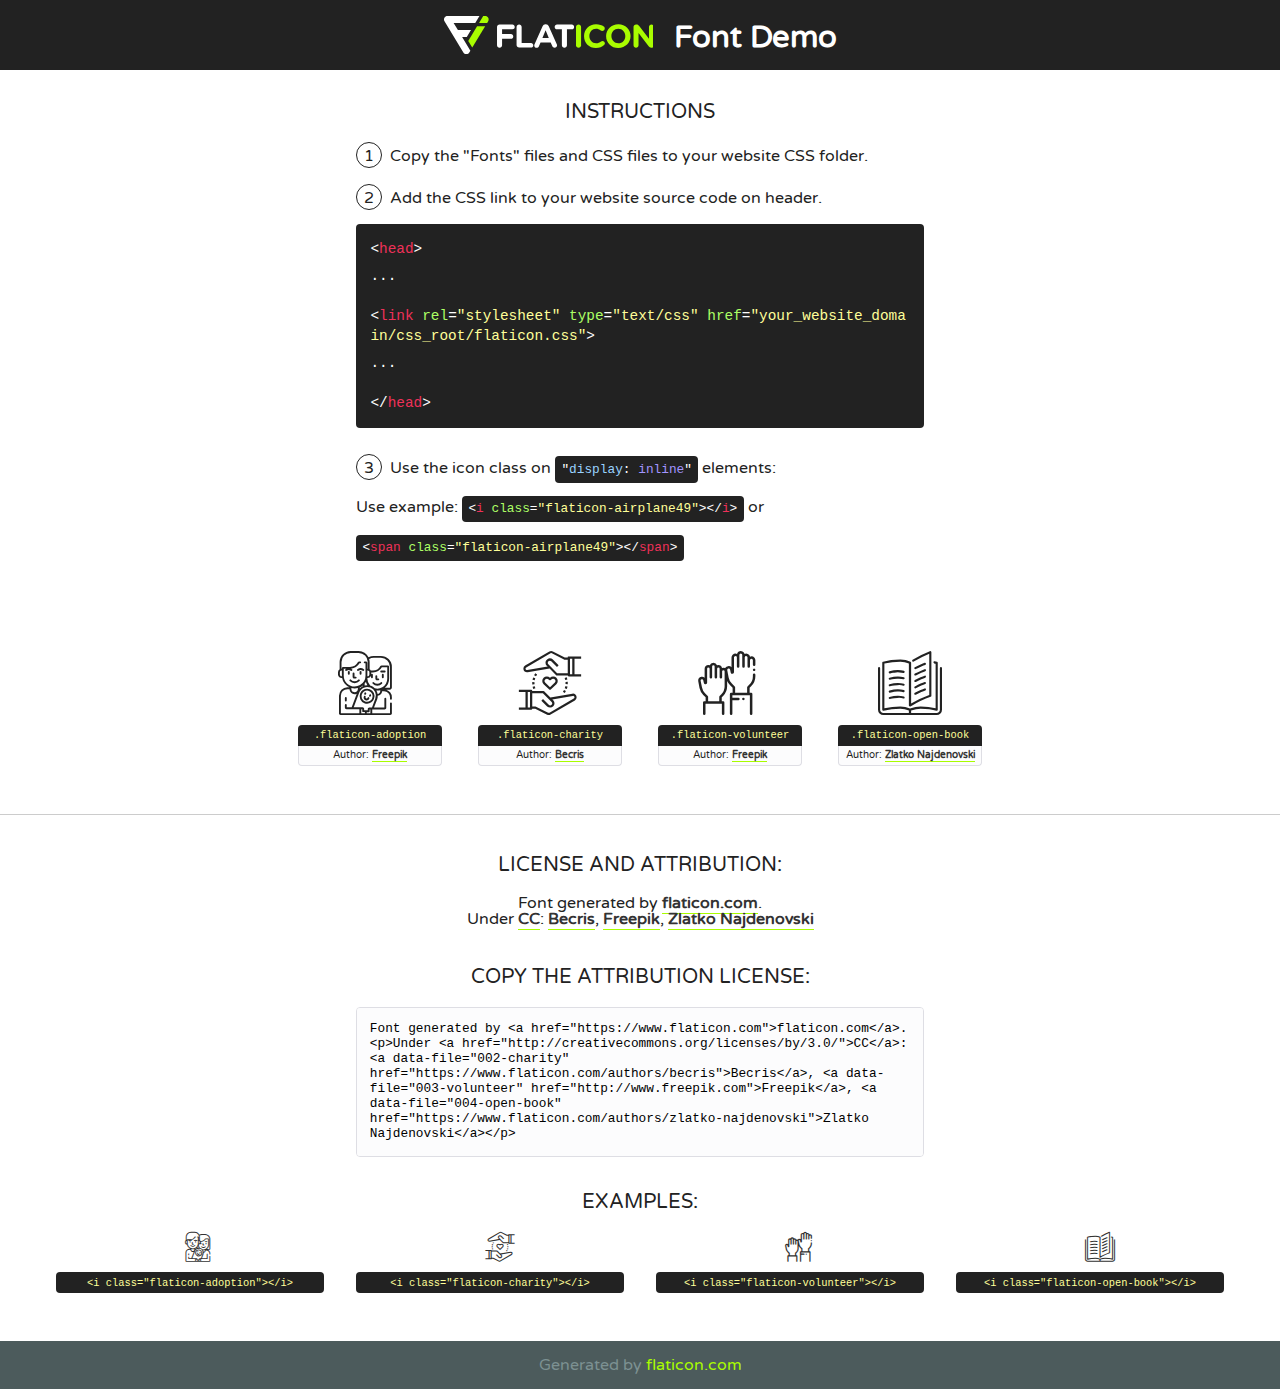
<file: assets/fonts/flaticon/font/flaticon.html>
<!DOCTYPE html>
<!--
  Flaticon icon font: Flaticon
  Creation date: 15/04/2019 13:07
-->
<html>
<!DOCTYPE html>
<html>

<head>
    <title>Flaticon WebFont</title>
    <link href="http://fonts.googleapis.com/css?family=Varela+Round" rel="stylesheet" type="text/css" />
    <link rel="stylesheet" type="text/css" href="flaticon.css">
    <meta charset="UTF-8">
    <style>
    html, body, div, span, applet, object, iframe,
    h1, h2, h3, h4, h5, h6, p, blockquote, pre,
    a, abbr, acronym, address, big, cite, code,
    del, dfn, em, img, ins, kbd, q, s, samp,
    small, strike, strong, sub, sup, tt, var,
    b, u, i, center,
    dl, dt, dd, ol, ul, li,
    fieldset, form, label, legend,
    table, caption, tbody, tfoot, thead, tr, th, td,
    article, aside, canvas, details, embed, 
    figure, figcaption, footer, header, hgroup, 
    menu, nav, output, ruby, section, summary,
    time, mark, audio, video {
        margin: 0;
        padding: 0;
        border: 0;
        font-size: 100%;
        font: inherit;
        vertical-align: baseline;
    }
    /* HTML5 display-role reset for older browsers */
    article, aside, details, figcaption, figure, 
    footer, header, hgroup, menu, nav, section {
        display: block;
    }
    body {
        line-height: 1;
    }
    ol, ul {
        list-style: none;
    }
    blockquote, q {
        quotes: none;
    }
    blockquote:before, blockquote:after,
    q:before, q:after {
        content: '';
        content: none;
    }
    table {
        border-collapse: collapse;
        border-spacing: 0;
    }
    body {
        font-family: 'Varela Round', Helvetica, Arial, sans-serif;
        font-size: 16px;
        color: #222;
    }
    a {
        color: #333;
        border-bottom: 1px solid #a9fd00;
        font-weight: bold;
        text-decoration: none;
    }
    * {
        -moz-box-sizing: border-box;
        -webkit-box-sizing: border-box;
        box-sizing: border-box;
        margin: 0;
        padding: 0;
    }
    [class^="flaticon-"]:before, [class*=" flaticon-"]:before, [class^="flaticon-"]:after, [class*=" flaticon-"]:after {
        font-family: Flaticon;
        font-size: 30px;
        font-style: normal;
        margin-left: 20px;
        color: #333;
    }
    .wrapper {
        max-width: 600px;
        margin: auto;
        padding: 0 1em;
    }
    .title {
        font-size: 1.25em;
        text-align: center;
        margin-bottom: 1em;
        text-transform: uppercase;
    }
    header {
        text-align: center;
        background-color: #222;
        color: #fff;
        padding: 1em;
    }
    header .logo {
        width: 210px;
        height: 38px;
        display: inline-block;
        vertical-align: middle;
        margin-right: 1em;
        border: none;
    }
    header strong {
        font-size: 1.95em;
        font-weight: bold;
        vertical-align: middle;
        margin-top: 5px;
        display: inline-block;
    }
    .demo {
        margin: 2em auto;
        line-height: 1.25em;
    }
    .demo ul li {
        margin-bottom: 1em;
    }
    .demo ul li .num {
        color: #222;
        border-radius: 20px;
        display: inline-block;
        width: 26px;
        padding: 3px;
        height: 26px;
        text-align: center;
        margin-right: 0.5em;
        border: 1px solid #222;
    }
    .demo ul li code {
        background-color: #222;
        border-radius: 4px;
        padding: 0.25em 0.5em;
        display: inline-block;
        color: #fff;
        font-family: Consolas,Monaco,Lucida Console,Liberation Mono,DejaVu Sans Mono,Bitstream Vera Sans Mono,Courier New, monospace;
        font-weight: lighter;
        margin-top: 1em;
        font-size: 0.8em;
        word-break: break-all;
    }
    .demo ul li code.big {
        padding: 1em;
        font-size: 0.9em;
    }
    .demo ul li code .red {
        color: #EF3159;
    }
    .demo ul li code .green {
        color: #ACFF65;
    }
    .demo ul li code .yellow {
        color: #FFFF99;
    }
    .demo ul li code .blue {
        color: #99D3FF;
    }
    .demo ul li code .purple {
        color: #A295FF;
    }
    .demo ul li code .dots {
        margin-top: 0.5em;
        display: block;
    }
    #glyphs {
        border-bottom: 1px solid #ccc;
        padding: 2em 0;
        text-align: center;
    }
    .glyph {
        display: inline-block;
        width: 9em;
        margin: 1em;
        text-align: center;
        vertical-align: top;
        background: #FFF;
    }
    .glyph .glyph-icon {
        padding: 10px;
        display: block;
        font-family:"Flaticon";
        font-size: 64px;
        line-height: 1;
    }
    .glyph .glyph-icon:before {
        font-size: 64px;
        color: #222;
        margin-left: 0;
    }
    .class-name {
        font-size: 0.65em;
        background-color: #222;
        color: #fff;
        border-radius: 4px 4px 0 0;
        padding: 0.5em;
        color: #FFFF99;
        font-family: Consolas,Monaco,Lucida Console,Liberation Mono,DejaVu Sans Mono,Bitstream Vera Sans Mono,Courier New, monospace;
    }
    .author-name {
        font-size: 0.6em;
        background-color: #fcfcfd;
        border: 1px solid #DEDEE4;
        border-top: 0;
        border-radius: 0 0 4px 4px;
        padding: 0.5em;
    }
    .class-name:last-child {
        font-size: 10px;
        color:#888;
    }
    .class-name:last-child a {
        font-size: 10px;
        color:#555;
    }
    .class-name:last-child a:hover {
        color:#a9fd00;
    }
    .glyph > input {
        display: block;
        width: 100px;
        margin: 5px auto;
        text-align: center;
        font-size: 12px;
        cursor: text;
    }
    .glyph > input.icon-input {
        font-family:"Flaticon";
        font-size: 16px;
        margin-bottom: 10px;
    }
    .attribution .title {
        margin-top: 2em;
    }
    .attribution textarea {
        background-color: #fcfcfd;
        padding: 1em;
        border: none;
        box-shadow: none;
        border: 1px solid #DEDEE4;
        border-radius: 4px;
        resize: none;
        width: 100%;
        height: 150px;
        font-size: 0.8em;
        font-family: Consolas,Monaco,Lucida Console,Liberation Mono,DejaVu Sans Mono,Bitstream Vera Sans Mono,Courier New, monospace;
        -webkit-appearance: none;
    }
    .iconsuse {
        margin: 2em auto;
        text-align: center;
        max-width: 1200px;
    }
    .iconsuse:after {
        content: '';
        display: table;
        clear: both;
    }
    .iconsuse .image {
        float: left;
        width: 25%;
        padding: 0 1em;
    }
    .iconsuse .image p {
        margin-bottom: 1em;
    }
    .iconsuse .image span {
        display: block;
        font-size: 0.65em;
        background-color: #222;
        color: #fff;
        border-radius: 4px;
        padding: 0.5em;
        color: #FFFF99;
        margin-top: 1em;
        font-family: Consolas,Monaco,Lucida Console,Liberation Mono,DejaVu Sans Mono,Bitstream Vera Sans Mono,Courier New, monospace;
    }
    #footer {
        text-align: center;
        background-color: #4C5B5C;
        color: #7c9192;
        padding: 1em;
    }
    #footer a {
        border: none;
        color: #a9fd00;
        font-weight: normal;
    }
    @media (max-width: 960px) {
        .iconsuse .image {
            width: 50%;
        }
    }
    @media (max-width: 560px) {
        .iconsuse .image {
            width: 100%;
        }
    }
    </style>
</head>

<body class="characters-off">

    <header>
        <a href="https://www.flaticon.com" target="_blank" class="logo">
            <svg version="1.1" xmlns="http://www.w3.org/2000/svg" xmlns:xlink="http://www.w3.org/1999/xlink" xmlns:a="http://ns.adobe.com/AdobeSVGViewerExtensions/3.0/" viewBox="0 0 560.875 102.036" enable-background="new 0 0 560.875 102.036" xml:space="preserve">
                <defs>
                </defs>
                <g>
                    <g class="letters">
                        <path fill="#ffffff" d="M141.596,29.675c0-3.777,2.985-6.767,6.764-6.767h34.438c3.426,0,6.15,2.728,6.15,6.15
                        c0,3.43-2.724,6.149-6.15,6.149h-27.674v13.091h23.719c3.429,0,6.151,2.724,6.151,6.15c0,3.43-2.723,6.149-6.151,6.149h-23.719
                        v17.574c0,3.773-2.986,6.761-6.764,6.761c-3.779,0-6.764-2.989-6.764-6.761V29.675z"></path>
                        <path fill="#ffffff" d="M193.844,29.149c0-3.781,2.985-6.767,6.764-6.767c3.776,0,6.763,2.985,6.763,6.767v42.957h25.039
                        c3.426,0,6.149,2.726,6.149,6.153c0,3.425-2.723,6.15-6.149,6.15h-31.802c-3.779,0-6.764-2.986-6.764-6.768V29.149z"></path>
                        <path fill="#ffffff" d="M241.891,75.71l21.438-48.407c1.492-3.341,4.215-5.357,7.906-5.357h0.792
                        c3.686,0,6.323,2.017,7.815,5.357l21.439,48.407c0.436,0.967,0.701,1.845,0.701,2.723c0,3.602-2.809,6.501-6.414,6.501
                        c-3.161,0-5.269-1.845-6.499-4.655l-4.132-9.661h-27.059l-4.301,10.102c-1.144,2.631-3.426,4.214-6.237,4.214
                        c-3.517,0-6.24-2.81-6.24-6.325C241.1,77.64,241.451,76.677,241.891,75.71z M279.932,58.666l-8.521-20.297l-8.526,20.297H279.932
                        z"></path>
                        <path fill="#ffffff" d="M314.864,35.387H301.86c-3.429,0-6.239-2.813-6.239-6.238c0-3.429,2.811-6.24,6.239-6.24h39.533
                        c3.426,0,6.237,2.811,6.237,6.24c0,3.425-2.811,6.238-6.237,6.238h-13.001v42.785c0,3.773-2.99,6.761-6.764,6.761
                        c-3.779,0-6.764-2.989-6.764-6.761V35.387z"></path>
                        <path fill="#A9FD00" d="M352.615,29.149c0-3.781,2.985-6.767,6.767-6.767c3.774,0,6.761,2.985,6.761,6.767v49.024
                        c0,3.773-2.987,6.761-6.761,6.761c-3.781,0-6.767-2.989-6.767-6.761V29.149z"></path>
                        <path fill="#A9FD00" d="M374.132,53.836v-0.179c0-17.481,13.178-31.801,32.065-31.801c9.22,0,15.459,2.458,20.557,6.238
                        c1.402,1.054,2.637,2.985,2.637,5.357c0,3.692-2.985,6.59-6.681,6.59c-1.845,0-3.071-0.702-4.044-1.319
                        c-3.776-2.813-7.729-4.393-12.562-4.393c-10.364,0-17.831,8.611-17.831,19.154v0.173c0,10.542,7.291,19.329,17.831,19.329
                        c5.715,0,9.492-1.756,13.359-4.834c1.049-0.874,2.458-1.491,4.039-1.491c3.429,0,6.325,2.813,6.325,6.236
                        c0,2.106-1.056,3.78-2.282,4.834c-5.539,4.834-12.036,7.733-21.878,7.733C387.572,85.464,374.132,71.493,374.132,53.836z"></path>
                        <path fill="#A9FD00" d="M433.009,53.836v-0.179c0-17.481,13.79-31.801,32.766-31.801c18.981,0,32.592,14.143,32.592,31.628v0.173
                        c0,17.483-13.785,31.807-32.769,31.807C446.625,85.464,433.009,71.32,433.009,53.836z M484.224,53.836v-0.179
                        c0-10.539-7.725-19.326-18.626-19.326c-10.893,0-18.449,8.611-18.449,19.154v0.173c0,10.542,7.73,19.329,18.626,19.329
                        C476.676,72.986,484.224,64.378,484.224,53.836z"></path>
                        <path fill="#A9FD00" d="M506.233,29.321c0-3.774,2.99-6.763,6.767-6.763h1.401c3.252,0,5.183,1.583,7.029,3.953l26.093,34.265
                        V29.059c0-3.692,2.99-6.677,6.681-6.677c3.683,0,6.671,2.985,6.671,6.677v48.934c0,3.78-2.987,6.765-6.764,6.765h-0.436
                        c-3.257,0-5.188-1.581-7.034-3.953l-27.056-35.492v32.944c0,3.687-2.985,6.676-6.678,6.676c-3.683,0-6.673-2.989-6.673-6.676
                        V29.321z"></path>
                    </g>
                    <g class="insignia">
                        <path fill="#ffffff" d="M48.372,56.137h12.517l11.156-18.537H37.186L25.688,18.539h57.825L94.668,0H9.271
                        C5.925,0,2.842,1.801,1.198,4.716c-1.644,2.907-1.593,6.482,0.134,9.343l50.38,83.501c1.678,2.781,4.689,4.476,7.938,4.476
                        c3.246,0,6.257-1.695,7.935-4.476l2.898-4.804L48.372,56.137z"></path>
                        <g class="i">
                            <path fill="#A9FD00" d="M93.575,18.539h0.031v0.004l21.652,0.004l2.705-4.488c1.727-2.861,1.778-6.436,0.133-9.343
                            C116.454,1.801,113.371,0,110.026,0h-5.294L93.575,18.539z"></path>
                            <polygon fill="#A9FD00" points="88.291,27.356 64.725,66.486 75.519,84.404 109.942,27.356"></polygon>
                        </g>
                    </g>
                </g>
            </svg>
        </a>
        <strong>Font Demo</strong>
    </header>


    <section class="demo wrapper">

        <p class="title">Instructions</p>

        <ul>
            <li>
                <span class="num">1</span>Copy the "Fonts" files and CSS files to your website CSS folder.
            </li>
            <li>
                <span class="num">2</span>Add the CSS link to your website source code on header.
                <code class="big">
                    &lt;<span class="red">head</span>&gt;
                    <br/><span class="dots">...</span>
                    <br/>&lt;<span class="red">link</span> <span class="green">rel</span>=<span class="yellow">"stylesheet"</span> <span class="green">type</span>=<span class="yellow">"text/css"</span> <span class="green">href</span>=<span class="yellow">"your_website_domain/css_root/flaticon.css"</span>&gt;
                    <br/><span class="dots">...</span>
                    <br/>&lt;/<span class="red">head</span>&gt;
                </code>
            </li>

            <li>
                <p>
                    <span class="num">3</span>Use the icon class on <code>"<span class="blue">display</span>:<span class="purple"> inline</span>"</code> elements:
                    <br />
                    Use example: <code>&lt;<span class="red">i</span> <span class="green">class</span>=<span class="yellow">&quot;flaticon-airplane49&quot;</span>&gt;&lt;/<span class="red">i</span>&gt;</code> or <code>&lt;<span class="red">span</span> <span class="green">class</span>=<span class="yellow">&quot;flaticon-airplane49&quot;</span>&gt;&lt;/<span class="red">span</span>&gt;</code>
            </li>
        </ul>

    </section>




   <section id="glyphs">          
    
      
        <div class="glyph"><div class="glyph-icon flaticon-adoption"></div>
            <div class="class-name">.flaticon-adoption</div>
            <div class="author-name">Author: <a data-file="001-adoption" href="http://www.freepik.com">Freepik</a> </div> 
        </div>        
        
        <div class="glyph"><div class="glyph-icon flaticon-charity"></div>
            <div class="class-name">.flaticon-charity</div>
            <div class="author-name">Author: <a data-file="002-charity" href="https://www.flaticon.com/authors/becris">Becris</a> </div> 
        </div>        
        
        <div class="glyph"><div class="glyph-icon flaticon-volunteer"></div>
            <div class="class-name">.flaticon-volunteer</div>
            <div class="author-name">Author: <a data-file="003-volunteer" href="http://www.freepik.com">Freepik</a> </div> 
        </div>        
        
        <div class="glyph"><div class="glyph-icon flaticon-open-book"></div>
            <div class="class-name">.flaticon-open-book</div>
            <div class="author-name">Author: <a data-file="004-open-book" href="https://www.flaticon.com/authors/zlatko-najdenovski">Zlatko Najdenovski</a> </div> 
        </div>        
        

    </section>



    <section class="attribution wrapper"   style="text-align:center;">

      <div class="title">License and attribution:</div><div class="attrDiv">Font generated by <a href="https://www.flaticon.com">flaticon.com</a>. <div><p>Under <a href="http://creativecommons.org/licenses/by/3.0/">CC</a>: <a data-file="002-charity" href="https://www.flaticon.com/authors/becris">Becris</a>, <a data-file="003-volunteer" href="http://www.freepik.com">Freepik</a>, <a data-file="004-open-book" href="https://www.flaticon.com/authors/zlatko-najdenovski">Zlatko Najdenovski</a></p>  </div>
      </div>
      <div class="title">Copy the Attribution License:</div>

    <textarea onclick="this.focus();this.select();">Font generated by &lt;a href=&quot;https://www.flaticon.com&quot;&gt;flaticon.com&lt;/a&gt;. <p>Under <a href="http://creativecommons.org/licenses/by/3.0/">CC</a>: <a data-file="002-charity" href="https://www.flaticon.com/authors/becris">Becris</a>, <a data-file="003-volunteer" href="http://www.freepik.com">Freepik</a>, <a data-file="004-open-book" href="https://www.flaticon.com/authors/zlatko-najdenovski">Zlatko Najdenovski</a></p>  
     </textarea>

    </section>

    <section class="iconsuse">

          <div class="title">Examples:</div>            
             
            <div class="image">
                <p>
                    <i class="glyph-icon flaticon-adoption"></i> 
                    <span>&lt;i class=&quot;flaticon-adoption&quot;&gt;&lt;/i&gt;</span>
                </p>
            </div>
            
            <div class="image">
                <p>
                    <i class="glyph-icon flaticon-charity"></i> 
                    <span>&lt;i class=&quot;flaticon-charity&quot;&gt;&lt;/i&gt;</span>
                </p>
            </div>
            
            <div class="image">
                <p>
                    <i class="glyph-icon flaticon-volunteer"></i> 
                    <span>&lt;i class=&quot;flaticon-volunteer&quot;&gt;&lt;/i&gt;</span>
                </p>
            </div>
            
            <div class="image">
                <p>
                    <i class="glyph-icon flaticon-open-book"></i> 
                    <span>&lt;i class=&quot;flaticon-open-book&quot;&gt;&lt;/i&gt;</span>
                </p>
            </div>
                       
        </div>
                            
    </section>

<div id="footer">
    <div>Generated by <a href="https://www.flaticon.com">flaticon.com</a>
    </div>
</div>



</body>
</html>
</file>
<file: assets/css/style.css>
body {
  font-family: 'Poppins', sans-serif;
  overflow-x: hidden;
  text-rendering: optimizeLegibility;
  -webkit-font-smoothing: antialiased;
  -moz-osx-font-smoothing: grayscale;
}
p {
	margin-bottom: 0px;
	font-size: 15px;
	color: #666666;
	line-height: 30px;
}
a {
	text-decoration: none!important;
}
ul {
	padding: 0;
	margin: 0;
	list-style: none;
}

h1,h2,h3,h4,h5,h6 {
	margin: 0px;
}

a.filled-button {
display: inline-block;
width: 150px;
line-height: 38px;
border: 0px;
border-radius: 1.5rem;
background: #a4c639;
color: white;
font-weight: 500;	
text-align: center;
cursor: pointer;
transition: all 0.2s;
text-decoration: none;
}
#pagination{
	background: white !important;
	border-radius: 0 !important;
	margin: auto;
	width: 50%
}
#pagination a{
	background: white !important;
	border-radius: 0 !important;
	color:darkblue !important;
	border: 1px solid gray !important;
	
}
#pagination ul{
 justify-content: center !important;

}
.sub-footer{
	margin-top: 50px !important;
}

a.filled-button:hover {
	background-color: #ff4d4d;
}

.section-heading {
	text-align: center;
	margin-bottom: 80px;
}

.section-heading h2 {
	font-size: 36px;
	font-weight: 600;
	color: #1e1e1e;
}

.section-heading em {
	font-style: normal;
	color: #a4c639;
}

.section-heading span {
	display: block;
	margin-top: 15px;
	text-transform: uppercase;
	font-size: 15px;
	color: #666;
	letter-spacing: 1px;
}

#preloader {
  overflow: hidden;
  background: #a4c639;
  left: 0;
  right: 0;
  top: 0;
  bottom: 0;
  position: fixed;
  z-index: 9999999;
  color: #fff;
}

#preloader .jumper {
  left: 0;
  top: 0;
  right: 0;
  bottom: 0;
  display: block;
  position: absolute;
  margin: auto;
  width: 50px;
  height: 50px;
}

#preloader .jumper > div {
  background-color: #fff;
  width: 10px;
  height: 10px;
  border-radius: 100%;
  -webkit-animation-fill-mode: both;
  animation-fill-mode: both;
  position: absolute;
  opacity: 0;
  width: 50px;
  height: 50px;
  -webkit-animation: jumper 1s 0s linear infinite;
  animation: jumper 1s 0s linear infinite;
}

#preloader .jumper > div:nth-child(2) {
  -webkit-animation-delay: 0.33333s;
  animation-delay: 0.33333s;
}

#preloader .jumper > div:nth-child(3) {
  -webkit-animation-delay: 0.66666s;
  animation-delay: 0.66666s;
}

@-webkit-keyframes jumper {
  0% {
    opacity: 0;
    -webkit-transform: scale(0);
    transform: scale(0);
  }
  5% {
    opacity: 1;
  }
  100% {
    -webkit-transform: scale(1);
    transform: scale(1);
    opacity: 0;
  }
}

@keyframes jumper {
  0% {
    opacity: 0;
    -webkit-transform: scale(0);
    transform: scale(0);
  }
  5% {
    opacity: 1;
  }
  100% {
    opacity: 0;
  }
}

/* Sub Header Style */

.sub-header {
	background-color: #a4c639;
	height: 46px;
	line-height: 46px;
	color: white;
}

.sub-header ul li {
	display: inline-block;
}

.sub-header ul.left-info li {
	border-left: 1px solid rgba(250,250,250,0.3);
	padding: 0px 20px;
}

.sub-header ul.left-info li:last-child {
	border-right: 1px solid rgba(250,250,250,0.3);
}

.sub-header ul.left-info li i {
	margin-right: 10px;
	font-size: 18px;
}



.sub-header ul.right-icons {
	float: right;
}

.sub-header ul.right-icons li {
	margin-right: -4px;
	width: 46px;
	display: inline-block;
	text-align: center;
	border-right: 1px solid rgba(250,250,250,0.3);
}

.sub-header ul.right-icons li:first-child {
	border-left: 1px solid rgba(250,250,250,0.3);
}

.sub-header ul.right-icons li a {
	color: white;
	transition: all 0.3s;
}

.sub-header ul.right-icons li a:hover {
	opacity: 0.75;
	color: black;
}



/* Header Style */
header {
	position: absolute;
	z-index: 99999;
	width: 100%;
	background-color: transparent!important;
	height: 80px;
	-webkit-transition: all 0.3s ease-in-out 0s;
    -moz-transition: all 0.3s ease-in-out 0s;
    -o-transition: all 0.3s ease-in-out 0s;
    transition: all 0.3s ease-in-out 0s;
}
header .navbar {
	padding: 20px 0px;
}
.background-header .navbar {
	padding: 10px 0px;
}
.background-header {
	top: 0;
	position: fixed;
	background-color: #fff!important;
	box-shadow: 0px 1px 10px rgba(0,0,0,0.1);
}
.background-header .navbar-brand h2 {
	color: #a4c639!important;
}
.background-header .navbar-nav a.nav-link{
	color: #1e1e1e!important;
}

.background-header .navbar-nav a.dropdown-item:hover {
	color: #fff!important;
}

.background-header .navbar-nav .nav-link:hover,
.background-header .navbar-nav .active>.nav-link,
.background-header .navbar-nav .nav-link.active,
.background-header .navbar-nav .nav-link.show,
.background-header .navbar-nav .show>.nav-link {
	color: #a4c639!important;
}

.navbar .navbar-brand img {
	-webkit-transition: all .3s ease 0s;
    -moz-transition: all .3s ease 0s;
    -o-transition: all .3s ease 0s;
    transition: all .3s ease 0s;
}

#navbarResponsive {
	z-index: 999;
}
.navbar-collapse {
	text-align: center;
}
.navbar .navbar-nav .nav-item {
	margin: 0px 15px;
}
.navbar .navbar-nav a.nav-link {
	text-transform: capitalize;
	font-size: 15px;
	font-weight: 400;
	letter-spacing: 0.5px;
	color: #fff;
	transition: all 0.5s;
	margin-top: 5px;
}
.navbar .navbar-nav .nav-link:hover,
.navbar .navbar-nav .active>.nav-link,
.navbar .navbar-nav .nav-link.active,
.navbar .navbar-nav .nav-link.show,
.navbar .navbar-nav .show>.nav-link {
	color: #a4c639;
	border-bottom: 3px solid #a4c639;
}
.navbar .navbar-toggler-icon {
	background-image: none;
}
.navbar .navbar-toggler {
	height: 36px;
	outline: none;
	border-radius: 0px;
	position: absolute;
	right: 30px;
	top: 20px;
}
.navbar .navbar-toggler-icon:after {
	content: '\f0c9';
	color: #a4c639;
	font-size: 18px;
	line-height: 26px;
	font-family: 'FontAwesome';
}

/* Dropdown Menu */
.navbar-nav .dropdown:hover > .dropdown-menu {
	display: block; /* this makes the dropdown menu stay open while hovering it */
	min-width: auto;
	animation: fadeDropdown 0.2s; /* required for the fade animation */
}

@keyframes fadeDropdown {
	0% {
		opacity: 0;
	}

	100% {
		opacity: 1;
	}
}

.navbar-nav .dropdown-toggle:focus { /* removes dropdown outline on focus */
	outline: 0;
}

.navbar-nav .dropdown-menu {
	margin-top: 0;
	border: none;
	border-radius: 0.25rem;
	background-color: transparent;
}

.navbar-nav .dropdown-item {
	color: #000; 
	text-decoration: none;
}

.navbar-nav .dropdown-item:hover {
	background-color: #a4c639;
	color: #fff;
}
/* end of dropdown menu */


/* Banner Style */

.img-fill{
  width: 100%;
  display: block;
  overflow: hidden;
  position: relative;
  text-align: center
}
.img-fill:before {
	content: '';
	z-index: 1;
	position: absolute;
	top: 0;
	left: 0;
	bottom:0;
	right: 0;
	background-color: rgba(0,0,0,.6)
}
.Modern-Slider .text-content{
	z-index: 2;
}

.img-fill img {
  min-height: 100%;
  min-width: 100%;
  position: relative;
  display: inline-block;
  max-width: none;
}

*,
*:before,
*:after {
  -webkit-box-sizing: border-box;
  box-sizing: border-box;
  -webkit-font-smoothing: antialiased;
  -moz-osx-font-smoothing: grayscale;
}

.Grid1k {
  padding: 0 15px;
  max-width: 1200px;
  margin: auto;
}

.blocks-box,
.slick-slider {
  margin: 0;
  padding: 0!important;
}

.slick-slide {
  float: left;
  padding: 0;
}

.Modern-Slider .item .img-fill {
	background-size: cover;
	background-position: center center;
	background-repeat: no-repeat;
	height:95vh;
}

.Modern-Slider .item-1 .img-fill {
	background-image: url(../images/e.jpeg);
}

.Modern-Slider .item-2 .img-fill {
	background-image: url(../images/a.jpeg);
}

.Modern-Slider .item-3 .img-fill {
	background-image: url(../images/f.jpeg);
}

.Modern-Slider .NextArrow{
  position:absolute;
  top:50%;
  right:30px;
  border:0 none;
  background-color: transparent;
  text-align:center;
  font-size: 36px;
  font-family: 'FontAwesome';
  color:#FFF;
  z-index:5;
  outline: none;
  cursor: pointer;
}

.Modern-Slider .NextArrow:before{
  content:'\f105';
}

.Modern-Slider .PrevArrow {
  position:absolute;
  top:50%;
  left:30px;
  border:0 none;
  background-color: transparent;
  text-align:center;
  font-size: 36px;
  font-family: 'FontAwesome';
  color:#FFF;
  z-index:5;
  outline: none;
  cursor: pointer;
}

.Modern-Slider .PrevArrow:before{
  content:'\f104';
}

ul.slick-dots {
  display: none!important;
}

.Modern-Slider .text-content {
	text-align: left;
  	width: 75%;
  	position: absolute;
  	top: 50%;
  	left: 50%;
  	transform: translate(-50%, -50%);
}

.Modern-Slider .item h6 {
  margin-bottom: 15px;
  font-size: 22px;
  text-transform: uppercase;
  font-weight: 700;
  letter-spacing: 1px;
  color:#a4c639;
  animation:fadeOutRight 1s both;
}

.Modern-Slider .item h4 {
  margin-bottom: 30px;
  text-transform: uppercase;
  font-size: 44px;
  font-weight: 700;
  letter-spacing: 2.5px;
  color:#FFF;
  overflow:hidden;
  animation:fadeOutLeft 1s both;
}

.Modern-Slider .item p {
	max-width: 650px;
	color: #fff;
	font-size: 18px;
	font-weight: 400;
	line-height: 30px;
	margin-bottom: 40px;
}

.Modern-Slider .item a {
  margin: 0 5px;
}

.Modern-Slider .item.slick-active h6{
  animation:fadeInDown 1s both 1s;
}

.Modern-Slider .item.slick-active h4{
  animation:fadeInLeft 1s both 1.5s;
}

.Modern-Slider .item.slick-active{
  animation:Slick-FastSwipeIn 1s both;
}

.Modern-Slider .buttons {
  position: relative;
}

.Modern-Slider {background:#000;}


/* ==== Slick Slider Css Ruls === */
.slick-slider{position:relative;display:block;-webkit-user-select:none;-moz-user-select:none;-ms-user-select:none;user-select:none;-webkit-touch-callout:none;-khtml-user-select:none;-ms-touch-action:pan-y;touch-action:pan-y;-webkit-tap-highlight-color:transparent}
.slick-list{position:relative;display:block;overflow:hidden;margin:0;padding:0}
.slick-list:focus{outline:none}.slick-list.dragging{cursor:hand}
.slick-slider .slick-track,.slick-slider .slick-list{-webkit-transform:translate3d(0,0,0);-ms-transform:translate3d(0,0,0);transform:translate3d(0,0,0)}
.slick-track{position:relative;top:0;left:0;display:block}
.slick-track:before,.slick-track:after{display:table;content:''}.slick-track:after{clear:both}
.slick-loading .slick-track{visibility:hidden}
.slick-slide{display:none;float:left /* If RTL Make This Right */ ;height:100%;min-height:1px}
.slick-slide.dragging img{pointer-events:none}
.slick-initialized .slick-slide{display:block}
.slick-loading .slick-slide{visibility:hidden}
.slick-vertical .slick-slide{display:block;height:auto;border:1px solid transparent}




/* Footer Style */

footer {
	background-color: #04091e;
	padding: 30px 0px;
	color: #fff;
}

footer h4 {
	color: #fff;
	font-size: 20px;
	font-weight: 600;
	letter-spacing: 0.25px;
	margin-bottom: 35px;
}
footer p {
	color: #fff;
}

footer ul.social-icons {
	margin-top: 25px;
}

footer ul.social-icons li {
	display: inline-block;
	margin-right: 5px;
}

footer ul.social-icons li:last-child {
	margin-right: 0px;
}

footer ul.social-icons li a {
	width: 34px;
	height: 34px;
	display: inline-block;
	line-height: 34px;
	text-align: center;
	background-color: #fff;
	color: #232323;
	border-radius: 50%;
	transition: all 0.3s;
}

footer ul.social-icons li a:hover {
	background-color: #a4c639;
}

footer ul.menu-list li {
	margin-bottom: 13px;
}

footer ul.menu-list li:last-child {
	margin-bottom: 0px;
}

footer ul.menu-list li i{
	color: #fff;
}

footer ul.menu-list li a {
	font-size: 14px;
	color: #fff;
	transition: all 0.3s;
}

footer ul.menu-list li a:hover {
	color: #a4c639;
}

footer .contact-form input {
	border-radius: 20px;
	height: 40px;
	line-height: 40px;
	display: inline-block;
	padding: 0px 15px;
	color: #aaa!important;
	background-color: transparent;
	font-size: 13px;
	text-transform: none;
	box-shadow: none;
	border: 1px solid white;
	margin-bottom: 15px;
}

footer .contact-form input:focus {
	outline: none;
	box-shadow: none;
	border: 1px solid white;
	background-color: transparent;
}

footer .contact-form textarea {
	border-radius: 20px;
	height: 120px;
	max-height: 80px;
	min-height: 50px;
	display: inline-block;
	padding: 15px;
	color: #aaa!important;
	background-color: transparent;
	font-size: 13px;
	text-transform: none;
	box-shadow: none;
	border: 1px solid white;
	margin-bottom: 15px;
}

footer .contact-form textarea:focus {
	outline: none;
	box-shadow: none;
	border: 1px solid white;
	background-color: transparent;
}

footer .contact-form ::-webkit-input-placeholder { /* Edge */
  color: #aaa;
}
footer .contact-form :-ms-input-placeholder { /* Internet Explorer 10-11 */
  color: #aaa;
}
footer .contact-form ::placeholder {
  color: #aaa;
}

footer .contact-form button.filled-button {
	background-color: #a4c639;
	border: none;
	color: white;
	font-weight: 700;
	font-size: 13px;
	text-transform: uppercase;
	padding: 12px 30px;
	border-radius: 30px;
	display: inline-block;
	transition: all 0.3s;
	outline: none;
	box-shadow: none;
	cursor: pointer;
}

footer .contact-form button.filled-button:hover {
	background-color: #fff;
	color: #a4c639;
}

/* Sub-footer Style */

.sub-footer {
	background-color: black;
	padding: 10px 0px;
}

.sub-footer p {
	color: #fff;
	font-weight: 300;
	letter-spacing: 0.5px;
}

.sub-footer a {
	float: right;
	width: 50px;
	color: #fff;
}

.sub-footer a:hover {
	color: #a4c639;
}

/* Sub footer end */

.page-heading {
	text-align: center;
	background-image: url(../images/o5.jpeg);
	background-position: center center;
	background-repeat: no-repeat;
	background-size: cover;
	padding: 200px 0px 100px 0px;
	color: #fff;
	position: relative;
}
.page-heading .container {
	position: relative;
	z-index: 2;
}

.page-heading:before {
	content: '';
	position: absolute;
	top: 0;
	left: 0;
	right: 0;
	bottom: 0;
	background-color: rgba(0,0,0,0.5);
	z-index: 1;
}

.page-heading h1 {
	text-transform: capitalize;
	font-weight: 700;
	letter-spacing: 2px;
	margin-bottom: 20px;
}

.page-heading span {
	font-size: 15px;
	text-transform: uppercase;
	letter-spacing: 1px;
	color: #fff;
	display: block;
}


/* Responsive Style */
@media (max-width: 768px) {
	.sub-header {
		display: none;
	}
	.Modern-Slider .item h6 {
	  margin-top: 70px;
	  font-size: 18px;
	}
	.Modern-Slider .item h4 {
	  margin-bottom: 25px;
	  font-size: 28px;
	  line-height: 36px;
	  letter-spacing: 1px;
	}
	.Modern-Slider .item p {
		max-width: 570px;
		line-height: 25px;
		margin-bottom: 30px;
	}
	.Modern-Slider .NextArrow{
	  right:5px;
	}
	.Modern-Slider .PrevArrow {
	  left:5px;
	}
	.request-form {
		text-align: center;
	}
	.request-form a.border-button {
		float: none;
		margin-top: 30px;
	}
	.services .service-item {
		margin-bottom: 30px;
	}
	.fun-facts .left-content {
		margin-right: 0px;
		margin-bottom: 30px;
	}
	.more-info .right-content  {
		padding: 30px;
	}
	footer {
		padding: 80px 0px 20px 0px;
	}
	footer .footer-item {
		border-bottom: 1px solid #343434;
		margin-bottom: 30px;
		padding-bottom: 30px;
	}
	footer .last-item {
		border-bottom: none;
	}
	.about-info .right-content {
		margin-right: 0px;
		margin-bottom: 30px;
	}
	.team .team-item {
		margin-bottom: 30px;
	}
	.tabs-content {
		margin-left: 0px;
		margin-top: 30px;
	}
	.contact-item {
		margin-bottom: 30px;
	}
}

@media (max-width: 992px) {
	.navbar .navbar-brand {
		position: absolute;
		left: 30px;
		top: 10px;
	}
	.navbar .navbar-brand {
		width: auto;
	}
	.navbar:after {
		display: none;
	}
	#navbarResponsive {
	    z-index: 99999;
	    position: absolute;
	    top: 80px;
	    left: 0;
	    width: 100%;
	    text-align: center;
	    background-color: #fff;
	    box-shadow: 0px 10px 10px rgba(0,0,0,0.1);
	}
	.navbar .navbar-nav .nav-item {
		border-bottom: 1px solid #eee;
	}
	.navbar .navbar-nav .nav-item:last-child {
		border-bottom: none;
	}
	.navbar .navbar-nav a.nav-link {
		padding: 15px 0px;
		color: #1e1e1e!important;
	}
	.navbar-nav .dropdown-item {
		color: #1e1e1e! important; 
		text-decoration: none;
		text-align: center;
		font-size: 15px;
		font-weight: 0;
	}

	.navbar-nav .dropdown-item:hover {
		background-color: #a4c639;
		color: #fff!important;
	}
	.navbar .navbar-nav .nav-link:hover,
	.navbar .navbar-nav .active>.nav-link,
	.navbar .navbar-nav .nav-link.active,
	.navbar .navbar-nav .nav-link.show,
	.navbar .navbar-nav .show>.nav-link {
		color: #a4c639!important;
		border-bottom: none!important;
	}
}

h5 a { color: #a4c639; } 
h5 a:hover { color: inherit; } 

/*=========== event_date_area start ==========*/

h3 {
  font-size: 24px;
  line-height: 36px;
  font-weight: 600;
}

.about_area img {
  max-width: 100%;
}

.about_content {
  padding-right: 70px;
}

.about_content p {
  padding: 15px 0px 25px;
}

.features_item {
  padding: 73px 45px 80px 60px;
  color: #fff;
  background: #00c8e6;
}

.features_item + .features_item {
  border-left: 1px solid #fff;
}

.features_item:nth-child(even) {
  background: #04091e;
}

.features_item h3 {
  margin-bottom: 20px;
}

.features_item p {
  padding-bottom: 25px;
}

/*==========footer_area end ==========*/

/*Count Area Starts*/
.count {
	margin-top: 50px;
	margin-bottom: 50px;
	text-align: center;
	color: white;
	height: 230px;
	background-color: #04091e;
}

.count .count_body{
	padding-top: 70px;
}

.count .count_body h2{
	color: #a4c639;
	font-size: 45px;
	font-family: "Times New Roman";

}

.count .count_body h2:hover{
	color: #fff;
}

.count .count_body p{
	color: #fff;
	font-size: 18px;
}

.count .count_body p:hover{
	color: #a4c639;
}

/*Count Area Ends*/

/*home Area Starts*/
.article_blog {
	margin-top: 10px;
	margin-bottom: 20px;
}

.article_blog .main_title {
	padding-top: 30px;
	padding-bottom: 50px;
}

.article_blog p {
	text-align: justify;
	font-size: 15px;
	padding-top: 10px;
}
/*Home Area Ends*/

/*========== event_area start ==========*/

.event_blog_area {
	padding-top: 20px;	
}
.event_title {
  font-size: 20px;
  line-height: 30px;
  color: #222222;
  padding-top: 20px;
  padding-bottom: 10px;
  -webkit-transition: all 0.3s linear;
  -o-transition: all 0.3s linear;
  transition: all 0.3s linear; 
}
.event_title:hover {
  color: #60bc0f;
}

.event_post figure {
overflow: hidden;
margin: 0;
position: relative; 
}

.event_post figure img {
transition: all 300ms linear 0s;
border-style: ridge;
border-width: 1px;
width: 100%;
height: 300px;
}

.event_post:hover img {
transform: scale(1.2);
-webkit-transform: scale(1.2);
-moz-transform: scale(1.2);
-o-transform: scale(1.2);
-ms-transform: scale(1.2); 
}

.event_post:hover .img-overlay {
background: initial; 
}

.event_post .event_category {
  padding-bottom: 20px;
}

.event_category li {
  padding-bottom: 8px;
  font-size: 15px;
}

.event_category li i {
  font-weight: 600;
  color: red;
}

.event_post .btn_hover{
display: inline-block;
width: 40%;
line-height: 38px;
border: 0px;
border-radius: 1.5rem;
background: #a4c639;
color: white;
font-weight: 500;	
text-align: center;
cursor: pointer;
transition: all 0.2s;
text-decoration: none; 
}

.event_post .btn_hover:hover{
	background-color: #ff4d4d;
}


/*========== event_two css ==========*/
.event_two {
  margin-bottom: -50px;
}

.event_two .event_post {
  margin-bottom: 50px;
}

/*============ event_details_area css ==========*/

.event_details_area {
  padding-top: 50px;
}

.event_details_area .event_category {
  padding-left:100px;
}

.event_details {
  padding-top: 16px;
}

.event_details p {
  margin-top: 20px;
  margin-bottom: 5px;
  font-size: 15px;
  color: #222222;
}

/*---------------------------------------------------- */

/*------------Live youth talk Area starts------------------*/
.main-iframe{
	text-align: center;
	margin: 10px 0;
	
}
.main-iframe iframe{
	border-radius: 15px;
	
}
/*-------------Live youth talk Area Ends-----------------*/

/*Support Us Area Starts*/

/*.content {
	background-color: #f2f2f2;
	height: 700px;
}*/
.c1{
	width: 800px;
	height: 550px;
	float: left;
	margin: 30px;
	font-size: 15px;
	font-family: Times New Roman ;

}
.c1 p{
	float: left;
	margin:10px;
}
.c1 image{
	float: left;
	margin: 10px;
}
.content .btn-volunteer{
	background-color: #a4c639;
	color: white;
	padding: 15px 25px;
	border-radius: 50px;
	display: inline-block;
	font-size: 20px;
}

.content .btn-volunteer:hover{
	color: white;
	background-color: #ff4d4d;
}

.c2{
	float: left;
	font-size: 20px;
	font-family: serif ;
	padding: 10px;

}
/*.donate-info{
	height: 170px;
	background-color: white;
}*/
/*.c3{
	float: left;
	margin:  60px;
	margin-top: 0px;
}
.c4{
	float: left;
	margin: 60px;
	margin-top: 0px;
}
.c5{
	float: left;
	margin: 60px;
	margin-top: 0px;
}*/
/*.content .img-fluid{
	width: 300px;
	height: 300px;
}*/

.content .col-md-12 {
	-webkit-box-flex: 0;
	-ms-flex: 0 0 100%;
	flex: 0 0 100%;
	max-width: 100%; 
}
.content .form-group 
{
		margin-bottom: 1rem; 
}
.donate{
			background-color: #a4c639;
			color: white;
			width: 300px;
			height: 450px;
			padding-top: 25px;
			
			
		}
		.content .btn{
			background-color:  #ff4d4d;
			color: white;
			height: 60px;
			width: 350px;
			font-size: 19px;
			text-align: center;
			border-radius: 10px;
		}
		.content .btn:hover{
			color: black;
			background-color: #ff4d4d;
			border-radius: 10px;
			border-color: #ff4d4d;

		}
/*Support Us Area Ends*/

/*-----------Home Area Starts------------*/

.services-title {
	padding-top: 20px;
	padding-bottom: 20px;
}
.services-title p{
	font-size: 18px;
	color: black;
}

.services-section {
  padding: 0;
  text-align: center;
  margin-bottom: 30px; }

.services {
  -moz-transition: all 0.3s ease;
  -o-transition: all 0.3s ease;
  -webkit-transition: all 0.3s ease;
  -ms-transition: all 0.3s ease;
  transition: all 0.3s ease;
  padding: 40px 25px; }
  @media (max-width: 991.98px) {
    .services {
      padding: 10px 0; } }
  .services .icon {
    line-height: 1;
    position: relative;
    text-align: center; }
  .services .media-body h3 {
    font-size: 22px;
    font-weight: 700; }
    .services .media-body p{
    	color: black;
    }
  @media (min-width: 992px) {
    .services.active {
      background: #a4c639;
      color: #000000; }
      .services.active .icon span {
        color: #fff; } }
  .services:hover, .services:focus {
    background: #a4c639;
    color: #000000; }
    .services:hover .icon span, .services:focus .icon span {
      color: #fff; }
/*-----------Home Area Ends---------------*/

/*--------------Blog Area Starts--------------------*/

#blog_area h3{
  font-size: 20px;
  line-height: 30px;
  text-transform: uppercase;
  color: #222222;
  -webkit-transition: all 0.3s linear;
  -o-transition: all 0.3s linear;
  transition: all 0.3s linear; 
}
#blog_area h3:hover {
  color: #60bc0f;
}

#blog_area p{
  text-align: justify;
}

#blog_area a{
	display: inline-block;
	border: 0px;
	border-radius: 1.5rem;
	background: #a4c639;
	color: white;
	font-weight: 300px;
	font-size: 15px;	
	text-align: center;
	cursor: pointer;
	transition: all 0.2s;
	text-decoration: none; 
}

#blog_area a:hover{
  background-color: #ff4d4d;
}
/*-------------Blog Area Ends-----------*/


.gallery {
  padding-bottom: 0;
}

.gallery .gallery-item {
  overflow: hidden;
  border-right: 3px solid #fff;
  border-bottom: 3px solid #fff;
}

.gallery .gallery-item img {
  transition: all ease-in-out 0.4s;
}

.gallery .gallery-item:hover img {
  transform: scale(1.1);
}

/*-----------Blog Detail Area Starts-----------*/
#blog_detail h3{
  line-height: 30px;
  padding: 15px 0px;	
  text-transform: uppercase;
  color: #222222;
  -webkit-transition: all 0.3s linear;
  -o-transition: all 0.3s linear;
  transition: all 0.3s linear; 
}
#blog_detail h3:hover {
  color: #60bc0f;
}

#blog_detail p{
  text-align: justify;
  padding-top: 10px;
}

#blog_detail img{
	width: 100%;
	height: 500px;
}
/*----------Blog Detail Ares Ends--------------*/



/*Contact*/

 .contact.info-wrap {
	box-shadow: 0px 2px 15px rgba(0, 0, 0, 0.1);
	padding: 30px;
  }
  
  .contact .info {
	background: #fff;
  }
  
  .contact .info i {
	font-size: 20px;
	color: #ffb03b;
	float: left;
	width: 44px;
	height: 44px;
	background: #fff6e8;
	display: flex;
	justify-content: center;
	align-items: center;
	border-radius: 50px;
	transition: all 0.3s ease-in-out;
  }
  
  .contact .info h4 {
	padding: 0 0 0 60px;
	font-size: 18px;
	font-weight: 600;
	margin-bottom: 5px;
	color: #433f39;
	font-family: "Poppins", sans-serif;
  }
  
  .contact .info p {
	padding: 0 0 0 60px;
	margin-bottom: 0;
	font-size: 14px;
	color: #7a7368;
  }
  
  .contact .info:hover i {
	background: #ffb03b;
	color: #fff;
  }
  
  .contact .php-email-form {
	width: 100%;
	box-shadow: 0 0 24px 0 rgba(0, 0, 0, 0.12);
	padding: 30px;
	background: #fff;
  }
  
  .contact .php-email-form .form-group {
	padding-bottom: 8px;
  }
  
  .contact .php-email-form .validate {
	display: none;
	color: red;
	margin: 0 0 15px 0;
	font-weight: 400;
	font-size: 13px;
  }
  
  .contact .php-email-form .error-message {
	display: none;
	color: #fff;
	background: #ed3c0d;
	text-align: center;
	padding: 15px;
	font-weight: 600;
  }
  
  .contact .php-email-form .sent-message {
	display: none;
	color: #fff;
	background: #18d26e;
	text-align: center;
	padding: 15px;
	font-weight: 600;
  }
  
  .contact .php-email-form .loading {
	display: none;
	background: #fff;
	text-align: center;
	padding: 15px;
  }
  
  .contact .php-email-form .loading:before {
	content: "";
	display: inline-block;
	border-radius: 50%;
	width: 24px;
	height: 24px;
	margin: 0 10px -6px 0;
	border: 3px solid #18d26e;
	border-top-color: #eee;
	-webkit-animation: animate-loading 1s linear infinite;
	animation: animate-loading 1s linear infinite;
  }
  
  .contact .php-email-form input, .contact .php-email-form textarea {
	border-radius: 0;
	box-shadow: none;
	font-size: 14px;
  }
  
  .contact .php-email-form input {
	height: 44px;
  }
  
  .contact .php-email-form textarea {
	padding: 10px 12px;
  }
  
  .contact .php-email-form button[type="submit"] {
	background-color: blue;
	color: white;
	padding: 15px 25px;
	border-radius: 50px;
	display: inline-block;
	font-size: 20px;
  }
  
  .contact .php-email-form button[type="submit"]:hover {
	background: #ffa012;
  }
  
  @-webkit-keyframes animate-loading {
	0% {
	  transform: rotate(0deg);
	}
	100% {
	  transform: rotate(360deg);
	}
  }
  
  @keyframes animate-loading {
	0% {
	  transform: rotate(0deg);
	}
	100% {
	  transform: rotate(360deg);
	}
  }
</file>
<file: assets/css/flaticon.css>
/*
  	Flaticon icon font: Flaticon
  	Creation date: 04/01/2019 13:45
  	*/


@font-face {
  font-family: "Flaticon";
  src: url("../fonts/flaticon/font/Flaticon.eot");
  src: url("../fonts/flaticon/font/Flaticon.eot?#iefix") format("embedded-opentype"),
       url("../fonts/flaticon/font/Flaticon.woff") format("woff"),
       url("../fonts/flaticon/font/Flaticon.ttf") format("truetype"),
       url("../fonts/flaticon/font/Flaticon.svg#Flaticon") format("svg");
  font-weight: normal;
  font-style: normal;
}

@media screen and (-webkit-min-device-pixel-ratio:0) {
  @font-face {
    font-family: "Flaticon";
    src: url("../fonts/flaticon/font/Flaticon.svg#Flaticon") format("svg");
  }
}

[class^="flaticon-"]:before, [class*=" flaticon-"]:before,
[class^="flaticon-"]:after, [class*=" flaticon-"]:after {   
  font-family: Flaticon;
  font-style: normal;
  font-weight: normal;
  font-variant: normal;
  text-transform: none;
  line-height: 1;

  /* Better Font Rendering =========== */
  -webkit-font-smoothing: antialiased;
  -moz-osx-font-smoothing: grayscale;
}

.flaticon-adoption:before { content: "\f100"; }
.flaticon-charity:before { content: "\f101"; }
.flaticon-volunteer:before { content: "\f102"; }
.flaticon-open-book:before { content: "\f103"; }
</file>
<file: assets/css/article.css>
.article-title{
    color: black;
}

.article-card:hover{
    -webkit-box-shadow: -2px 9px 17px 5px rgba(0,0,0,0.76);
    -moz-box-shadow: -2px 9px 17px 5px rgba(0,0,0,0.76);
    box-shadow: -2px 9px 17px 5px rgba(0,0,0,0.76); 
    
}

.article-padding{
    padding-bottom: 20px;
}
</file>
<file: assets/css/volunteer.css>
.voice{
    margin-top: 5em;
    margin-bottom: 5em;
}

.v-card:hover {
    -webkit-box-shadow: -2px 9px 17px 5px rgba(0,0,0,0.76);
    -moz-box-shadow: -2px 9px 17px 5px rgba(0,0,0,0.76);
    box-shadow: -2px 9px 17px 5px rgba(0,0,0,0.76); }
  

    
.btn-digital-outline{
    
        background:#a4c639;
        color:white;
        border-width: 2px;
        border-radius: 10px;
}
.btn-digital-outline:hover{
    background: #ff4d4d;
    color:white;
    
}

.detail-btn{
    
    margin-right: 47px;
}

.btn-digital-outline-about{
    
    background:#a4c639;
    color:white;
    border-width: 2px;
    border-radius: 10px;
}
.btn-digital-outline-about:hover{
background: #ff4d4d;
color:white;

}

.btn-digital-outline-support{
    
    background:#ff4d4d;
    color:white;
    border-width: 2px;
    border-radius: 10px;
}
.btn-digital-outline-support:hover{
border-color: #ff4d4d;
background: #a4c639;
color:white;


}


.card-content{
    margin-top:10px;
    margin-bottom: 25px;
}

.voice img:hover{
    -webkit-box-shadow: -8px 10px 33px 14px rgba(0,0,0,0.75);
    -moz-box-shadow: -8px 10px 33px 14px rgba(0,0,0,0.75);
    box-shadow: -8px 10px 33px 14px rgba(0,0,0,0.75);
}

.volunteer .col{
    margin-top:20px;
    margin-bottom: 20px;
}

.voice img{
    margin-bottom: 20px;
}

.leader-img{
    height: 240px;
}

.volunteer{
    margin-top: 2em;
    margin-bottom: 2em;

}

.leader-img{
    width: 200px;
    height: 200px;


}
</file>
<file: assets/css/support-form.css>
/* .form-background{

    ackground:gre;
    opacity: 0.5;
    color: black;
} */

.support-button{
    background: #a4c639;
    color:white;
    
    
    padding:3px;
    padding-right: 10px;
    padding-left: 10px;

    
}

.support-button:hover{
    border-color: #ff4d4d;
    color:white;
    background:#ff4d4d;

}

.submit-button{
    background: #a4c639;
    color:white;
    border:0px;
    border-radius: 10px;
    border-color:#a4c639;
    text-align: start;
    
    padding:3px;
    padding-right: 30px;
    padding-left: 30px;
}

.submit-button:hover{

    border-color: #ff4d4d;
    color:white;
    background:#ff4d4d;

}

.v-button{

    background: #a4c639;
    color:white;
    border:0px;
    border-radius: 10px;
    border-color:#a4c639;
    text-align: end;
    
    padding:3px;
    padding-right: 30px;
    padding-left: 30px;

}

.v-button:hover{
    border-color: #ff4d4d;
    color:white;
    background:#ff4d4d;
}
</file>
<file: assets/fonts/flaticon/font/flaticon.css>
/*
  	Flaticon icon font: Flaticon
  	Creation date: 15/04/2019 13:07
  	*/

@font-face {
  font-family: "Flaticon";
  src: url("./Flaticon.eot");
  src: url("./Flaticon.eot?#iefix") format("embedded-opentype"),
       url("./Flaticon.woff2") format("woff2"),
       url("./Flaticon.woff") format("woff"),
       url("./Flaticon.ttf") format("truetype"),
       url("./Flaticon.svg#Flaticon") format("svg");
  font-weight: normal;
  font-style: normal;
}

@media screen and (-webkit-min-device-pixel-ratio:0) {
  @font-face {
    font-family: "Flaticon";
    src: url("./Flaticon.svg#Flaticon") format("svg");
  }
}

[class^="flaticon-"]:before, [class*=" flaticon-"]:before,
[class^="flaticon-"]:after, [class*=" flaticon-"]:after {   
  font-family: Flaticon;
        font-size: 20px;
font-style: normal;
margin-left: 20px;
}

.flaticon-adoption:before { content: "\f100"; }
.flaticon-charity:before { content: "\f101"; }
.flaticon-volunteer:before { content: "\f102"; }
.flaticon-open-book:before { content: "\f103"; }
</file>
